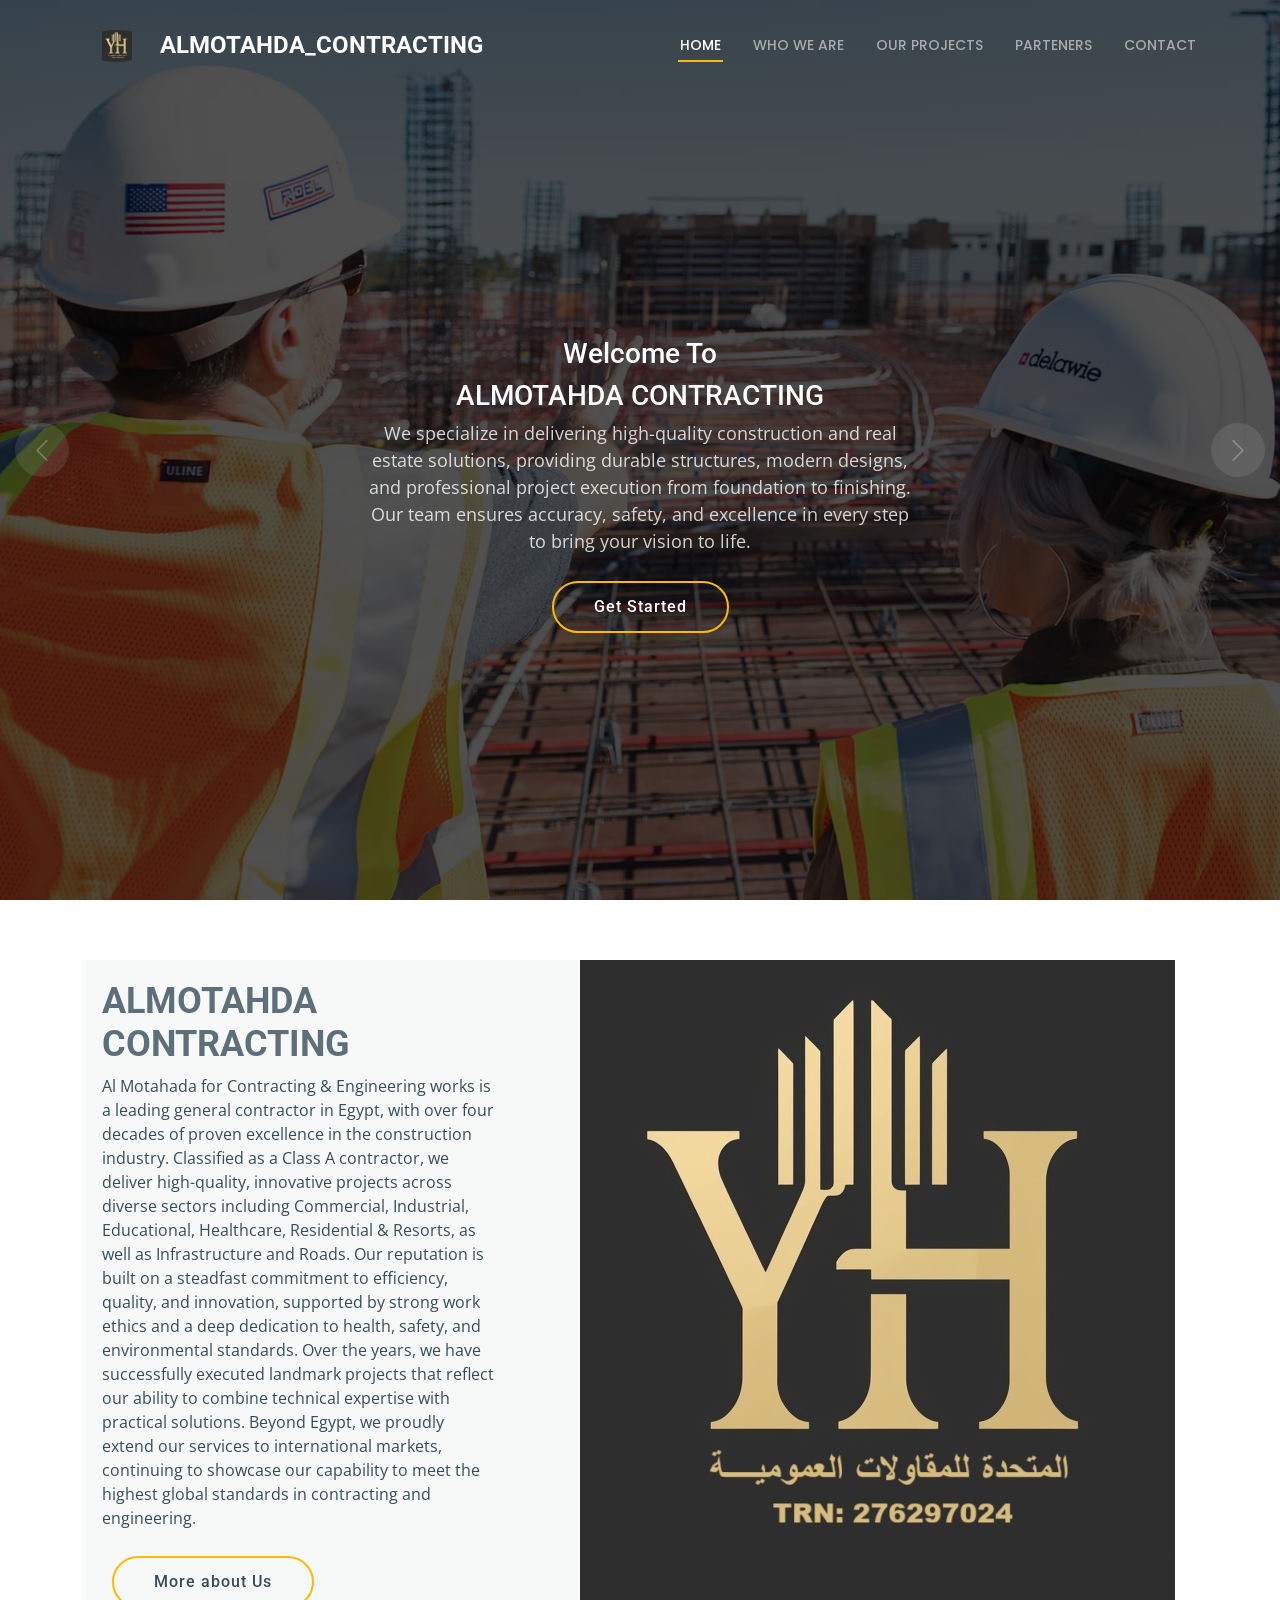
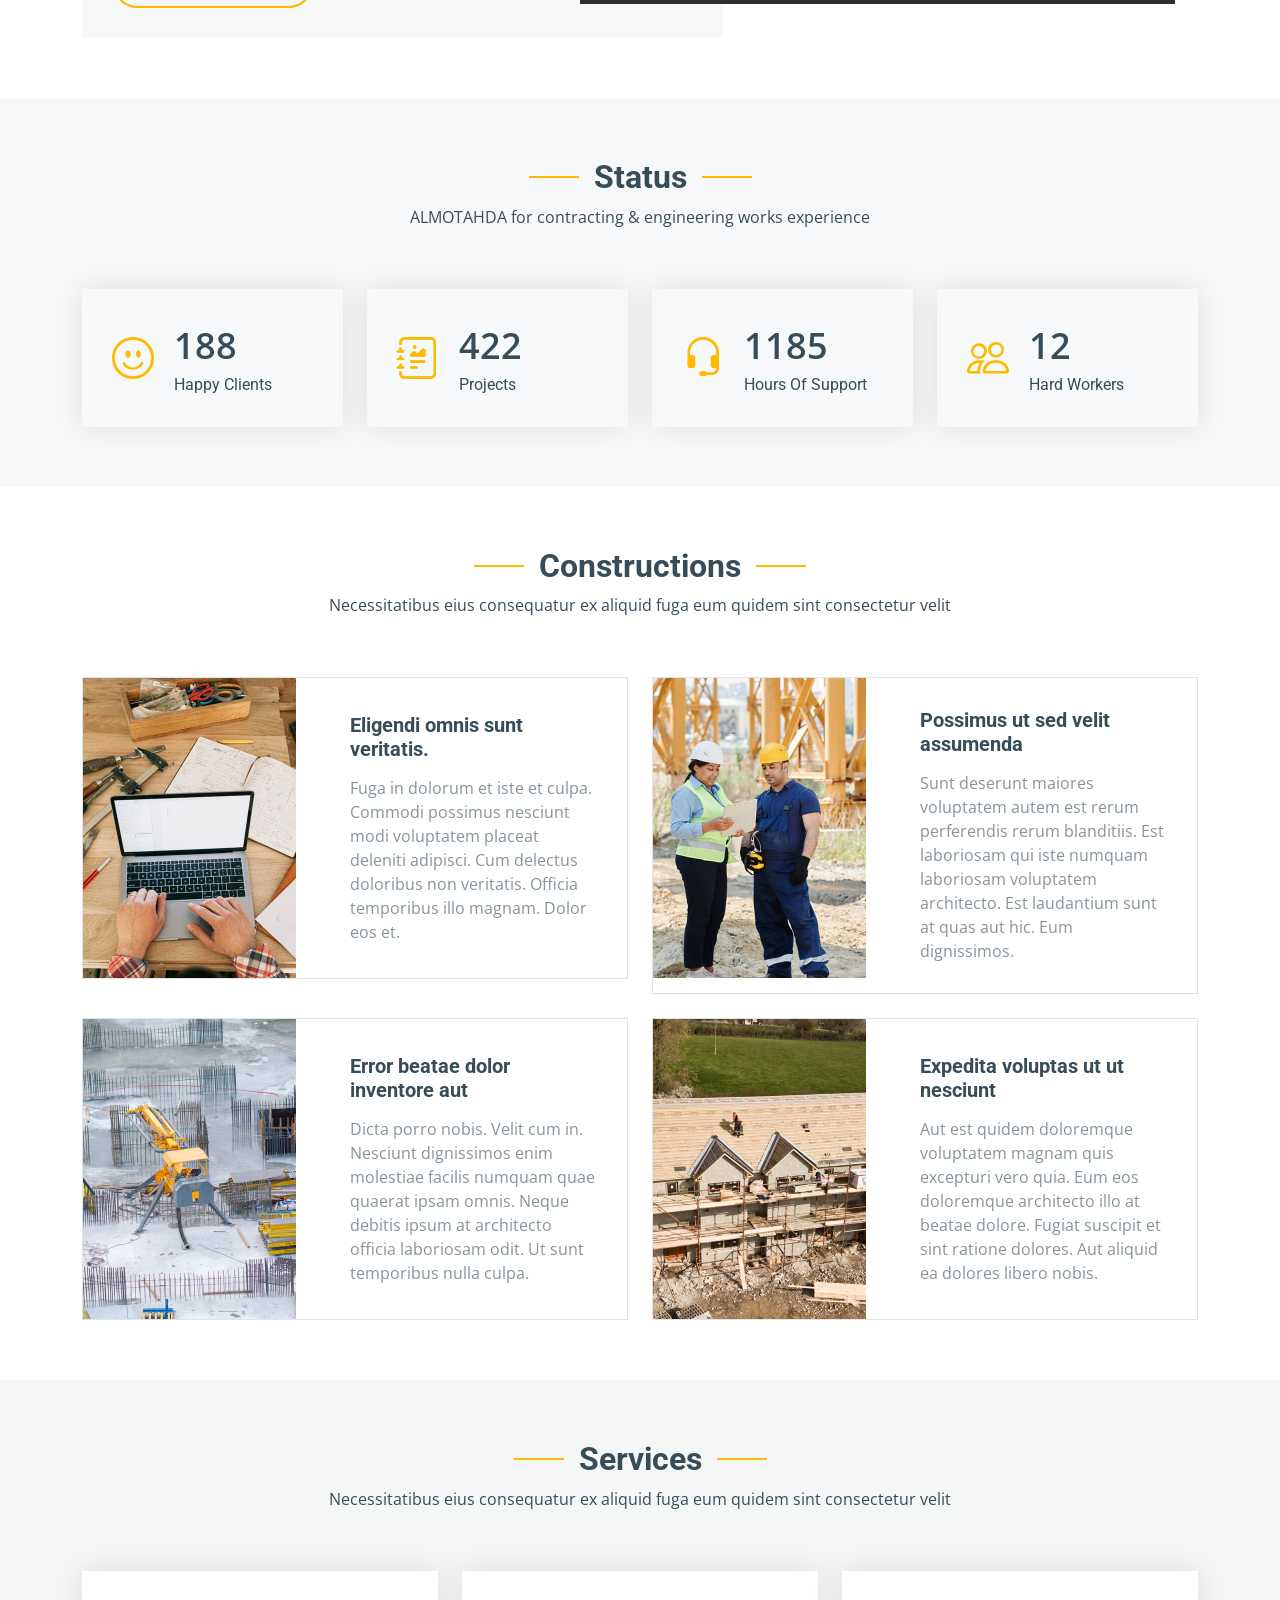
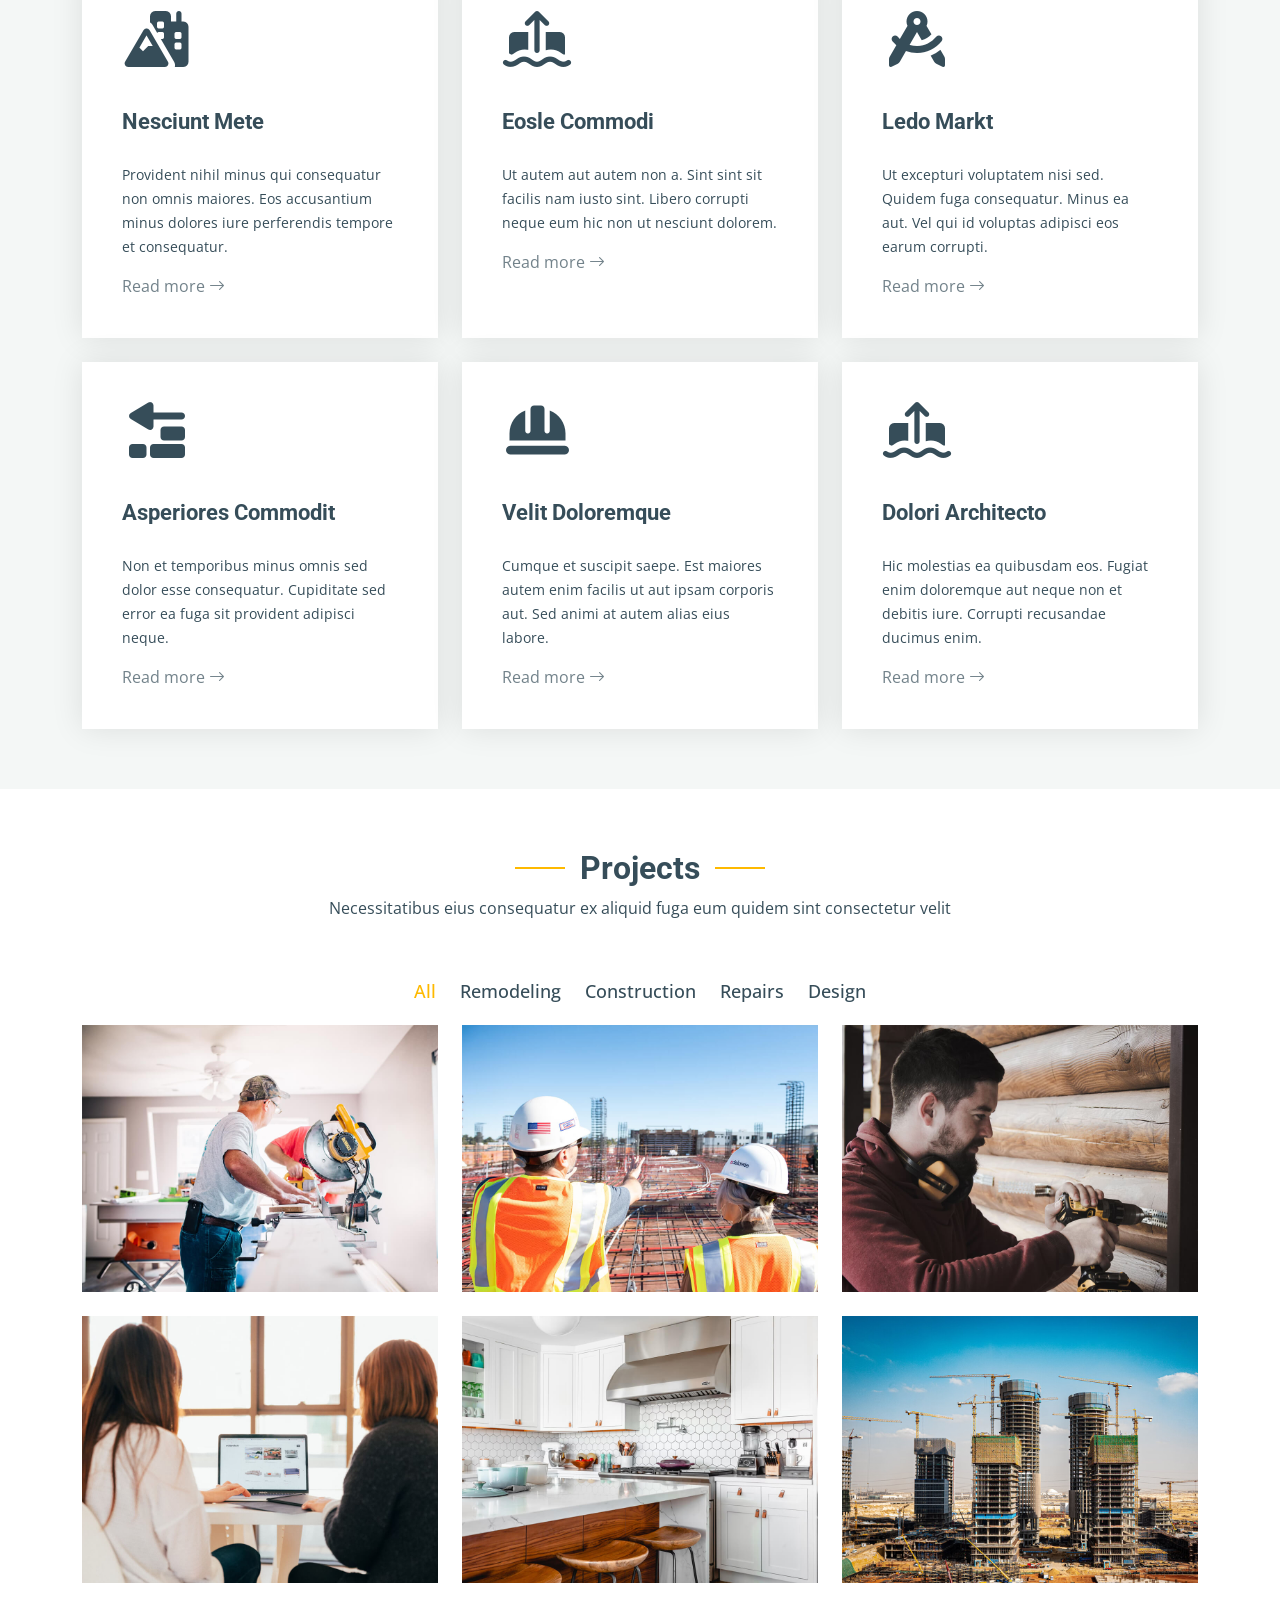
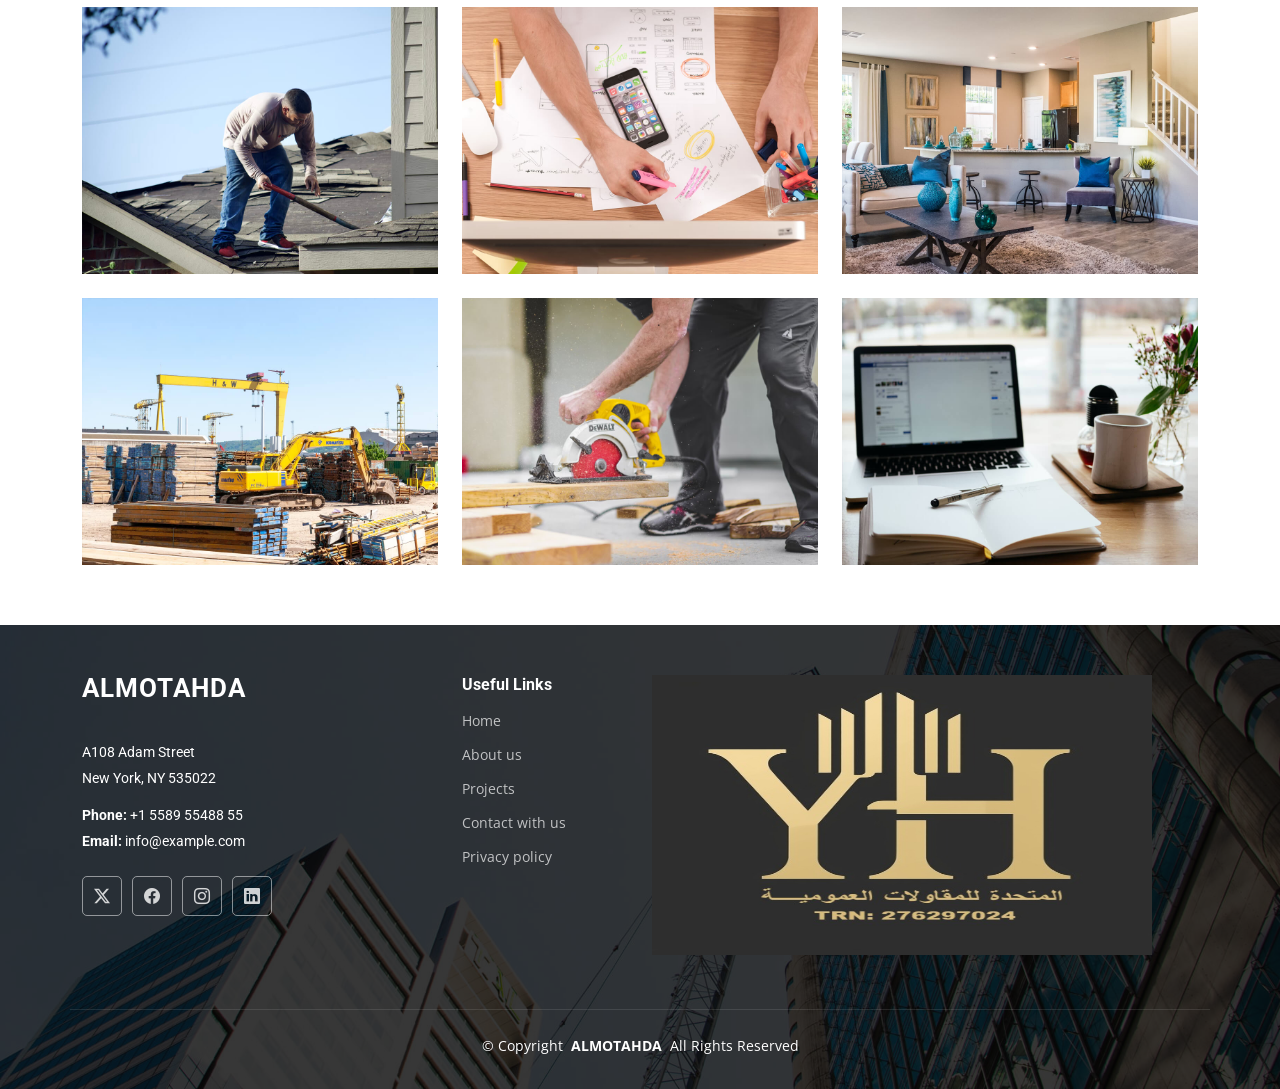
<file: index.html>
<!DOCTYPE html>
<html lang="en">

<head>
  <meta charset="utf-8">
  <meta content="width=device-width, initial-scale=1.0" name="viewport">
  <title>Index - ALMOTAHDA_CONTRACTING</title>
  <meta name="description" content="">
  <meta name="keywords" content="">

  <!-- Favicons -->
  <link href="assets/img/logo.jpg" rel="icon">
  <link href="assets/img/apple-touch-icon.png" rel="apple-touch-icon">

  <!-- Fonts -->
  <link href="https://fonts.googleapis.com" rel="preconnect">
  <link href="https://fonts.gstatic.com" rel="preconnect" crossorigin>
  <link
    href="https://fonts.googleapis.com/css2?family=Roboto:ital,wght@0,100;0,300;0,400;0,500;0,700;0,900;1,100;1,300;1,400;1,500;1,700;1,900&family=Open+Sans:ital,wght@0,300;0,400;0,500;0,600;0,700;0,800;1,300;1,400;1,500;1,600;1,700;1,800&family=Poppins:ital,wght@0,100;0,200;0,300;0,400;0,500;0,600;0,700;0,800;0,900;1,100;1,200;1,300;1,400;1,500;1,600;1,700;1,800;1,900&display=swap"
    rel="stylesheet">

  <!-- Vendor CSS Files -->
  <link href="assets/vendor/bootstrap/css/bootstrap.min.css" rel="stylesheet">
  <link href="assets/vendor/bootstrap-icons/bootstrap-icons.css" rel="stylesheet">
  <link href="assets/vendor/aos/aos.css" rel="stylesheet">
  <link href="assets/vendor/fontawesome-free/css/all.min.css" rel="stylesheet">
  <link href="assets/vendor/glightbox/css/glightbox.min.css" rel="stylesheet">
  <link href="assets/vendor/swiper/swiper-bundle.min.css" rel="stylesheet">

  <link href="assets/css/main.css" rel="stylesheet">

</head>

<body class="index-page">

  <header id="header" class="header d-flex align-items-center fixed-top">
    <div class="container-fluid container-xl position-relative d-flex align-items-center justify-content-between">

      <a href="index.html" class="logo d-flex align-items-center">
        <img src="assets/img/logo.jpg" class="logo-img" alt="Company Logo">
        <h1 class="sitename">ALMOTAHDA_CONTRACTING</h1>
      </a>

      <nav id="navmenu" class="navmenu">
        <ul>
          <li><a href="index.html" class="active">Home</a></li>
          <li><a href="about.html">who We Are</a></li>
          <!-- <li><a href="services.html">Services</a></li> -->
          <li><a href="projects.html">Our Projects</a></li>
          <li><a href="partener.html">Parteners</a></li>
          <li><a href="contact.html">Contact</a></li>
        </ul>
        <i class="mobile-nav-toggle d-xl-none bi bi-list"></i>
      </nav>

    </div>
  </header>

  <main class="main">

    <!-- Hero Section -->
    <section id="hero" class="hero section dark-background">

      <div class="info d-flex align-items-center">
        <div class="container">
          <div class="row justify-content-center" data-aos="fade-up" data-aos-delay="100">
            <div class="col-lg-6 text-center">
              <h3>Welcome To</h3>
              <h3>ALMOTAHDA CONTRACTING</h3>
              <!-- <p>Lorem ipsum dolor sit amet, consectetur adipiscing elit, sed do eiusmod tempor incididunt ut labore et dolore magna aliqua. Ut enim ad minim veniam, quis nostrud exercitation ullamco laboris nisi ut aliquip ex ea commodo consequat.</p> -->
              <p>
                We specialize in delivering high-quality construction and real estate solutions, providing durable
                structures, modern designs, and professional project execution from foundation to finishing. Our team
                ensures accuracy, safety, and excellence in every step to bring your vision to life.
              </p>
              <a href="#get-started" class="btn-get-started">Get Started</a>
            </div>
          </div>
        </div>
      </div>

      <div id="hero-carousel" class="carousel slide" data-bs-ride="carousel" data-bs-interval="5000">

        <div class="carousel-item">
          <img src="assets/img/hero-carousel/hero-carousel-1.jpg" alt="">
        </div>

        <div class="carousel-item active">
          <img src="assets/img/hero-carousel/hero-carousel-2.jpg" alt="">
        </div>

        <div class="carousel-item">
          <img src="assets/img/hero-carousel/hero-carousel-3.jpg" alt="">
        </div>

        <div class="carousel-item">
          <img src="assets/img/hero-carousel/hero-carousel-4.jpg" alt="">
        </div>

        <div class="carousel-item">
          <img src="assets/img/hero-carousel/hero-carousel-5.jpg" alt="">
        </div>

        <a class="carousel-control-prev" href="#hero-carousel" role="button" data-bs-slide="prev">
          <span class="carousel-control-prev-icon bi bi-chevron-left" aria-hidden="true"></span>
        </a>

        <a class="carousel-control-next" href="#hero-carousel" role="button" data-bs-slide="next">
          <span class="carousel-control-next-icon bi bi-chevron-right" aria-hidden="true"></span>
        </a>

      </div>

    </section><!-- /Hero Section -->

    <!-- Get Started Section -->


    <section id="about" class="about section">

      <div class="container">

        <div class="row position-relative">

          <div class="col-lg-7 about-img" data-aos-delay="200">
            <img src="assets/img/logo.jpg"
              style="width: auto; height: auto; max-width: 100%; object-fit: contain; display: block; margin: 0 auto;"
              alt="Company Logo" />
          </div>


          <div class="col-lg-7" data-aos="" data-aos-delay="100">
            <div class="our-story">
              <!-- <h4>Est 1988</h4> -->
              <h3>ALMOTAHDA CONTRACTING</h3>
              <p>
                Al Motahada for Contracting & Engineering works is a leading general contractor in Egypt, with over four
                decades of proven excellence in the construction industry. Classified as a Class A contractor, we
                deliver high-quality, innovative projects across diverse sectors including Commercial, Industrial,
                Educational, Healthcare, Residential & Resorts, as well as Infrastructure and Roads.

                Our reputation is built on a steadfast commitment to efficiency, quality, and innovation, supported by
                strong work ethics and a deep dedication to health, safety, and environmental standards. Over the years,
                we have successfully executed landmark projects that reflect our ability to combine technical expertise
                with practical solutions.

                Beyond Egypt, we proudly extend our services to international markets, continuing to showcase our
                capability to meet the highest global standards in contracting and engineering.
              </p>
              <a href="about.html" class="btn-get-about">More about Us</a>
              <!-- <ul>
                <li><i class="bi bi-check-circle"></i> <span>Ullamco laboris nisi ut aliquip ex ea commo</span></li>
                <li><i class="bi bi-check-circle"></i> <span>Duis aute irure dolor in reprehenderit in</span></li>
                <li><i class="bi bi-check-circle"></i> <span>Ullamco laboris nisi ut aliquip ex ea</span></li>
              </ul>
              <p>Vitae autem velit excepturi fugit. Animi ad non. Eligendi et non nesciunt suscipit repellendus porro in quo eveniet. Molestias in maxime doloremque.</p> -->

              <!-- <div class="watch-video d-flex align-items-center position-relative">
                <i class="bi bi-play-circle"></i>
                <a href="https://www.youtube.com/watch?v=Y7f98aduVJ8" class="glightbox stretched-link">Watch Video</a>
              </div> -->
            </div>
          </div>

        </div>

      </div>

    </section>

    <section id="stats-counter" class="stats-counter section" style="background-color:rgb(247, 248, 249);">

      <!-- Section Title -->
      <div class="container section-title" data-aos="fade-up">
        <h2>Status</h2>
        <p>ALMOTAHDA for contracting & engineering works experience</p>
      </div><!-- End Section Title -->

      <div class="container" data-aos="fade-up" data-aos-delay="100">

        <div class="row gy-4">

          <div class="col-lg-3 col-md-6">
            <div class="stats-item d-flex align-items-center w-100 h-100">
              <i class="bi bi-emoji-smile color-blue flex-shrink-0"></i>
              <div>
                <span data-purecounter-start="0" data-purecounter-end="232" data-purecounter-duration="1"
                  class="purecounter"></span>
                <p>Happy Clients</p>
              </div>
            </div>
          </div><!-- End Stats Item -->

          <div class="col-lg-3 col-md-6">
            <div class="stats-item d-flex align-items-center w-100 h-100">
              <i class="bi bi-journal-richtext color-orange flex-shrink-0"></i>
              <div>
                <span data-purecounter-start="0" data-purecounter-end="521" data-purecounter-duration="1"
                  class="purecounter"></span>
                <p>Projects</p>
              </div>
            </div>
          </div><!-- End Stats Item -->

          <div class="col-lg-3 col-md-6">
            <div class="stats-item d-flex align-items-center w-100 h-100">
              <i class="bi bi-headset color-green flex-shrink-0"></i>
              <div>
                <span data-purecounter-start="0" data-purecounter-end="1463" data-purecounter-duration="1"
                  class="purecounter"></span>
                <p>Hours Of Support</p>
              </div>
            </div>
          </div><!-- End Stats Item -->

          <div class="col-lg-3 col-md-6">
            <div class="stats-item d-flex align-items-center w-100 h-100">
              <i class="bi bi-people color-pink flex-shrink-0"></i>
              <div>
                <span data-purecounter-start="0" data-purecounter-end="15" data-purecounter-duration="1"
                  class="purecounter"></span>
                <p>Hard Workers</p>
              </div>
            </div>
          </div><!-- End Stats Item -->

        </div>

      </div>

    </section>
    <section id="constructions" class="constructions section">

      <!-- Section Title -->
      <div class="container section-title" data-aos="fade-up">
        <h2>Constructions</h2>
        <p>Necessitatibus eius consequatur ex aliquid fuga eum quidem sint consectetur velit</p>
      </div><!-- End Section Title -->

      <div class="container">

        <div class="row gy-4">

          <div class="col-lg-6" data-aos="fade-up" data-aos-delay="100">
            <div class="card-item">
              <div class="row">
                <div class="col-xl-5">
                  <div class="card-bg"><img src="assets/img/constructions-1.jpg" alt=""></div>
                </div>
                <div class="col-xl-7 d-flex align-items-center">
                  <div class="card-body">
                    <h4 class="card-title">Eligendi omnis sunt veritatis.</h4>
                    <p>Fuga in dolorum et iste et culpa. Commodi possimus nesciunt modi voluptatem placeat deleniti
                      adipisci. Cum delectus doloribus non veritatis. Officia temporibus illo magnam. Dolor eos et.</p>
                  </div>
                </div>
              </div>
            </div>
          </div><!-- End Card Item -->

          <div class="col-lg-6" data-aos="fade-up" data-aos-delay="200">
            <div class="card-item">
              <div class="row">
                <div class="col-xl-5">
                  <div class="card-bg"><img src="assets/img/constructions-2.jpg" alt=""></div>
                </div>
                <div class="col-xl-7 d-flex align-items-center">
                  <div class="card-body">
                    <h4 class="card-title">Possimus ut sed velit assumenda</h4>
                    <p>Sunt deserunt maiores voluptatem autem est rerum perferendis rerum blanditiis. Est laboriosam qui
                      iste numquam laboriosam voluptatem architecto. Est laudantium sunt at quas aut hic. Eum
                      dignissimos.</p>
                  </div>
                </div>
              </div>
            </div>
          </div><!-- End Card Item -->

          <div class="col-lg-6" data-aos="fade-up" data-aos-delay="300">
            <div class="card-item">
              <div class="row">
                <div class="col-xl-5">
                  <div class="card-bg"><img src="assets/img/constructions-3.jpg" alt=""></div>
                </div>
                <div class="col-xl-7 d-flex align-items-center">
                  <div class="card-body">
                    <h4 class="card-title">Error beatae dolor inventore aut</h4>
                    <p>Dicta porro nobis. Velit cum in. Nesciunt dignissimos enim molestiae facilis numquam quae quaerat
                      ipsam omnis. Neque debitis ipsum at architecto officia laboriosam odit. Ut sunt temporibus nulla
                      culpa.</p>
                  </div>
                </div>
              </div>
            </div>
          </div><!-- End Card Item -->

          <div class="col-lg-6" data-aos="fade-up" data-aos-delay="400">
            <div class="card-item">
              <div class="row">
                <div class="col-xl-5">
                  <div class="card-bg"><img src="assets/img/constructions-4.jpg" alt=""></div>
                </div>
                <div class="col-xl-7 d-flex align-items-center">
                  <div class="card-body">
                    <h4 class="card-title">Expedita voluptas ut ut nesciunt</h4>
                    <p>Aut est quidem doloremque voluptatem magnam quis excepturi vero quia. Eum eos doloremque
                      architecto illo at beatae dolore. Fugiat suscipit et sint ratione dolores. Aut aliquid ea dolores
                      libero nobis.</p>
                  </div>
                </div>
              </div>
            </div>
          </div><!-- End Card Item -->

        </div>

      </div>

    </section><!-- /Constructions Section -->

    <!-- Services Section -->
    <section id="services" class="services section light-background">

      <!-- Section Title -->
      <div class="container section-title" data-aos="fade-up">
        <h2>Services</h2>
        <p>Necessitatibus eius consequatur ex aliquid fuga eum quidem sint consectetur velit</p>
      </div><!-- End Section Title -->

      <div class="container">

        <div class="row gy-4">

          <div class="col-lg-4 col-md-6" data-aos="fade-up" data-aos-delay="100">
            <div class="service-item  position-relative">
              <div class="icon">
                <i class="fa-solid fa-mountain-city"></i>
              </div>
              <h3>Nesciunt Mete</h3>
              <p>Provident nihil minus qui consequatur non omnis maiores. Eos accusantium minus dolores iure perferendis
                tempore et consequatur.</p>
              <a href="#" class="readmore stretched-link">Read more <i class="bi bi-arrow-right"></i></a>
            </div>
          </div><!-- End Service Item -->

          <div class="col-lg-4 col-md-6" data-aos="fade-up" data-aos-delay="200">
            <div class="service-item position-relative">
              <div class="icon">
                <i class="fa-solid fa-arrow-up-from-ground-water"></i>
              </div>
              <h3>Eosle Commodi</h3>
              <p>Ut autem aut autem non a. Sint sint sit facilis nam iusto sint. Libero corrupti neque eum hic non ut
                nesciunt dolorem.</p>
              <a href="#" class="readmore stretched-link">Read more <i class="bi bi-arrow-right"></i></a>
            </div>
          </div><!-- End Service Item -->

          <div class="col-lg-4 col-md-6" data-aos="fade-up" data-aos-delay="300">
            <div class="service-item position-relative">
              <div class="icon">
                <i class="fa-solid fa-compass-drafting"></i>
              </div>
              <h3>Ledo Markt</h3>
              <p>Ut excepturi voluptatem nisi sed. Quidem fuga consequatur. Minus ea aut. Vel qui id voluptas adipisci
                eos earum corrupti.</p>
              <a href="#" class="readmore stretched-link">Read more <i class="bi bi-arrow-right"></i></a>
            </div>
          </div><!-- End Service Item -->

          <div class="col-lg-4 col-md-6" data-aos="fade-up" data-aos-delay="400">
            <div class="service-item position-relative">
              <div class="icon">
                <i class="fa-solid fa-trowel-bricks"></i>
              </div>
              <h3>Asperiores Commodit</h3>
              <p>Non et temporibus minus omnis sed dolor esse consequatur. Cupiditate sed error ea fuga sit provident
                adipisci neque.</p>
              <a href="#" class="readmore stretched-link">Read more <i class="bi bi-arrow-right"></i></a>
            </div>
          </div><!-- End Service Item -->

          <div class="col-lg-4 col-md-6" data-aos="fade-up" data-aos-delay="500">
            <div class="service-item position-relative">
              <div class="icon">
                <i class="fa-solid fa-helmet-safety"></i>
              </div>
              <h3>Velit Doloremque</h3>
              <p>Cumque et suscipit saepe. Est maiores autem enim facilis ut aut ipsam corporis aut. Sed animi at autem
                alias eius labore.</p>
              <a href="#" class="readmore stretched-link">Read more <i class="bi bi-arrow-right"></i></a>
            </div>
          </div><!-- End Service Item -->

          <div class="col-lg-4 col-md-6" data-aos="fade-up" data-aos-delay="600">
            <div class="service-item position-relative">
              <div class="icon">
                <i class="fa-solid fa-arrow-up-from-ground-water"></i>
              </div>
              <h3>Dolori Architecto</h3>
              <p>Hic molestias ea quibusdam eos. Fugiat enim doloremque aut neque non et debitis iure. Corrupti
                recusandae ducimus enim.</p>
              <a href="#" class="readmore stretched-link">Read more <i class="bi bi-arrow-right"></i></a>
            </div>
          </div><!-- End Service Item -->

        </div>

      </div>

    </section><!-- /Services Section -->
    <!-- Projects Section -->
    <section id="projects" class="projects section">

      <!-- Section Title -->
      <div class="container section-title" data-aos="fade-up">
        <h2>Projects</h2>
        <p>Necessitatibus eius consequatur ex aliquid fuga eum quidem sint consectetur velit</p>
      </div><!-- End Section Title -->

      <div class="container">

        <div class="isotope-layout" data-default-filter="*" data-layout="masonry" data-sort="original-order">

          <ul class="portfolio-filters isotope-filters" data-aos="fade-up" data-aos-delay="100">
            <li data-filter="*" class="filter-active">All</li>
            <li data-filter=".filter-remodeling">Remodeling</li>
            <li data-filter=".filter-construction">Construction</li>
            <li data-filter=".filter-repairs">Repairs</li>
            <li data-filter=".filter-design">Design</li>
          </ul><!-- End Portfolio Filters -->

          <div class="row gy-4 isotope-container" data-aos="fade-up" data-aos-delay="200">

            <div class="col-lg-4 col-md-6 portfolio-item isotope-item filter-remodeling">
              <div class="portfolio-content h-100">
                <img src="assets/img/projects/remodeling-1.jpg" class="img-fluid" alt="">
                <div class="portfolio-info">
                  <h4>App 1</h4>
                  <p>Lorem ipsum, dolor sit amet consectetur</p>
                  <a href="assets/img/projects/remodeling-1.jpg" title="App 1" data-gallery="portfolio-gallery-app"
                    class="glightbox preview-link"><i class="bi bi-zoom-in"></i></a>
                  <a href="project-details.html" title="More Details" class="details-link"><i
                      class="bi bi-link-45deg"></i></a>
                </div>
              </div>
            </div><!-- End Portfolio Item -->

            <div class="col-lg-4 col-md-6 portfolio-item isotope-item filter-construction">
              <div class="portfolio-content h-100">
                <img src="assets/img/projects/construction-1.jpg" class="img-fluid" alt="">
                <div class="portfolio-info">
                  <h4>Product 1</h4>
                  <p>Lorem ipsum, dolor sit amet consectetur</p>
                  <a href="assets/img/projects/construction-1.jpg" title="Product 1"
                    data-gallery="portfolio-gallery-product" class="glightbox preview-link"><i
                      class="bi bi-zoom-in"></i></a>
                  <a href="project-details.html" title="More Details" class="details-link"><i
                      class="bi bi-link-45deg"></i></a>
                </div>
              </div>
            </div><!-- End Portfolio Item -->

            <div class="col-lg-4 col-md-6 portfolio-item isotope-item filter-repairs">
              <div class="portfolio-content h-100">
                <img src="assets/img/projects/repairs-1.jpg" class="img-fluid" alt="">
                <div class="portfolio-info">
                  <h4>Branding 1</h4>
                  <p>Lorem ipsum, dolor sit amet consectetur</p>
                  <a href="assets/img/projects/repairs-1.jpg" title="Branding 1"
                    data-gallery="portfolio-gallery-branding" class="glightbox preview-link"><i
                      class="bi bi-zoom-in"></i></a>
                  <a href="project-details.html" title="More Details" class="details-link"><i
                      class="bi bi-link-45deg"></i></a>
                </div>
              </div>
            </div><!-- End Portfolio Item -->

            <div class="col-lg-4 col-md-6 portfolio-item isotope-item filter-design">
              <div class="portfolio-content h-100">
                <img src="assets/img/projects/design-1.jpg" class="img-fluid" alt="">
                <div class="portfolio-info">
                  <h4>Books 1</h4>
                  <p>Lorem ipsum, dolor sit amet consectetur</p>
                  <a href="assets/img/projects/design-1.jpg" title="Branding 1" data-gallery="portfolio-gallery-book"
                    class="glightbox preview-link"><i class="bi bi-zoom-in"></i></a>
                  <a href="project-details.html" title="More Details" class="details-link"><i
                      class="bi bi-link-45deg"></i></a>
                </div>
              </div>
            </div><!-- End Portfolio Item -->

            <div class="col-lg-4 col-md-6 portfolio-item isotope-item filter-remodeling">
              <div class="portfolio-content h-100">
                <img src="assets/img/projects/remodeling-2.jpg" class="img-fluid" alt="">
                <div class="portfolio-info">
                  <h4>App 2</h4>
                  <p>Lorem ipsum, dolor sit amet consectetur</p>
                  <a href="assets/img/projects/remodeling-2.jpg" title="App 2" data-gallery="portfolio-gallery-app"
                    class="glightbox preview-link"><i class="bi bi-zoom-in"></i></a>
                  <a href="project-details.html" title="More Details" class="details-link"><i
                      class="bi bi-link-45deg"></i></a>
                </div>
              </div>
            </div><!-- End Portfolio Item -->

            <div class="col-lg-4 col-md-6 portfolio-item isotope-item filter-construction">
              <div class="portfolio-content h-100">
                <img src="assets/img/projects/construction-2.jpg" class="img-fluid" alt="">
                <div class="portfolio-info">
                  <h4>Product 2</h4>
                  <p>Lorem ipsum, dolor sit amet consectetur</p>
                  <a href="assets/img/projects/construction-2.jpg" title="Product 2"
                    data-gallery="portfolio-gallery-product" class="glightbox preview-link"><i
                      class="bi bi-zoom-in"></i></a>
                  <a href="project-details.html" title="More Details" class="details-link"><i
                      class="bi bi-link-45deg"></i></a>
                </div>
              </div>
            </div><!-- End Portfolio Item -->

            <div class="col-lg-4 col-md-6 portfolio-item isotope-item filter-repairs">
              <div class="portfolio-content h-100">
                <img src="assets/img/projects/repairs-2.jpg" class="img-fluid" alt="">
                <div class="portfolio-info">
                  <h4>Branding 2</h4>
                  <p>Lorem ipsum, dolor sit amet consectetur</p>
                  <a href="assets/img/projects/repairs-2.jpg" title="Branding 2"
                    data-gallery="portfolio-gallery-branding" class="glightbox preview-link"><i
                      class="bi bi-zoom-in"></i></a>
                  <a href="project-details.html" title="More Details" class="details-link"><i
                      class="bi bi-link-45deg"></i></a>
                </div>
              </div>
            </div><!-- End Portfolio Item -->

            <div class="col-lg-4 col-md-6 portfolio-item isotope-item filter-design">
              <div class="portfolio-content h-100">
                <img src="assets/img/projects/design-2.jpg" class="img-fluid" alt="">
                <div class="portfolio-info">
                  <h4>Books 2</h4>
                  <p>Lorem ipsum, dolor sit amet consectetur</p>
                  <a href="assets/img/projects/design-2.jpg" title="Branding 2" data-gallery="portfolio-gallery-book"
                    class="glightbox preview-link"><i class="bi bi-zoom-in"></i></a>
                  <a href="project-details.html" title="More Details" class="details-link"><i
                      class="bi bi-link-45deg"></i></a>
                </div>
              </div>
            </div><!-- End Portfolio Item -->

            <div class="col-lg-4 col-md-6 portfolio-item isotope-item filter-remodeling">
              <div class="portfolio-content h-100">
                <img src="assets/img/projects/remodeling-3.jpg" class="img-fluid" alt="">
                <div class="portfolio-info">
                  <h4>App 3</h4>
                  <p>Lorem ipsum, dolor sit amet consectetur</p>
                  <a href="assets/img/projects/remodeling-3.jpg" title="App 3" data-gallery="portfolio-gallery-app"
                    class="glightbox preview-link"><i class="bi bi-zoom-in"></i></a>
                  <a href="project-details.html" title="More Details" class="details-link"><i
                      class="bi bi-link-45deg"></i></a>
                </div>
              </div>
            </div><!-- End Portfolio Item -->

            <div class="col-lg-4 col-md-6 portfolio-item isotope-item filter-construction">
              <div class="portfolio-content h-100">
                <img src="assets/img/projects/construction-3.jpg" class="img-fluid" alt="">
                <div class="portfolio-info">
                  <h4>Product 3</h4>
                  <p>Lorem ipsum, dolor sit amet consectetur</p>
                  <a href="assets/img/projects/construction-3.jpg" title="Product 3"
                    data-gallery="portfolio-gallery-product" class="glightbox preview-link"><i
                      class="bi bi-zoom-in"></i></a>
                  <a href="project-details.html" title="More Details" class="details-link"><i
                      class="bi bi-link-45deg"></i></a>
                </div>
              </div>
            </div><!-- End Portfolio Item -->

            <div class="col-lg-4 col-md-6 portfolio-item isotope-item filter-repairs">
              <div class="portfolio-content h-100">
                <img src="assets/img/projects/repairs-3.jpg" class="img-fluid" alt="">
                <div class="portfolio-info">
                  <h4>Branding 3</h4>
                  <p>Lorem ipsum, dolor sit amet consectetur</p>
                  <a href="assets/img/projects/repairs-3.jpg" title="Branding 2"
                    data-gallery="portfolio-gallery-branding" class="glightbox preview-link"><i
                      class="bi bi-zoom-in"></i></a>
                  <a href="project-details.html" title="More Details" class="details-link"><i
                      class="bi bi-link-45deg"></i></a>
                </div>
              </div>
            </div><!-- End Portfolio Item -->

            <div class="col-lg-4 col-md-6 portfolio-item isotope-item filter-design">
              <div class="portfolio-content h-100">
                <img src="assets/img/projects/design-3.jpg" class="img-fluid" alt="">
                <div class="portfolio-info">
                  <h4>Books 3</h4>
                  <p>Lorem ipsum, dolor sit amet consectetur</p>
                  <a href="assets/img/projects/design-3.jpg" title="Branding 3" data-gallery="portfolio-gallery-book"
                    class="glightbox preview-link"><i class="bi bi-zoom-in"></i></a>
                  <a href="project-details.html" title="More Details" class="details-link"><i
                      class="bi bi-link-45deg"></i></a>
                </div>
              </div>
            </div><!-- End Portfolio Item -->

          </div><!-- End Portfolio Container -->

        </div>

      </div>

    </section><!-- /Projects Section -->

  </main>

  <footer id="footer" class="footer dark-background">

    <div class="container footer-top">
      <div class="row gy-4">
        <div class="col-lg-4 col-md-6 footer-about">
          <a href="index.html" class="logo d-flex align-items-center">
            <span class="sitename">ALMOTAHDA</span>
          </a>
          <div class="footer-contact pt-3">
            <p>A108 Adam Street</p>
            <p>New York, NY 535022</p>
            <p class="mt-3"><strong>Phone:</strong> <span>+1 5589 55488 55</span></p>
            <p><strong>Email:</strong> <span>info@example.com</span></p>
          </div>
          <div class="social-links d-flex mt-4">
            <a href=""><i class="bi bi-twitter-x"></i></a>
            <a href=""><i class="bi bi-facebook"></i></a>
            <a href=""><i class="bi bi-instagram"></i></a>
            <a href=""><i class="bi bi-linkedin"></i></a>
          </div>
        </div>

        <div class="col-lg-2 col-md-3 footer-links">
          <h4>Useful Links</h4>
          <ul>
            <li><a href="#">Home</a></li>
            <li><a href="#">About us</a></li>
            <li><a href="#">Projects</a></li>
            <li><a href="#">Contact with us </a></li>
            <li><a href="#">Privacy policy</a></li>
          </ul>
        </div>

        <div class="col-lg-2 col-md-3 footer-links">
          <img src="assets/img/logo.jpg" class="img_fotter" alt="">
        </div>

        <!-- <div class="col-lg-2 col-md-3 footer-links">
          <h4>Hic solutasetp</h4>
          <ul>
            <li><a href="#">Molestiae accusamus iure</a></li>
            <li><a href="#">Excepturi dignissimos</a></li>
            <li><a href="#">Suscipit distinctio</a></li>
            <li><a href="#">Dilecta</a></li>
            <li><a href="#">Sit quas consectetur</a></li>
          </ul>
        </div>

        <div class="col-lg-2 col-md-3 footer-links">
          <h4>Nobis illum</h4>
          <ul>
            <li><a href="#">Ipsam</a></li>
            <li><a href="#">Laudantium dolorum</a></li>
            <li><a href="#">Dinera</a></li>
            <li><a href="#">Trodelas</a></li>
            <li><a href="#">Flexo</a></li>
          </ul>
        </div> -->

      </div>
    </div>

    <div class="container copyright text-center mt-4">
      <p>© <span>Copyright</span> <strong class="px-1 sitename">ALMOTAHDA</strong> <span>All Rights Reserved</span></p>
      <div class="credits">
      </div>
    </div>

  </footer>

  <!-- Scroll Top -->
  <a href="#" id="scroll-top" class="scroll-top d-flex align-items-center justify-content-center"><i
      class="bi bi-arrow-up-short"></i></a>

  <!-- Preloader -->
  <div id="preloader"></div>

  <!-- Vendor JS Files -->
  <script src="assets/vendor/bootstrap/js/bootstrap.bundle.min.js"></script>
  <script src="assets/vendor/php-email-form/validate.js"></script>
  <script src="assets/vendor/aos/aos.js"></script>
  <script src="assets/vendor/glightbox/js/glightbox.min.js"></script>
  <script src="assets/vendor/imagesloaded/imagesloaded.pkgd.min.js"></script>
  <script src="assets/vendor/isotope-layout/isotope.pkgd.min.js"></script>
  <script src="assets/vendor/swiper/swiper-bundle.min.js"></script>
  <script src="assets/vendor/purecounter/purecounter_vanilla.js"></script>

  <!-- Main JS File -->
  <script src="assets/js/main.js"></script>

</body>

</html>
</file>
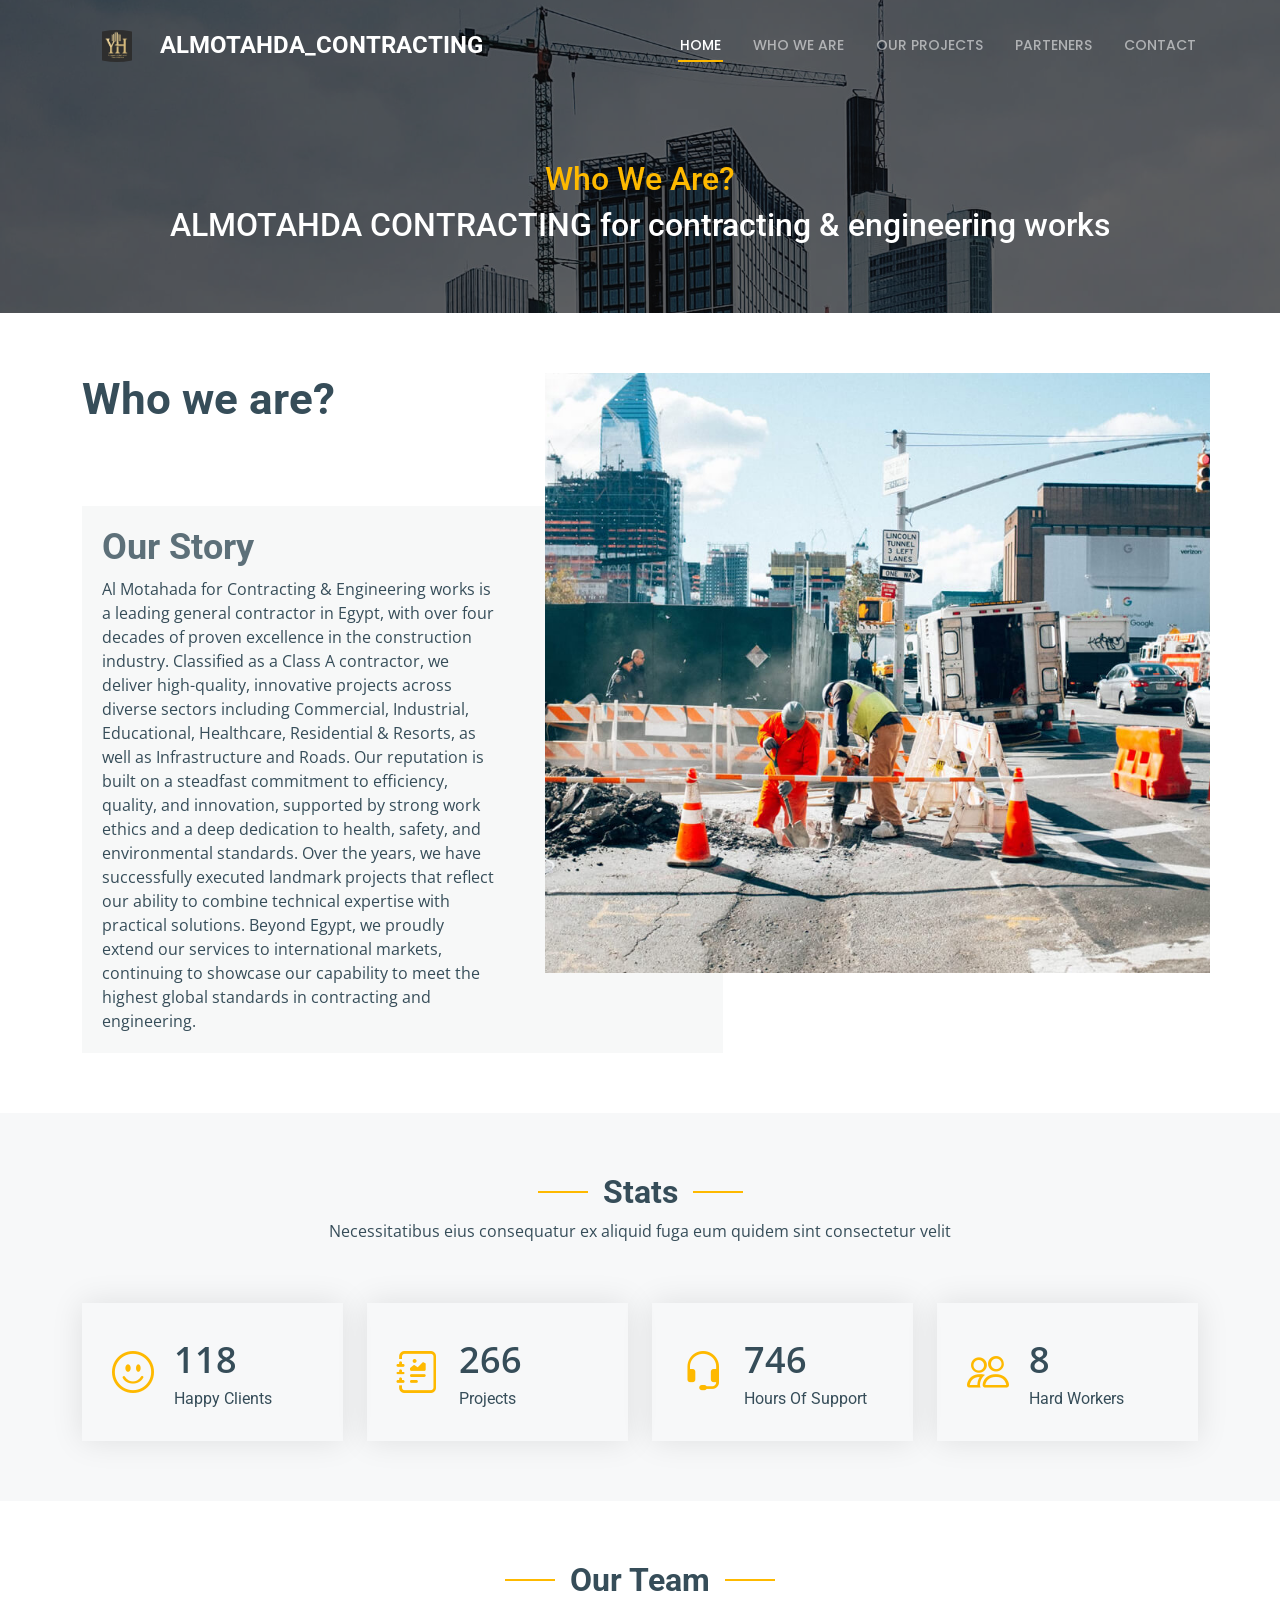
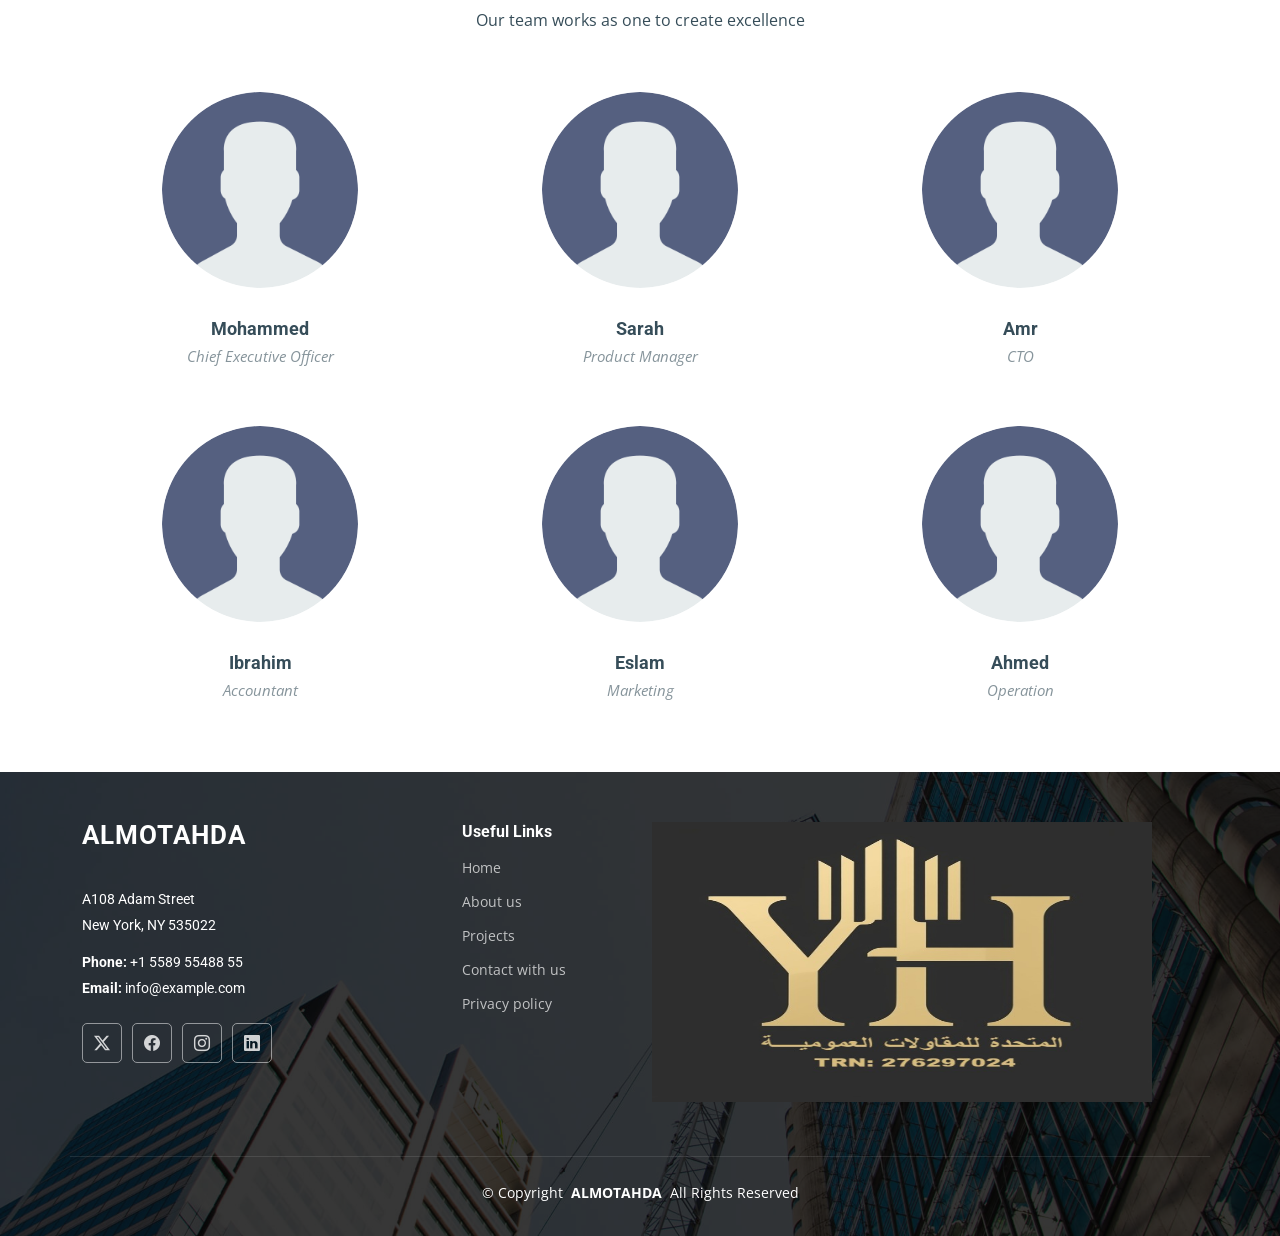
<file: about.html>
<!DOCTYPE html>
<html lang="en">

<head>
  <meta charset="utf-8">
  <meta content="width=device-width, initial-scale=1.0" name="viewport">
  <title>About - UpConstruction Bootstrap Template</title>
  <meta name="description" content="">
  <meta name="keywords" content="">


  <link href="assets/img/logo.jpg" rel="icon">
  <link href="assets/img/apple-touch-icon.png" rel="apple-touch-icon">


  <link href="https://fonts.googleapis.com" rel="preconnect">
  <link href="https://fonts.gstatic.com" rel="preconnect" crossorigin>
  <link
    href="https://fonts.googleapis.com/css2?family=Roboto:ital,wght@0,100;0,300;0,400;0,500;0,700;0,900;1,100;1,300;1,400;1,500;1,700;1,900&family=Open+Sans:ital,wght@0,300;0,400;0,500;0,600;0,700;0,800;1,300;1,400;1,500;1,600;1,700;1,800&family=Poppins:ital,wght@0,100;0,200;0,300;0,400;0,500;0,600;0,700;0,800;0,900;1,100;1,200;1,300;1,400;1,500;1,600;1,700;1,800;1,900&display=swap"
    rel="stylesheet">


  <link href="assets/vendor/bootstrap/css/bootstrap.min.css" rel="stylesheet">
  <link href="assets/vendor/bootstrap-icons/bootstrap-icons.css" rel="stylesheet">
  <link href="assets/vendor/aos/aos.css" rel="stylesheet">
  <link href="assets/vendor/fontawesome-free/css/all.min.css" rel="stylesheet">
  <link href="assets/vendor/glightbox/css/glightbox.min.css" rel="stylesheet">
  <link href="assets/vendor/swiper/swiper-bundle.min.css" rel="stylesheet">


  <link href="assets/css/main.css" rel="stylesheet">


</head>

<body class="about-page">

  <header id="header" class="header d-flex align-items-center fixed-top">
    <div class="container-fluid container-xl position-relative d-flex align-items-center justify-content-between">

      <a href="index.html" class="logo d-flex align-items-center">

        <img src="assets/img/logo.jpg" class="logo-img" alt="Company Logo">
        <h1 class="sitename">ALMOTAHDA_CONTRACTING</h1>
      </a>

      <nav id="navmenu" class="navmenu">
        <ul>
          <li><a href="index.html" class="active">Home</a></li>
          <li><a href="about.html">who We Are</a></li>
          <li><a href="projects.html">Our Projects</a></li>
          <li><a href="blog.html">Parteners</a></li>
          <li><a href="contact.html">Contact</a></li>
        </ul>
        <i class="mobile-nav-toggle d-xl-none bi bi-list"></i>
      </nav>

    </div>
  </header>

  <main class="main">

    <!-- Page Title -->
    <div class="page-title dark-background" style="background-image: url(assets/img/page-title-bg.jpg);">
      <div class="container position-relative">
        <h2 class="who">Who We Are?</h1>
          <nav class="breadcrumbs">
            <ol>

              <li class="current">
                <h2>ALMOTAHDA CONTRACTING for contracting & engineering works</h2>
              </li>
            </ol>
          </nav>
      </div>
    </div><!-- End Page Title -->

    <!-- About Section -->
    <section id="about" class="about section">

      <div class="container">

        <div class="row position-relative">

          <div class="col-lg-7 about-img" data-aos-delay="200"><img src="assets/img/about.jpg" /></div>

          <div class="col-lg-7" data-aos="" data-aos-delay="100">
            <h2 class="inner-title">Who we are?</h2>
            <div class="our-story">
              <!-- <h4>Est 1988</h4> -->
              <h3>Our Story</h3>
              <p>
                Al Motahada for Contracting & Engineering works is a leading general contractor in Egypt, with over four
                decades of proven excellence in the construction industry. Classified as a Class A contractor, we
                deliver high-quality, innovative projects across diverse sectors including Commercial, Industrial,
                Educational, Healthcare, Residential & Resorts, as well as Infrastructure and Roads.

                Our reputation is built on a steadfast commitment to efficiency, quality, and innovation, supported by
                strong work ethics and a deep dedication to health, safety, and environmental standards. Over the years,
                we have successfully executed landmark projects that reflect our ability to combine technical expertise
                with practical solutions.

                Beyond Egypt, we proudly extend our services to international markets, continuing to showcase our
                capability to meet the highest global standards in contracting and engineering.
              </p>
              <!-- <ul>
                <li><i class="bi bi-check-circle"></i> <span>Ullamco laboris nisi ut aliquip ex ea commo</span></li>
                <li><i class="bi bi-check-circle"></i> <span>Duis aute irure dolor in reprehenderit in</span></li>
                <li><i class="bi bi-check-circle"></i> <span>Ullamco laboris nisi ut aliquip ex ea</span></li>
              </ul>
              <p>Vitae autem velit excepturi fugit. Animi ad non. Eligendi et non nesciunt suscipit repellendus porro in quo eveniet. Molestias in maxime doloremque.</p> -->

              <!-- <div class="watch-video d-flex align-items-center position-relative">
                <i class="bi bi-play-circle"></i>
                <a href="https://www.youtube.com/watch?v=Y7f98aduVJ8" class="glightbox stretched-link">Watch Video</a>
              </div> -->
            </div>
          </div>

        </div>

      </div>

    </section><!-- /About Section -->

    <!-- Stats Counter Section -->
    <section id="stats-counter" class="stats-counter section" style="background-color:rgb(247, 248, 249);">

      <!-- Section Title -->
      <div class="container section-title" data-aos="fade-up">
        <h2>Stats</h2>
        <p>Necessitatibus eius consequatur ex aliquid fuga eum quidem sint consectetur velit</p>
      </div><!-- End Section Title -->

      <div class="container" data-aos="fade-up" data-aos-delay="100">

        <div class="row gy-4">

          <div class="col-lg-3 col-md-6">
            <div class="stats-item d-flex align-items-center w-100 h-100">
              <i class="bi bi-emoji-smile color-blue flex-shrink-0"></i>
              <div>
                <span data-purecounter-start="0" data-purecounter-end="232" data-purecounter-duration="1"
                  class="purecounter"></span>
                <p>Happy Clients</p>
              </div>
            </div>
          </div><!-- End Stats Item -->

          <div class="col-lg-3 col-md-6">
            <div class="stats-item d-flex align-items-center w-100 h-100">
              <i class="bi bi-journal-richtext color-orange flex-shrink-0"></i>
              <div>
                <span data-purecounter-start="0" data-purecounter-end="521" data-purecounter-duration="1"
                  class="purecounter"></span>
                <p>Projects</p>
              </div>
            </div>
          </div><!-- End Stats Item -->

          <div class="col-lg-3 col-md-6">
            <div class="stats-item d-flex align-items-center w-100 h-100">
              <i class="bi bi-headset color-green flex-shrink-0"></i>
              <div>
                <span data-purecounter-start="0" data-purecounter-end="1463" data-purecounter-duration="1"
                  class="purecounter"></span>
                <p>Hours Of Support</p>
              </div>
            </div>
          </div><!-- End Stats Item -->

          <div class="col-lg-3 col-md-6">
            <div class="stats-item d-flex align-items-center w-100 h-100">
              <i class="bi bi-people color-pink flex-shrink-0"></i>
              <div>
                <span data-purecounter-start="0" data-purecounter-end="15" data-purecounter-duration="1"
                  class="purecounter"></span>
                <p>Hard Workers</p>
              </div>
            </div>
          </div><!-- End Stats Item -->

        </div>

      </div>

    </section><!-- /Stats Counter Section -->

    <!-- Team Section -->
    <section id="team" class="team section">

      <!-- Section Title -->
      <div class="container section-title" data-aos="fade-up">
        <h2>Our Team</h2>
        <p>Our team works as one to create excellence</p>
      </div><!-- End Section Title -->

      <div class="container">

        <div class="row gy-5">

          <div class="col-lg-4 col-md-6 member" data-aos="fade-up" data-aos-delay="100">
            <div class="member-img">
              <img src="assets/img/team/user.png" class="img-fluid" alt="">
              <div class="social">
                <a href="#"><i class="bi bi-twitter-x"></i></a>
                <a href="#"><i class="bi bi-facebook"></i></a>
                <a href="#"><i class="bi bi-instagram"></i></a>
                <a href="#"><i class="bi bi-linkedin"></i></a>
              </div>
            </div>
            <div class="member-info text-center">
              <h4>Mohammed</h4>
              <span>Chief Executive Officer</span>
              <!-- <p>Aliquam iure quaerat voluptatem praesentium possimus unde laudantium vel dolorum distinctio dire flow
              </p> -->
            </div>
          </div><!-- End Team Member -->

          <div class="col-lg-4 col-md-6 member" data-aos="fade-up" data-aos-delay="200">
            <div class="member-img">
              <img src="assets/img/team/user.png" class="img-fluid" alt="">
              <div class="social">
                <a href="#"><i class="bi bi-twitter-x"></i></a>
                <a href="#"><i class="bi bi-facebook"></i></a>
                <a href="#"><i class="bi bi-instagram"></i></a>
                <a href="#"><i class="bi bi-linkedin"></i></a>
              </div>
            </div>
            <div class="member-info text-center">
              <h4>Sarah</h4>
              <span>Product Manager</span>
              <!-- <p>Labore ipsam sit consequatur exercitationem rerum laboriosam laudantium aut quod dolores exercitationem
                ut</p> -->
            </div>
          </div><!-- End Team Member -->

          <div class="col-lg-4 col-md-6 member" data-aos="fade-up" data-aos-delay="300">
            <div class="member-img">
              <img src="assets/img/team/user.png" class="img-fluid" alt="">
              <div class="social">
                <a href="#"><i class="bi bi-twitter-x"></i></a>
                <a href="#"><i class="bi bi-facebook"></i></a>
                <a href="#"><i class="bi bi-instagram"></i></a>
                <a href="#"><i class="bi bi-linkedin"></i></a>
              </div>
            </div>
            <div class="member-info text-center">
              <h4>Amr</h4>
              <span>CTO</span>
              <!-- <p>Illum minima ea autem doloremque ipsum quidem quas aspernatur modi ut praesentium vel tque sed facilis
                at qui</p> -->
            </div>
          </div><!-- End Team Member -->

          <div class="col-lg-4 col-md-6 member" data-aos="fade-up" data-aos-delay="400">
            <div class="member-img">
              <img src="assets/img/team/user.png" class="img-fluid" alt="">
              <div class="social">
                <a href="#"><i class="bi bi-twitter-x"></i></a>
                <a href="#"><i class="bi bi-facebook"></i></a>
                <a href="#"><i class="bi bi-instagram"></i></a>
                <a href="#"><i class="bi bi-linkedin"></i></a>
              </div>
            </div>
            <div class="member-info text-center">
              <h4>Ibrahim</h4>
              <span>Accountant</span>
              <!-- <p>Magni voluptatem accusamus assumenda cum nisi aut qui dolorem voluptate sed et veniam quasi quam
                consectetur</p> -->
            </div>
          </div><!-- End Team Member -->

          <div class="col-lg-4 col-md-6 member" data-aos="fade-up" data-aos-delay="500">
            <div class="member-img">
              <img src="assets/img/team/user.png" class="img-fluid" alt="">
              <div class="social">
                <a href="#"><i class="bi bi-twitter-x"></i></a>
                <a href="#"><i class="bi bi-facebook"></i></a>
                <a href="#"><i class="bi bi-instagram"></i></a>
                <a href="#"><i class="bi bi-linkedin"></i></a>
              </div>
            </div>
            <div class="member-info text-center">
              <h4>Eslam</h4>
              <span>Marketing</span>
              <!-- <p>Qui consequuntur quos accusamus magnam quo est molestiae eius laboriosam sunt doloribus quia impedit
                laborum velit</p> -->
            </div>
          </div><!-- End Team Member -->

          <div class="col-lg-4 col-md-6 member" data-aos="fade-up" data-aos-delay="600">
            <div class="member-img">
              <img src="assets/img/team/user.png" class="img-fluid" alt="">
              <div class="social">
                <a href="#"><i class="bi bi-twitter-x"></i></a>
                <a href="#"><i class="bi bi-facebook"></i></a>
                <a href="#"><i class="bi bi-instagram"></i></a>
                <a href="#"><i class="bi bi-linkedin"></i></a>
              </div>
            </div>
            <div class="member-info text-center">
              <h4>Ahmed</h4>
              <span>Operation</span>
              <!-- <p>Sint sint eveniet explicabo amet consequatur nesciunt error enim rerum earum et omnis fugit eligendi
                cupiditate vel</p> -->
            </div>
          </div><!-- End Team Member -->

        </div>

      </div>

    </section><!-- /Team Section -->

  </main>

  <footer id="footer" class="footer dark-background">

    <div class="container footer-top">
      <div class="row gy-4">
        <div class="col-lg-4 col-md-6 footer-about">
          <a href="index.html" class="logo d-flex align-items-center">
            <span class="sitename">ALMOTAHDA</span>
          </a>
          <div class="footer-contact pt-3">
            <p>A108 Adam Street</p>
            <p>New York, NY 535022</p>
            <p class="mt-3"><strong>Phone:</strong> <span>+1 5589 55488 55</span></p>
            <p><strong>Email:</strong> <span>info@example.com</span></p>
          </div>
          <div class="social-links d-flex mt-4">
            <a href=""><i class="bi bi-twitter-x"></i></a>
            <a href=""><i class="bi bi-facebook"></i></a>
            <a href=""><i class="bi bi-instagram"></i></a>
            <a href=""><i class="bi bi-linkedin"></i></a>
          </div>
        </div>

        <div class="col-lg-2 col-md-3 footer-links">
          <h4>Useful Links</h4>
          <ul>
            <li><a href="#">Home</a></li>
            <li><a href="#">About us</a></li>
            <li><a href="#">Projects</a></li>
            <li><a href="#">Contact with us </a></li>
            <li><a href="#">Privacy policy</a></li>
          </ul>
        </div>

        <div class="col-lg-2 col-md-3 footer-links">
          <img src="assets/img/logo.jpg" class="img_fotter" alt="">
        </div>

        <!-- <div class="col-lg-2 col-md-3 footer-links">
          <h4>Hic solutasetp</h4>
          <ul>
            <li><a href="#">Molestiae accusamus iure</a></li>
            <li><a href="#">Excepturi dignissimos</a></li>
            <li><a href="#">Suscipit distinctio</a></li>
            <li><a href="#">Dilecta</a></li>
            <li><a href="#">Sit quas consectetur</a></li>
          </ul>
        </div>

        <div class="col-lg-2 col-md-3 footer-links">
          <h4>Nobis illum</h4>
          <ul>
            <li><a href="#">Ipsam</a></li>
            <li><a href="#">Laudantium dolorum</a></li>
            <li><a href="#">Dinera</a></li>
            <li><a href="#">Trodelas</a></li>
            <li><a href="#">Flexo</a></li>
          </ul>
        </div> -->

      </div>
    </div>

    <div class="container copyright text-center mt-4">
      <p>© <span>Copyright</span> <strong class="px-1 sitename">ALMOTAHDA</strong> <span>All Rights Reserved</span></p>
      <div class="credits">
      </div>
    </div>

  </footer>


  <!-- Scroll Top -->
  <a href="#" id="scroll-top" class="scroll-top d-flex align-items-center justify-content-center"><i
      class="bi bi-arrow-up-short"></i></a>

  <!-- Preloader -->
  <div id="preloader"></div>

  <!-- Vendor JS Files -->
  <script src="assets/vendor/bootstrap/js/bootstrap.bundle.min.js"></script>
  <script src="assets/vendor/php-email-form/validate.js"></script>
  <script src="assets/vendor/aos/aos.js"></script>
  <script src="assets/vendor/glightbox/js/glightbox.min.js"></script>
  <script src="assets/vendor/imagesloaded/imagesloaded.pkgd.min.js"></script>
  <script src="assets/vendor/isotope-layout/isotope.pkgd.min.js"></script>
  <script src="assets/vendor/swiper/swiper-bundle.min.js"></script>
  <script src="assets/vendor/purecounter/purecounter_vanilla.js"></script>

  <!-- Main JS File -->
  <script src="assets/js/main.js"></script>

</body>

</html>
</file>
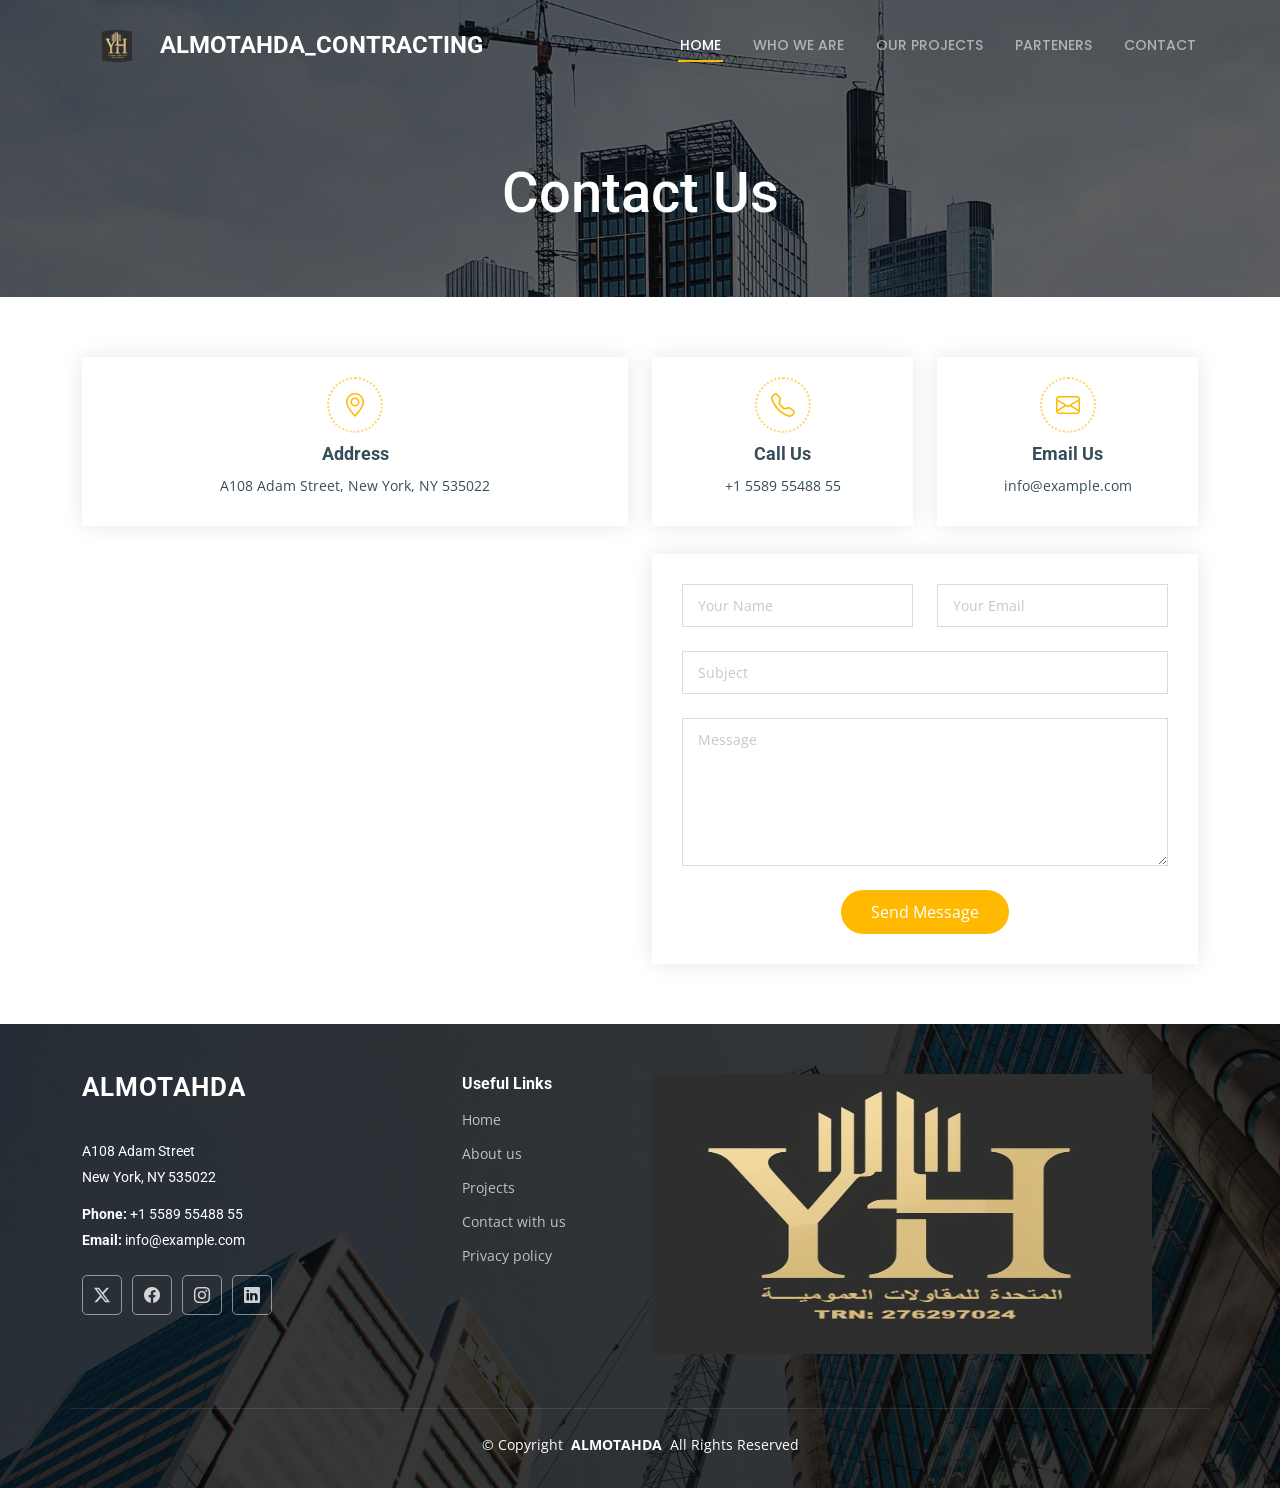
<file: contact.html>
<!DOCTYPE html>
<html lang="en">

<head>
  <meta charset="utf-8">
  <meta content="width=device-width, initial-scale=1.0" name="viewport">
  <title>Contact</title>
  <meta name="description" content="">
  <meta name="keywords" content="">

  <!-- Favicons -->
  <link href="assets/img/logo.jpg" rel="icon">
  <link href="assets/img/apple-touch-icon.png" rel="apple-touch-icon">

  <!-- Fonts -->
  <link href="https://fonts.googleapis.com" rel="preconnect">
  <link href="https://fonts.gstatic.com" rel="preconnect" crossorigin>
  <link
    href="https://fonts.googleapis.com/css2?family=Roboto:ital,wght@0,100;0,300;0,400;0,500;0,700;0,900;1,100;1,300;1,400;1,500;1,700;1,900&family=Open+Sans:ital,wght@0,300;0,400;0,500;0,600;0,700;0,800;1,300;1,400;1,500;1,600;1,700;1,800&family=Poppins:ital,wght@0,100;0,200;0,300;0,400;0,500;0,600;0,700;0,800;0,900;1,100;1,200;1,300;1,400;1,500;1,600;1,700;1,800;1,900&display=swap"
    rel="stylesheet">

  <!-- Vendor CSS Files -->
  <link href="assets/vendor/bootstrap/css/bootstrap.min.css" rel="stylesheet">
  <link href="assets/vendor/bootstrap-icons/bootstrap-icons.css" rel="stylesheet">
  <link href="assets/vendor/aos/aos.css" rel="stylesheet">
  <link href="assets/vendor/fontawesome-free/css/all.min.css" rel="stylesheet">
  <link href="assets/vendor/glightbox/css/glightbox.min.css" rel="stylesheet">
  <link href="assets/vendor/swiper/swiper-bundle.min.css" rel="stylesheet">

  <!-- Main CSS File -->
  <link href="assets/css/main.css" rel="stylesheet">


</head>

<body class="contact-page">

  <header id="header" class="header d-flex align-items-center fixed-top">
    <div class="container-fluid container-xl position-relative d-flex align-items-center justify-content-between">

      <a href="index.html" class="logo d-flex align-items-center">
        <img src="assets/img/logo.jpg" class="logo-img" alt="Company Logo">
        <h1 class="sitename">ALMOTAHDA_CONTRACTING</h1>
      </a>

      <nav id="navmenu" class="navmenu">
        <ul>

          <li><a href="index.html" class="active">Home</a></li>
          <li><a href="about.html">who We Are</a></li>
          <!-- <li><a href="services.html">Services</a></li> -->
          <li><a href="projects.html">Our Projects</a></li>
          <li><a href="blog.html">Parteners</a></li>
          <li><a href="contact.html">Contact</a></li>
        </ul>
        <i class="mobile-nav-toggle d-xl-none bi bi-list"></i>
      </nav>

    </div>
  </header>

  <main class="main">

    <!-- Page Title -->
    <div class="page-title dark-background" style="background-image: url(assets/img/page-title-bg.jpg);">
      <div class="container position-relative">
        <h1>Contact Us</h1>
        <!-- <nav class="breadcrumbs">
          <ol>
            <li><a href="index.html">Home</a></li>
            <li class="current">Contact</li>
          </ol>
        </nav> -->
      </div>
    </div><!-- End Page Title -->

    <!-- Contact Section -->
    <section id="contact" class="contact section">

      <div class="container" data-aos="fade-up" data-aos-delay="100">

        <div class="row gy-4">

          <div class="col-lg-6">
            <div class="info-item d-flex flex-column justify-content-center align-items-center" data-aos="fade-up"
              data-aos-delay="200">
              <i class="bi bi-geo-alt"></i>
              <h3>Address</h3>
              <p>A108 Adam Street, New York, NY 535022</p>
            </div>
          </div><!-- End Info Item -->

          <div class="col-lg-3 col-md-6">
            <div class="info-item d-flex flex-column justify-content-center align-items-center" data-aos="fade-up"
              data-aos-delay="300">
              <i class="bi bi-telephone"></i>
              <h3>Call Us</h3>
              <p>+1 5589 55488 55</p>
            </div>
          </div><!-- End Info Item -->

          <div class="col-lg-3 col-md-6">
            <div class="info-item d-flex flex-column justify-content-center align-items-center" data-aos="fade-up"
              data-aos-delay="400">
              <i class="bi bi-envelope"></i>
              <h3>Email Us</h3>
              <p>info@example.com</p>
            </div>
          </div><!-- End Info Item -->

        </div>

        <div class="row gy-4 mt-1">
          <div class="col-lg-6" data-aos="fade-up" data-aos-delay="300">
            <iframe
              src="https://www.google.com/maps/embed?pb=!1m14!1m8!1m3!1d48389.78314118045!2d-74.006138!3d40.710059!3m2!1i1024!2i768!4f13.1!3m3!1m2!1s0x89c25a22a3bda30d%3A0xb89d1fe6bc499443!2sDowntown%20Conference%20Center!5e0!3m2!1sen!2sus!4v1676961268712!5m2!1sen!2sus"
              frameborder="0" style="border:0; width: 100%; height: 400px;" allowfullscreen="" loading="lazy"
              referrerpolicy="no-referrer-when-downgrade"></iframe>
          </div><!-- End Google Maps -->

          <div class="col-lg-6">
            <form action="forms/contact.php" method="post" class="php-email-form" data-aos="fade-up"
              data-aos-delay="400">
              <div class="row gy-4">

                <div class="col-md-6">
                  <input type="text" name="name" class="form-control" placeholder="Your Name" required="">
                </div>

                <div class="col-md-6 ">
                  <input type="email" class="form-control" name="email" placeholder="Your Email" required="">
                </div>

                <div class="col-md-12">
                  <input type="text" class="form-control" name="subject" placeholder="Subject" required="">
                </div>

                <div class="col-md-12">
                  <textarea class="form-control" name="message" rows="6" placeholder="Message" required=""></textarea>
                </div>

                <div class="col-md-12 text-center">
                  <div class="loading">Loading</div>
                  <div class="error-message"></div>
                  <div class="sent-message">Your message has been sent. Thank you!</div>

                  <button type="submit">Send Message</button>
                </div>

              </div>
            </form>
          </div><!-- End Contact Form -->

        </div>

      </div>

    </section><!-- /Contact Section -->

  </main>

  <footer id="footer" class="footer dark-background">

    <div class="container footer-top">
      <div class="row gy-4">
        <div class="col-lg-4 col-md-6 footer-about">
          <a href="index.html" class="logo d-flex align-items-center">
            <span class="sitename">ALMOTAHDA</span>
          </a>
          <div class="footer-contact pt-3">
            <p>A108 Adam Street</p>
            <p>New York, NY 535022</p>
            <p class="mt-3"><strong>Phone:</strong> <span>+1 5589 55488 55</span></p>
            <p><strong>Email:</strong> <span>info@example.com</span></p>
          </div>
          <div class="social-links d-flex mt-4">
            <a href=""><i class="bi bi-twitter-x"></i></a>
            <a href=""><i class="bi bi-facebook"></i></a>
            <a href=""><i class="bi bi-instagram"></i></a>
            <a href=""><i class="bi bi-linkedin"></i></a>
          </div>
        </div>

        <div class="col-lg-2 col-md-3 footer-links">
          <h4>Useful Links</h4>
          <ul>
            <li><a href="#">Home</a></li>
            <li><a href="#">About us</a></li>
            <li><a href="#">Projects</a></li>
            <li><a href="#">Contact with us </a></li>
            <li><a href="#">Privacy policy</a></li>
          </ul>
        </div>

        <div class="col-lg-2 col-md-3 footer-links">
          <img src="assets/img/logo.jpg" class="img_fotter" alt="">
        </div>

        <!-- <div class="col-lg-2 col-md-3 footer-links">
          <h4>Hic solutasetp</h4>
          <ul>
            <li><a href="#">Molestiae accusamus iure</a></li>
            <li><a href="#">Excepturi dignissimos</a></li>
            <li><a href="#">Suscipit distinctio</a></li>
            <li><a href="#">Dilecta</a></li>
            <li><a href="#">Sit quas consectetur</a></li>
          </ul>
        </div>

        <div class="col-lg-2 col-md-3 footer-links">
          <h4>Nobis illum</h4>
          <ul>
            <li><a href="#">Ipsam</a></li>
            <li><a href="#">Laudantium dolorum</a></li>
            <li><a href="#">Dinera</a></li>
            <li><a href="#">Trodelas</a></li>
            <li><a href="#">Flexo</a></li>
          </ul>
        </div> -->

      </div>
    </div>

    <div class="container copyright text-center mt-4">
      <p>© <span>Copyright</span> <strong class="px-1 sitename">ALMOTAHDA</strong> <span>All Rights Reserved</span></p>
      <div class="credits">
      </div>
    </div>

  </footer>


  <!-- Scroll Top -->
  <a href="#" id="scroll-top" class="scroll-top d-flex align-items-center justify-content-center"><i
      class="bi bi-arrow-up-short"></i></a>

  <!-- Preloader -->
  <div id="preloader"></div>

  <!-- Vendor JS Files -->
  <script src="assets/vendor/bootstrap/js/bootstrap.bundle.min.js"></script>
  <script src="assets/vendor/php-email-form/validate.js"></script>
  <script src="assets/vendor/aos/aos.js"></script>
  <script src="assets/vendor/glightbox/js/glightbox.min.js"></script>
  <script src="assets/vendor/imagesloaded/imagesloaded.pkgd.min.js"></script>
  <script src="assets/vendor/isotope-layout/isotope.pkgd.min.js"></script>
  <script src="assets/vendor/swiper/swiper-bundle.min.js"></script>
  <script src="assets/vendor/purecounter/purecounter_vanilla.js"></script>

  <!-- Main JS File -->
  <script src="assets/js/main.js"></script>

</body>

</html>
</file>
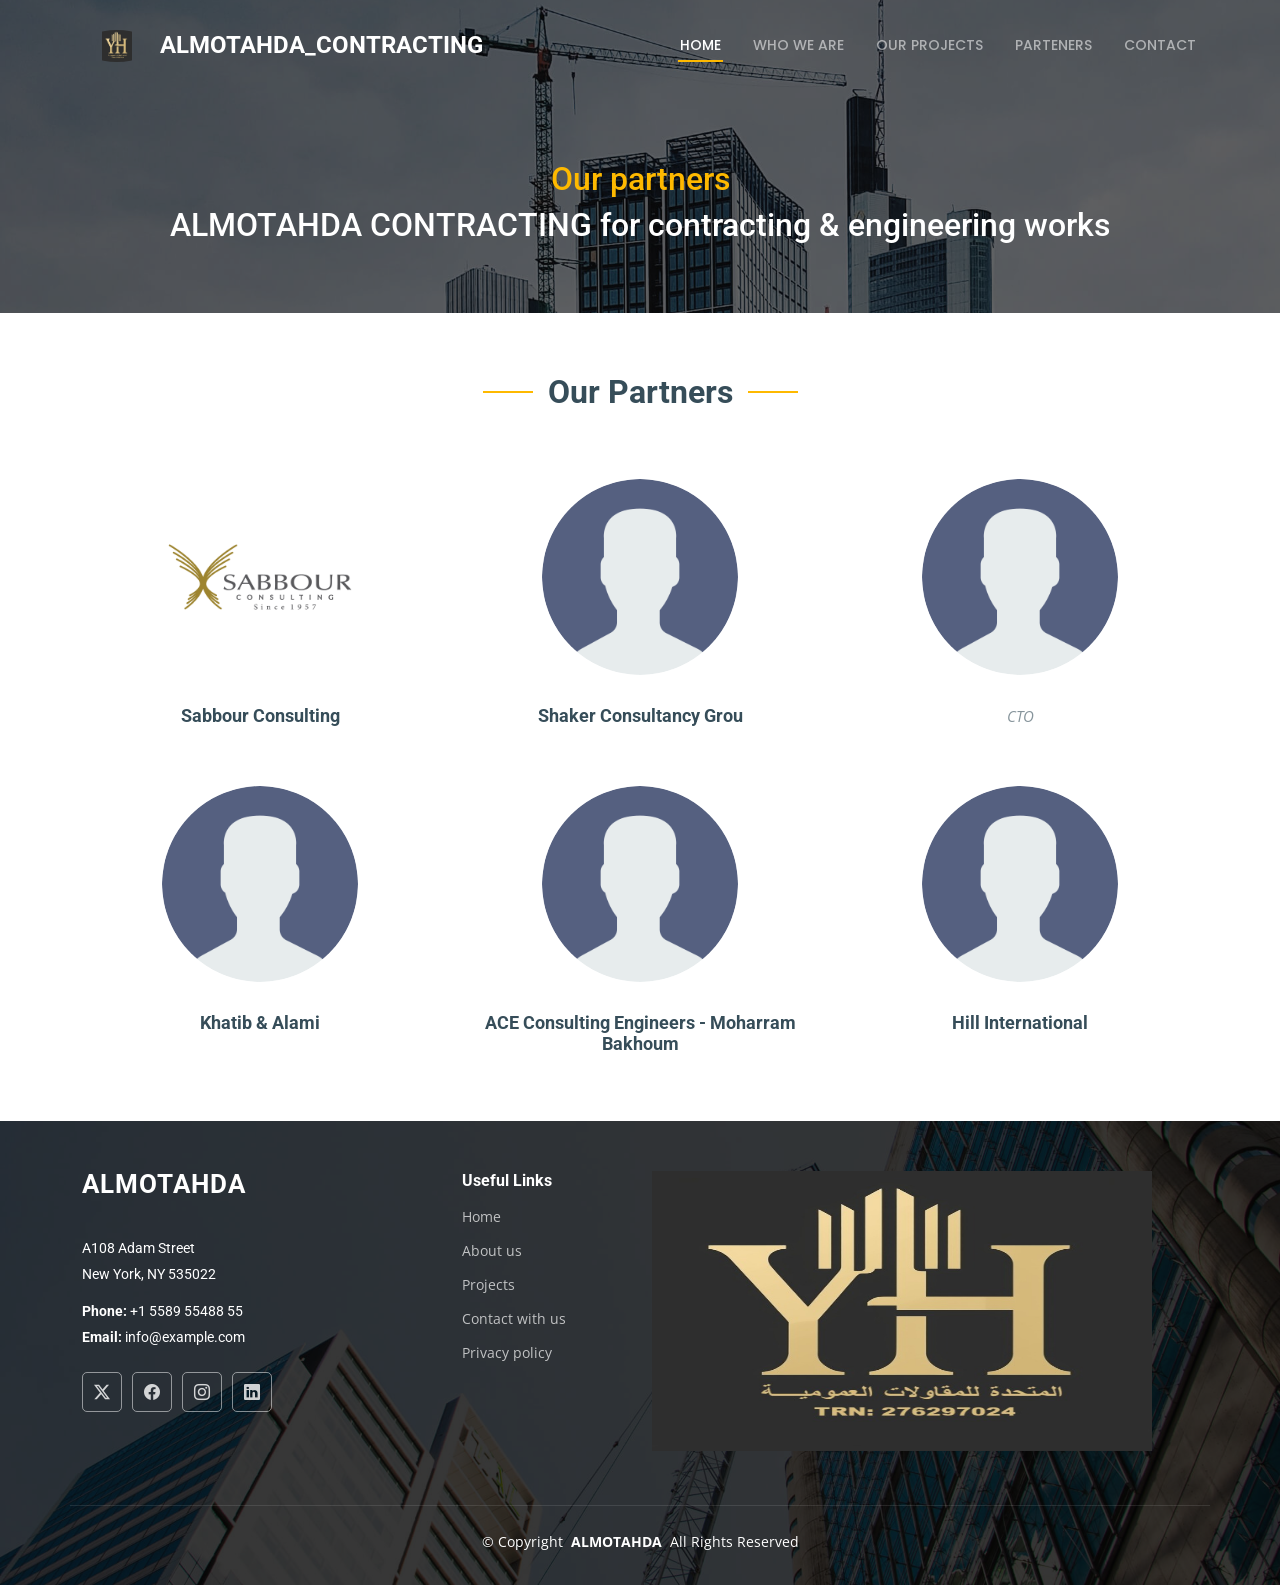
<file: partener.html>
<!DOCTYPE html>
<html lang="en">

<head>
  <meta charset="utf-8">
  <meta content="width=device-width, initial-scale=1.0" name="viewport">
  <title>About - UpConstruction Bootstrap Template</title>
  <meta name="description" content="">
  <meta name="keywords" content="">


  <link href="assets/img/logo.jpg" rel="icon">
  <link href="assets/img/apple-touch-icon.png" rel="apple-touch-icon">


  <link href="https://fonts.googleapis.com" rel="preconnect">
  <link href="https://fonts.gstatic.com" rel="preconnect" crossorigin>
  <link
    href="https://fonts.googleapis.com/css2?family=Roboto:ital,wght@0,100;0,300;0,400;0,500;0,700;0,900;1,100;1,300;1,400;1,500;1,700;1,900&family=Open+Sans:ital,wght@0,300;0,400;0,500;0,600;0,700;0,800;1,300;1,400;1,500;1,600;1,700;1,800&family=Poppins:ital,wght@0,100;0,200;0,300;0,400;0,500;0,600;0,700;0,800;0,900;1,100;1,200;1,300;1,400;1,500;1,600;1,700;1,800;1,900&display=swap"
    rel="stylesheet">


  <link href="assets/vendor/bootstrap/css/bootstrap.min.css" rel="stylesheet">
  <link href="assets/vendor/bootstrap-icons/bootstrap-icons.css" rel="stylesheet">
  <link href="assets/vendor/aos/aos.css" rel="stylesheet">
  <link href="assets/vendor/fontawesome-free/css/all.min.css" rel="stylesheet">
  <link href="assets/vendor/glightbox/css/glightbox.min.css" rel="stylesheet">
  <link href="assets/vendor/swiper/swiper-bundle.min.css" rel="stylesheet">


  <link href="assets/css/main.css" rel="stylesheet">


</head>

<body class="about-page">

  <header id="header" class="header d-flex align-items-center fixed-top">
    <div class="container-fluid container-xl position-relative d-flex align-items-center justify-content-between">

      <a href="index.html" class="logo d-flex align-items-center">

        <img src="assets/img/logo.jpg" class="logo-img" alt="Company Logo">
        <h1 class="sitename">ALMOTAHDA_CONTRACTING</h1>
      </a>

      <nav id="navmenu" class="navmenu">
        <ul>
          <li><a href="index.html" class="active">Home</a></li>
          <li><a href="about.html">who We Are</a></li>
          <li><a href="projects.html">Our Projects</a></li>
          <li><a href="partener.html">Parteners</a></li>
          <li><a href="contact.html">Contact</a></li>
        </ul>
        <i class="mobile-nav-toggle d-xl-none bi bi-list"></i>
      </nav>

    </div>
  </header>

  <main class="main">

    <!-- Page Title -->
    <div class="page-title dark-background" style="background-image: url(assets/img/page-title-bg.jpg);">
      <div class="container position-relative">
        <h2 class="who">Our partners</h1>
          <nav class="breadcrumbs">
            <ol>

              <li class="current">
                <h2>ALMOTAHDA CONTRACTING for contracting & engineering works</h2>
              </li>
            </ol>
          </nav>
      </div>
    </div><!-- End Page Title -->
    <!-- Team Section -->
    <section id="team" class="team section">

      <!-- Section Title -->
      <div class="container section-title" data-aos="fade-up">
        <h2>Our Partners</h2>
        <!-- <p>Our team works as one to create excellence</p> -->
      </div><!-- End Section Title -->

      <div class="container">

        <div class="row gy-5">

          <div class="col-lg-4 col-md-6 member" data-aos="fade-up" data-aos-delay="100">
            <div class="member-img">
              <img src="assets/img/blog/1.png" class="img-fluid" alt="">
              <div class="social">
                <a href="#"><i class="bi bi-twitter-x"></i></a>
                <a href="#"><i class="bi bi-facebook"></i></a>
                <a href="#"><i class="bi bi-instagram"></i></a>
                <a href="#"><i class="bi bi-linkedin"></i></a>
              </div>
            </div>
            <div class="member-info text-center">
              <h4>Sabbour Consulting</h4>
              <!-- <span>Chief Executive Officer</span> -->
              <!-- <p>Aliquam iure quaerat voluptatem praesentium possimus unde laudantium vel dolorum distinctio dire flow
              </p> -->
            </div>
          </div><!-- End Team Member -->

          <div class="col-lg-4 col-md-6 member" data-aos="fade-up" data-aos-delay="200">
            <div class="member-img">
              <img src="assets/img/team/user.png" class="img-fluid" alt="">
              <div class="social">
                <a href="#"><i class="bi bi-twitter-x"></i></a>
                <a href="#"><i class="bi bi-facebook"></i></a>
                <a href="#"><i class="bi bi-instagram"></i></a>
                <a href="#"><i class="bi bi-linkedin"></i></a>
              </div>
            </div>
            <div class="member-info text-center">
              <h4>Shaker Consultancy Grou</h4>
              <!-- <span>Product Manager</span> -->
              <!-- <p>Labore ipsam sit consequatur exercitationem rerum laboriosam laudantium aut quod dolores exercitationem
                ut</p> -->
            </div>
          </div><!-- End Team Member -->

          <div class="col-lg-4 col-md-6 member" data-aos="fade-up" data-aos-delay="300">
            <div class="member-img">
              <img src="assets/img/team/user.png" class="img-fluid" alt="">
              <div class="social">
                <a href="#"><i class="bi bi-twitter-x"></i></a>
                <a href="#"><i class="bi bi-facebook"></i></a>
                <a href="#"><i class="bi bi-instagram"></i></a>
                <a href="#"><i class="bi bi-linkedin"></i></a>
              </div>
            </div>
            <div class="member-info text-center">
              <!-- <h4>ECG Engineering Consultants Group</h4> -->
              <span>CTO</span>
              <!-- <p>Illum minima ea autem doloremque ipsum quidem quas aspernatur modi ut praesentium vel tque sed facilis
                at qui</p> -->
            </div>
          </div><!-- End Team Member -->

          <div class="col-lg-4 col-md-6 member" data-aos="fade-up" data-aos-delay="400">
            <div class="member-img">
              <img src="assets/img/team/user.png" class="img-fluid" alt="">
              <div class="social">
                <a href="#"><i class="bi bi-twitter-x"></i></a>
                <a href="#"><i class="bi bi-facebook"></i></a>
                <a href="#"><i class="bi bi-instagram"></i></a>
                <a href="#"><i class="bi bi-linkedin"></i></a>
              </div>
            </div>
            <div class="member-info text-center">
              <h4>Khatib & Alami</h4>
              <!-- <span>Accountant</span> -->
              <!-- <p>Magni voluptatem accusamus assumenda cum nisi aut qui dolorem voluptate sed et veniam quasi quam
                consectetur</p> -->
            </div>
          </div><!-- End Team Member -->

          <div class="col-lg-4 col-md-6 member" data-aos="fade-up" data-aos-delay="500">
            <div class="member-img">
              <img src="assets/img/team/user.png" class="img-fluid" alt="">
              <div class="social">
                <a href="#"><i class="bi bi-twitter-x"></i></a>
                <a href="#"><i class="bi bi-facebook"></i></a>
                <a href="#"><i class="bi bi-instagram"></i></a>
                <a href="#"><i class="bi bi-linkedin"></i></a>
              </div>
            </div>
            <div class="member-info text-center">
              <h4>ACE Consulting Engineers - Moharram Bakhoum</h4>
              <!-- <span>Marketing</span> -->
              <!-- <p>Qui consequuntur quos accusamus magnam quo est molestiae eius laboriosam sunt doloribus quia impedit
                laborum velit</p> -->
            </div>
          </div><!-- End Team Member -->

          <div class="col-lg-4 col-md-6 member" data-aos="fade-up" data-aos-delay="600">
            <div class="member-img">
              <img src="assets/img/team/user.png" class="img-fluid" alt="">
              <div class="social">
                <a href="#"><i class="bi bi-twitter-x"></i></a>
                <a href="#"><i class="bi bi-facebook"></i></a>
                <a href="#"><i class="bi bi-instagram"></i></a>
                <a href="#"><i class="bi bi-linkedin"></i></a>
              </div>
            </div>
            <div class="member-info text-center">
              <h4>Hill International</h4>
              <!-- <span>Operation</span> -->
              <!-- <p>Sint sint eveniet explicabo amet consequatur nesciunt error enim rerum earum et omnis fugit eligendi
                cupiditate vel</p> -->
            </div>
          </div><!-- End Team Member -->

        </div>

      </div>

    </section><!-- /Team Section -->

  </main>

  <footer id="footer" class="footer dark-background">

    <div class="container footer-top">
      <div class="row gy-4">
        <div class="col-lg-4 col-md-6 footer-about">
          <a href="index.html" class="logo d-flex align-items-center">
            <span class="sitename">ALMOTAHDA</span>
          </a>
          <div class="footer-contact pt-3">
            <p>A108 Adam Street</p>
            <p>New York, NY 535022</p>
            <p class="mt-3"><strong>Phone:</strong> <span>+1 5589 55488 55</span></p>
            <p><strong>Email:</strong> <span>info@example.com</span></p>
          </div>
          <div class="social-links d-flex mt-4">
            <a href=""><i class="bi bi-twitter-x"></i></a>
            <a href=""><i class="bi bi-facebook"></i></a>
            <a href=""><i class="bi bi-instagram"></i></a>
            <a href=""><i class="bi bi-linkedin"></i></a>
          </div>
        </div>

        <div class="col-lg-2 col-md-3 footer-links">
          <h4>Useful Links</h4>
          <ul>
            <li><a href="#">Home</a></li>
            <li><a href="#">About us</a></li>
            <li><a href="#">Projects</a></li>
            <li><a href="#">Contact with us </a></li>
            <li><a href="#">Privacy policy</a></li>
          </ul>
        </div>

        <div class="col-lg-2 col-md-3 footer-links">
          <img src="assets/img/logo.jpg" class="img_fotter" alt="">
        </div>

        <!-- <div class="col-lg-2 col-md-3 footer-links">
          <h4>Hic solutasetp</h4>
          <ul>
            <li><a href="#">Molestiae accusamus iure</a></li>
            <li><a href="#">Excepturi dignissimos</a></li>
            <li><a href="#">Suscipit distinctio</a></li>
            <li><a href="#">Dilecta</a></li>
            <li><a href="#">Sit quas consectetur</a></li>
          </ul>
        </div>

        <div class="col-lg-2 col-md-3 footer-links">
          <h4>Nobis illum</h4>
          <ul>
            <li><a href="#">Ipsam</a></li>
            <li><a href="#">Laudantium dolorum</a></li>
            <li><a href="#">Dinera</a></li>
            <li><a href="#">Trodelas</a></li>
            <li><a href="#">Flexo</a></li>
          </ul>
        </div> -->

      </div>
    </div>

    <div class="container copyright text-center mt-4">
      <p>© <span>Copyright</span> <strong class="px-1 sitename">ALMOTAHDA</strong> <span>All Rights Reserved</span></p>
      <div class="credits">
      </div>
    </div>

  </footer>


  <!-- Scroll Top -->
  <a href="#" id="scroll-top" class="scroll-top d-flex align-items-center justify-content-center"><i
      class="bi bi-arrow-up-short"></i></a>

  <!-- Preloader -->
  <div id="preloader"></div>

  <!-- Vendor JS Files -->
  <script src="assets/vendor/bootstrap/js/bootstrap.bundle.min.js"></script>
  <script src="assets/vendor/php-email-form/validate.js"></script>
  <script src="assets/vendor/aos/aos.js"></script>
  <script src="assets/vendor/glightbox/js/glightbox.min.js"></script>
  <script src="assets/vendor/imagesloaded/imagesloaded.pkgd.min.js"></script>
  <script src="assets/vendor/isotope-layout/isotope.pkgd.min.js"></script>
  <script src="assets/vendor/swiper/swiper-bundle.min.js"></script>
  <script src="assets/vendor/purecounter/purecounter_vanilla.js"></script>

  <!-- Main JS File -->
  <script src="assets/js/main.js"></script>

</body>

</html>
</file>
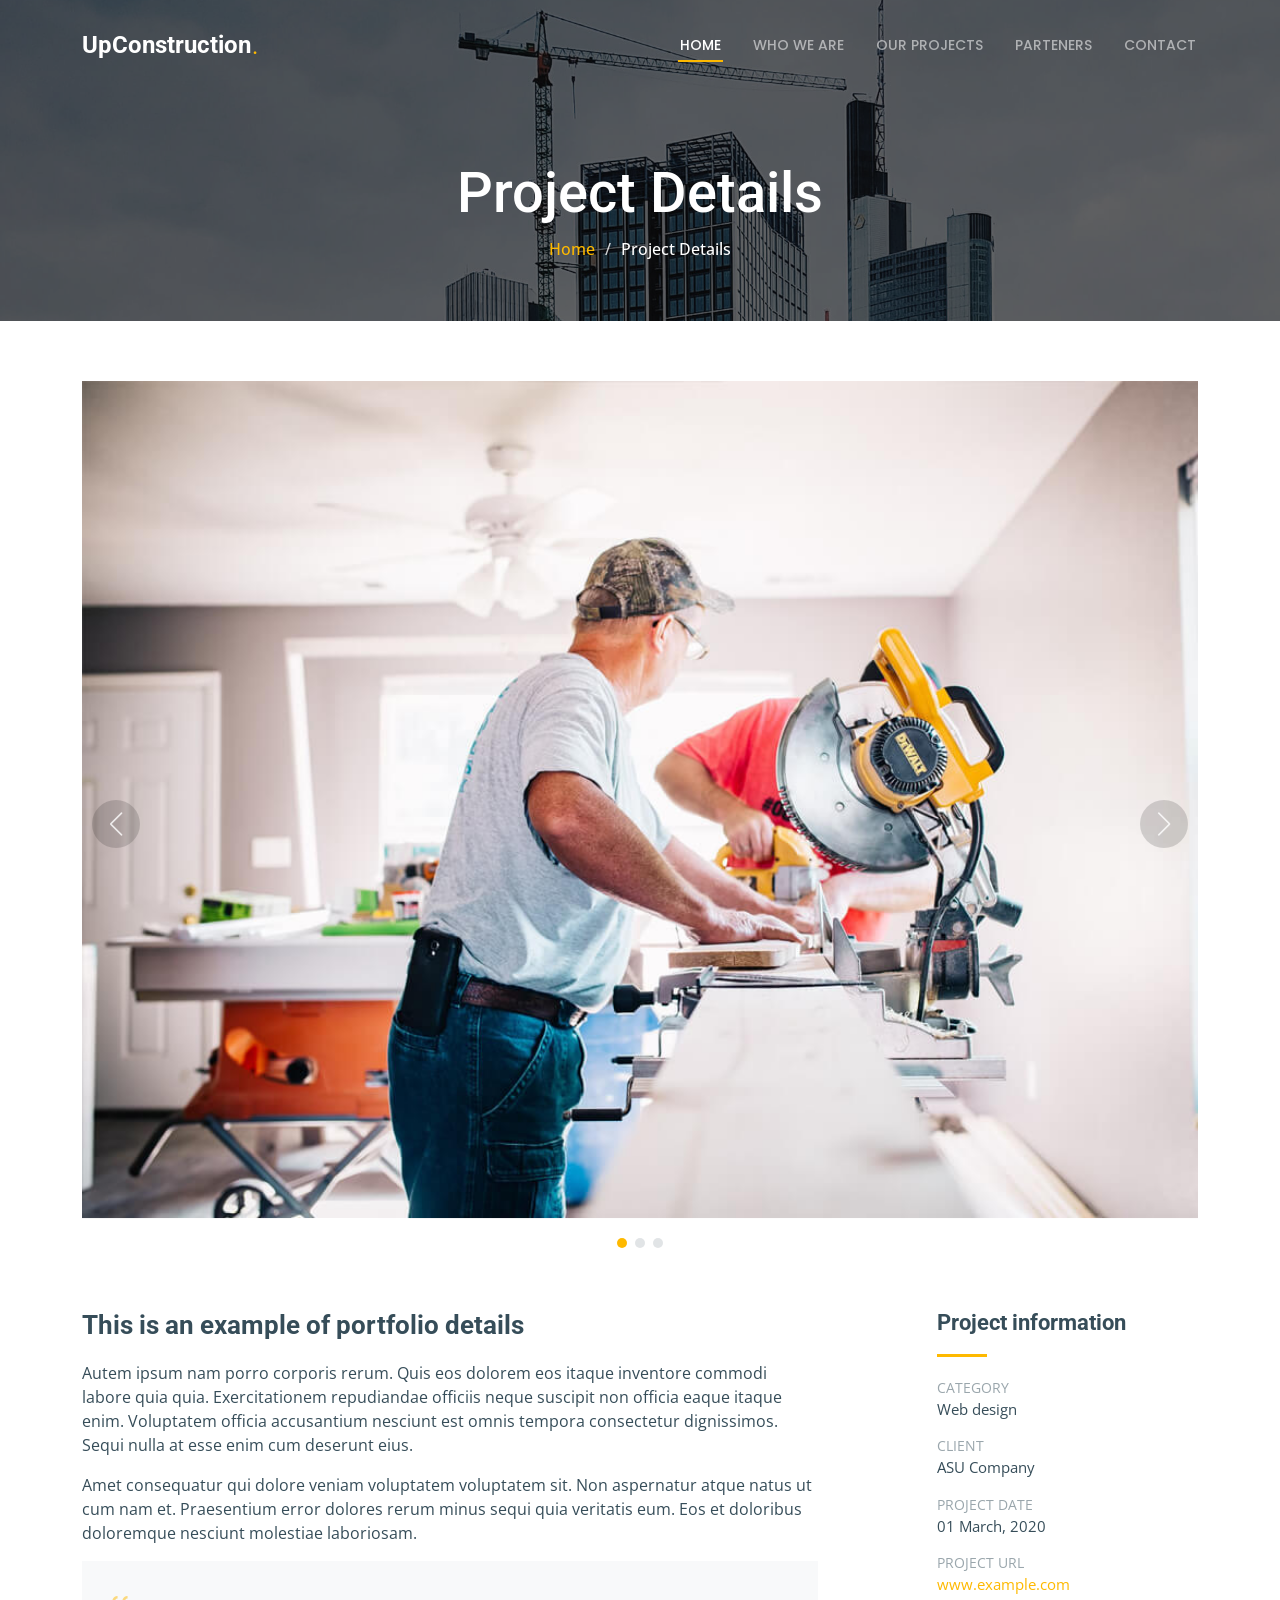
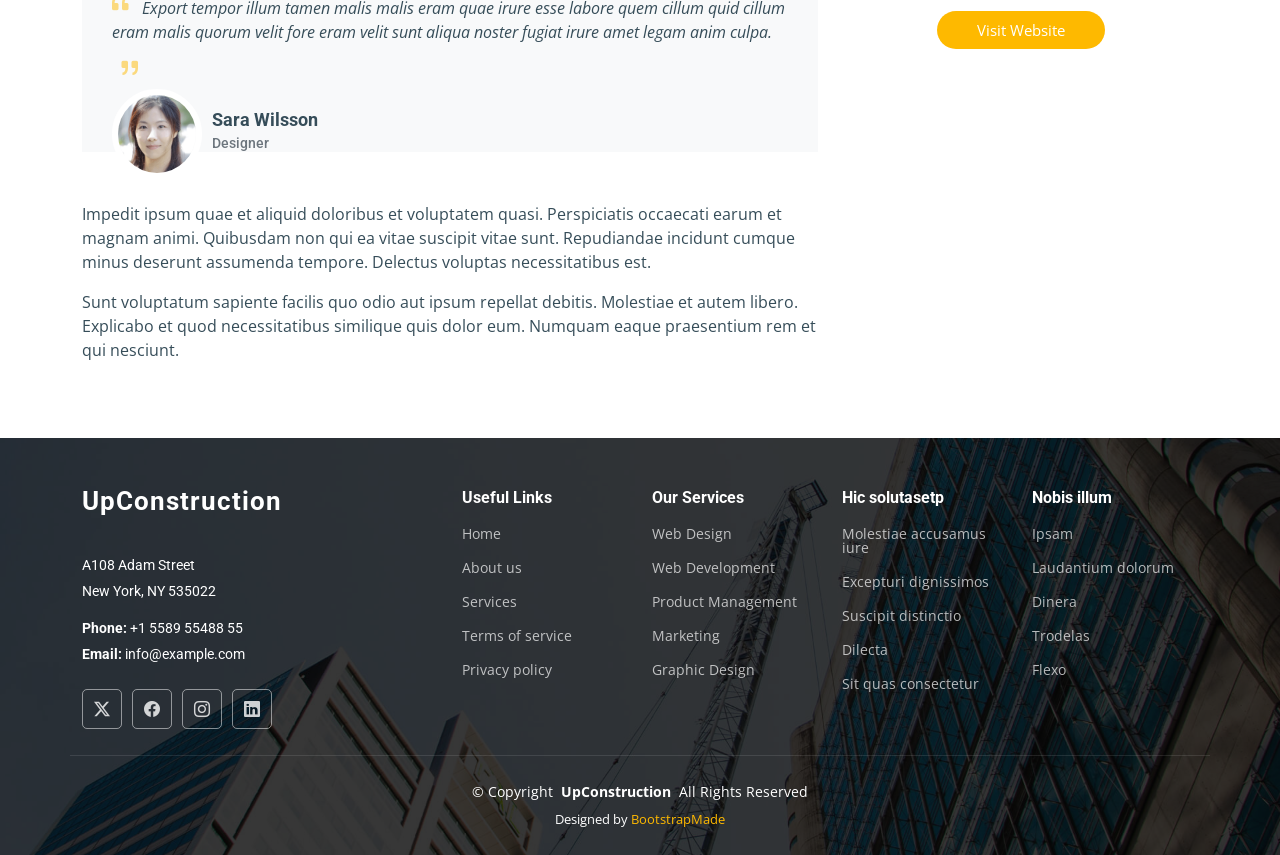
<file: project-details.html>
<!DOCTYPE html>
<html lang="en">

<head>
  <meta charset="utf-8">
  <meta content="width=device-width, initial-scale=1.0" name="viewport">
  <title>Project Details - UpConstruction Bootstrap Template</title>
  <meta name="description" content="">
  <meta name="keywords" content="">

  <!-- Favicons -->
  <link href="assets/img/favicon.png" rel="icon">
  <link href="assets/img/apple-touch-icon.png" rel="apple-touch-icon">

  <!-- Fonts -->
  <link href="https://fonts.googleapis.com" rel="preconnect">
  <link href="https://fonts.gstatic.com" rel="preconnect" crossorigin>
  <link href="https://fonts.googleapis.com/css2?family=Roboto:ital,wght@0,100;0,300;0,400;0,500;0,700;0,900;1,100;1,300;1,400;1,500;1,700;1,900&family=Open+Sans:ital,wght@0,300;0,400;0,500;0,600;0,700;0,800;1,300;1,400;1,500;1,600;1,700;1,800&family=Poppins:ital,wght@0,100;0,200;0,300;0,400;0,500;0,600;0,700;0,800;0,900;1,100;1,200;1,300;1,400;1,500;1,600;1,700;1,800;1,900&display=swap" rel="stylesheet">

  <!-- Vendor CSS Files -->
  <link href="assets/vendor/bootstrap/css/bootstrap.min.css" rel="stylesheet">
  <link href="assets/vendor/bootstrap-icons/bootstrap-icons.css" rel="stylesheet">
  <link href="assets/vendor/aos/aos.css" rel="stylesheet">
  <link href="assets/vendor/fontawesome-free/css/all.min.css" rel="stylesheet">
  <link href="assets/vendor/glightbox/css/glightbox.min.css" rel="stylesheet">
  <link href="assets/vendor/swiper/swiper-bundle.min.css" rel="stylesheet">

  <!-- Main CSS File -->
  <link href="assets/css/main.css" rel="stylesheet">

  <!-- =======================================================
  * Template Name: UpConstruction
  * Template URL: https://bootstrapmade.com/upconstruction-bootstrap-construction-website-template/
  * Updated: Aug 07 2024 with Bootstrap v5.3.3
  * Author: BootstrapMade.com
  * License: https://bootstrapmade.com/license/
  ======================================================== -->
</head>

<body class="project-details-page">

  <header id="header" class="header d-flex align-items-center fixed-top">
    <div class="container-fluid container-xl position-relative d-flex align-items-center justify-content-between">

      <a href="index.html" class="logo d-flex align-items-center">
        <!-- Uncomment the line below if you also wish to use an image logo -->
        <!-- <img src="assets/img/logo.png" alt=""> -->
        <h1 class="sitename">UpConstruction</h1> <span>.</span>
      </a>

      <nav id="navmenu" class="navmenu">
        <ul>
          <li><a href="index.html" class="active">Home</a></li>
          <li><a href="about.html">who We Are</a></li>
          <!-- <li><a href="services.html">Services</a></li> -->
          <li><a href="projects.html">Our Projects</a></li>
          <li><a href="blog.html">Parteners</a></li>
          <li><a href="contact.html">Contact</a></li>
        </ul>
        <i class="mobile-nav-toggle d-xl-none bi bi-list"></i>
      </nav>

    </div>
  </header>

  <main class="main">

    <!-- Page Title -->
    <div class="page-title dark-background" style="background-image: url(assets/img/page-title-bg.jpg);">
      <div class="container position-relative">
        <h1>Project Details</h1>
        <nav class="breadcrumbs">
          <ol>
            <li><a href="index.html">Home</a></li>
            <li class="current">Project Details</li>
          </ol>
        </nav>
      </div>
    </div><!-- End Page Title -->

    <!-- Project Details Section -->
    <section id="project-details" class="project-details section">

      <div class="container" data-aos="fade-up">

        <div class="portfolio-details-slider swiper init-swiper">
          <script type="application/json" class="swiper-config">
            {
              "loop": true,
              "speed": 600,
              "autoplay": {
                "delay": 5000
              },
              "slidesPerView": "auto",
              "navigation": {
                "nextEl": ".swiper-button-next",
                "prevEl": ".swiper-button-prev"
              },
              "pagination": {
                "el": ".swiper-pagination",
                "type": "bullets",
                "clickable": true
              }
            }
          </script>
          <div class="swiper-wrapper align-items-center">

            <div class="swiper-slide">
              <img src="assets/img/projects/remodeling-1.jpg" alt="">
            </div>

            <div class="swiper-slide">
              <img src="assets/img/projects/remodeling-2.jpg" alt="">
            </div>

            <div class="swiper-slide">
              <img src="assets/img/projects/remodeling-3.jpg" alt="">
            </div>

          </div>
          <div class="swiper-button-prev"></div>
          <div class="swiper-button-next"></div>
          <div class="swiper-pagination"></div>
        </div>

        <div class="row justify-content-between gy-4 mt-4">

          <div class="col-lg-8" data-aos="fade-up">
            <div class="portfolio-description">
              <h2>This is an example of portfolio details</h2>
              <p>
                Autem ipsum nam porro corporis rerum. Quis eos dolorem eos itaque inventore commodi labore quia quia. Exercitationem repudiandae officiis neque suscipit non officia eaque itaque enim. Voluptatem officia accusantium nesciunt est omnis tempora consectetur dignissimos. Sequi nulla at esse enim cum deserunt eius.
              </p>
              <p>
                Amet consequatur qui dolore veniam voluptatem voluptatem sit. Non aspernatur atque natus ut cum nam et. Praesentium error dolores rerum minus sequi quia veritatis eum. Eos et doloribus doloremque nesciunt molestiae laboriosam.
              </p>

              <div class="testimonial-item">
                <p>
                  <i class="bi bi-quote quote-icon-left"></i>
                  <span>Export tempor illum tamen malis malis eram quae irure esse labore quem cillum quid cillum eram malis quorum velit fore eram velit sunt aliqua noster fugiat irure amet legam anim culpa.</span>
                  <i class="bi bi-quote quote-icon-right"></i>
                </p>
                <div>
                  <img src="assets/img/testimonials/testimonials-2.jpg" class="testimonial-img" alt="">
                  <h3>Sara Wilsson</h3>
                  <h4>Designer</h4>
                </div>
              </div>

              <p>
                Impedit ipsum quae et aliquid doloribus et voluptatem quasi. Perspiciatis occaecati earum et magnam animi. Quibusdam non qui ea vitae suscipit vitae sunt. Repudiandae incidunt cumque minus deserunt assumenda tempore. Delectus voluptas necessitatibus est.
              </p>

              <p>
                Sunt voluptatum sapiente facilis quo odio aut ipsum repellat debitis. Molestiae et autem libero. Explicabo et quod necessitatibus similique quis dolor eum. Numquam eaque praesentium rem et qui nesciunt.
              </p>

            </div>
          </div>

          <div class="col-lg-3" data-aos="fade-up" data-aos-delay="100">
            <div class="portfolio-info">
              <h3>Project information</h3>
              <ul>
                <li><strong>Category</strong> Web design</li>
                <li><strong>Client</strong> ASU Company</li>
                <li><strong>Project date</strong> 01 March, 2020</li>
                <li><strong>Project URL</strong> <a href="#">www.example.com</a></li>
                <li><a href="#" class="btn-visit align-self-start">Visit Website</a></li>
              </ul>
            </div>
          </div>

        </div>

      </div>

    </section><!-- /Project Details Section -->

  </main>

  <footer id="footer" class="footer dark-background">

    <div class="container footer-top">
      <div class="row gy-4">
        <div class="col-lg-4 col-md-6 footer-about">
          <a href="index.html" class="logo d-flex align-items-center">
            <span class="sitename">UpConstruction</span>
          </a>
          <div class="footer-contact pt-3">
            <p>A108 Adam Street</p>
            <p>New York, NY 535022</p>
            <p class="mt-3"><strong>Phone:</strong> <span>+1 5589 55488 55</span></p>
            <p><strong>Email:</strong> <span>info@example.com</span></p>
          </div>
          <div class="social-links d-flex mt-4">
            <a href=""><i class="bi bi-twitter-x"></i></a>
            <a href=""><i class="bi bi-facebook"></i></a>
            <a href=""><i class="bi bi-instagram"></i></a>
            <a href=""><i class="bi bi-linkedin"></i></a>
          </div>
        </div>

        <div class="col-lg-2 col-md-3 footer-links">
          <h4>Useful Links</h4>
          <ul>
            <li><a href="#">Home</a></li>
            <li><a href="#">About us</a></li>
            <li><a href="#">Services</a></li>
            <li><a href="#">Terms of service</a></li>
            <li><a href="#">Privacy policy</a></li>
          </ul>
        </div>

        <div class="col-lg-2 col-md-3 footer-links">
          <h4>Our Services</h4>
          <ul>
            <li><a href="#">Web Design</a></li>
            <li><a href="#">Web Development</a></li>
            <li><a href="#">Product Management</a></li>
            <li><a href="#">Marketing</a></li>
            <li><a href="#">Graphic Design</a></li>
          </ul>
        </div>

        <div class="col-lg-2 col-md-3 footer-links">
          <h4>Hic solutasetp</h4>
          <ul>
            <li><a href="#">Molestiae accusamus iure</a></li>
            <li><a href="#">Excepturi dignissimos</a></li>
            <li><a href="#">Suscipit distinctio</a></li>
            <li><a href="#">Dilecta</a></li>
            <li><a href="#">Sit quas consectetur</a></li>
          </ul>
        </div>

        <div class="col-lg-2 col-md-3 footer-links">
          <h4>Nobis illum</h4>
          <ul>
            <li><a href="#">Ipsam</a></li>
            <li><a href="#">Laudantium dolorum</a></li>
            <li><a href="#">Dinera</a></li>
            <li><a href="#">Trodelas</a></li>
            <li><a href="#">Flexo</a></li>
          </ul>
        </div>

      </div>
    </div>

    <div class="container copyright text-center mt-4">
      <p>© <span>Copyright</span> <strong class="px-1 sitename">UpConstruction</strong> <span>All Rights Reserved</span></p>
      <div class="credits">
        <!-- All the links in the footer should remain intact. -->
        <!-- You can delete the links only if you've purchased the pro version. -->
        <!-- Licensing information: https://bootstrapmade.com/license/ -->
        <!-- Purchase the pro version with working PHP/AJAX contact form: [buy-url] -->
        Designed by <a href="https://bootstrapmade.com/">BootstrapMade</a>
      </div>
    </div>

  </footer>

  <!-- Scroll Top -->
  <a href="#" id="scroll-top" class="scroll-top d-flex align-items-center justify-content-center"><i class="bi bi-arrow-up-short"></i></a>

  <!-- Preloader -->
  <div id="preloader"></div>

  <!-- Vendor JS Files -->
  <script src="assets/vendor/bootstrap/js/bootstrap.bundle.min.js"></script>
  <script src="assets/vendor/php-email-form/validate.js"></script>
  <script src="assets/vendor/aos/aos.js"></script>
  <script src="assets/vendor/glightbox/js/glightbox.min.js"></script>
  <script src="assets/vendor/imagesloaded/imagesloaded.pkgd.min.js"></script>
  <script src="assets/vendor/isotope-layout/isotope.pkgd.min.js"></script>
  <script src="assets/vendor/swiper/swiper-bundle.min.js"></script>
  <script src="assets/vendor/purecounter/purecounter_vanilla.js"></script>

  <!-- Main JS File -->
  <script src="assets/js/main.js"></script>

</body>

</html>
</file>
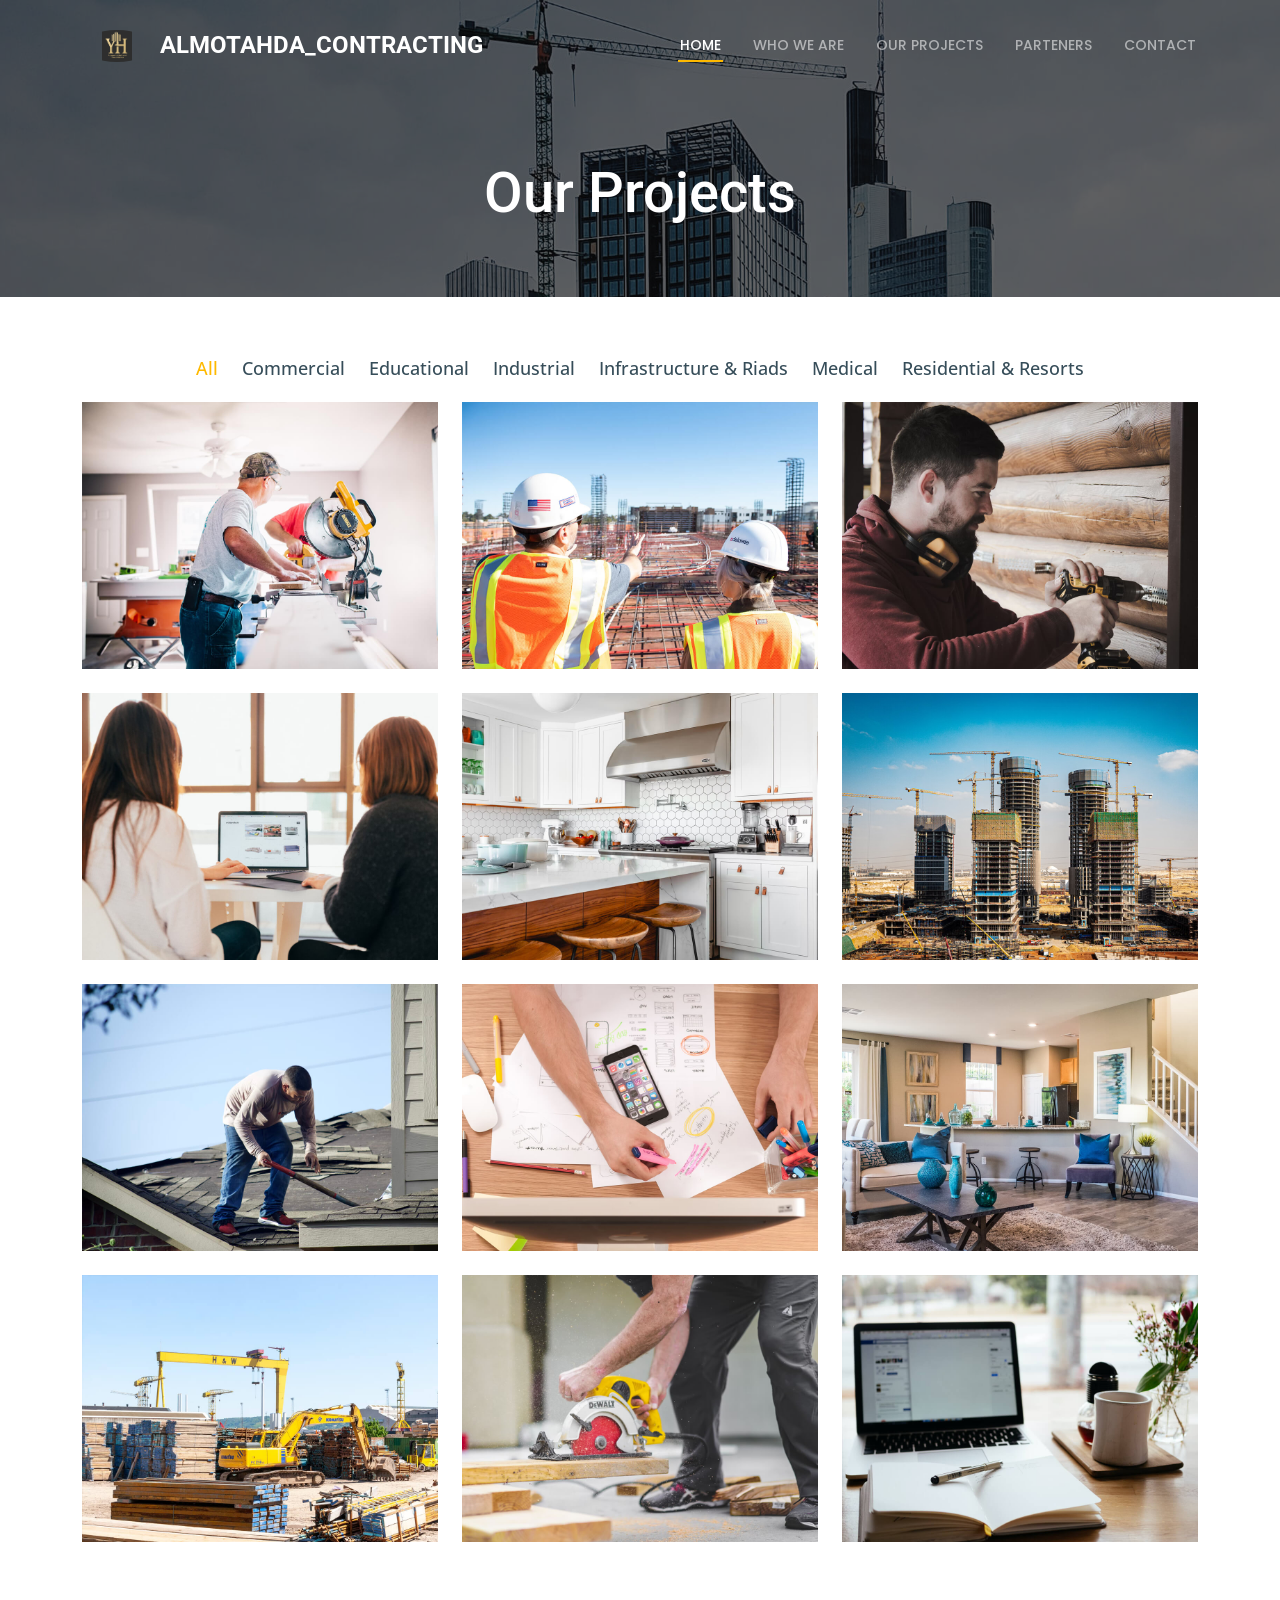
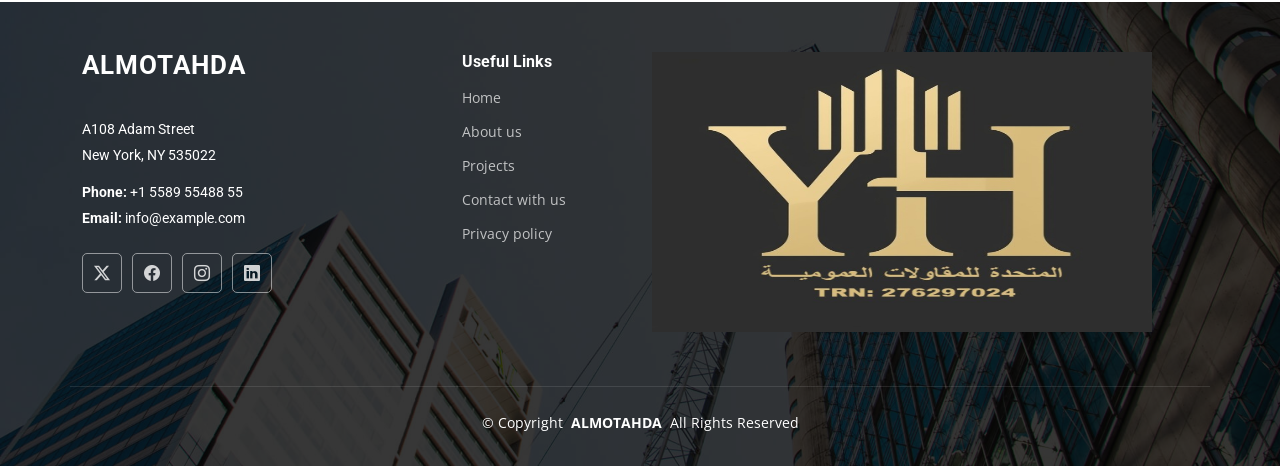
<file: projects.html>
<!DOCTYPE html>
<html lang="en">

<head>
  <meta charset="utf-8">
  <meta content="width=device-width, initial-scale=1.0" name="viewport">
  <title>Projects</title>
  <meta name="description" content="">
  <meta name="keywords" content="">

  <!-- Favicons -->
  <link href="assets/img/logo.jpg" rel="icon">
  <link href="assets/img/apple-touch-icon.png" rel="apple-touch-icon">

  <!-- Fonts -->
  <link href="https://fonts.googleapis.com" rel="preconnect">
  <link href="https://fonts.gstatic.com" rel="preconnect" crossorigin>
  <link href="https://fonts.googleapis.com/css2?family=Roboto:ital,wght@0,100;0,300;0,400;0,500;0,700;0,900;1,100;1,300;1,400;1,500;1,700;1,900&family=Open+Sans:ital,wght@0,300;0,400;0,500;0,600;0,700;0,800;1,300;1,400;1,500;1,600;1,700;1,800&family=Poppins:ital,wght@0,100;0,200;0,300;0,400;0,500;0,600;0,700;0,800;0,900;1,100;1,200;1,300;1,400;1,500;1,600;1,700;1,800;1,900&display=swap" rel="stylesheet">

  <!-- Vendor CSS Files -->
  <link href="assets/vendor/bootstrap/css/bootstrap.min.css" rel="stylesheet">
  <link href="assets/vendor/bootstrap-icons/bootstrap-icons.css" rel="stylesheet">
  <link href="assets/vendor/aos/aos.css" rel="stylesheet">
  <link href="assets/vendor/fontawesome-free/css/all.min.css" rel="stylesheet">
  <link href="assets/vendor/glightbox/css/glightbox.min.css" rel="stylesheet">
  <link href="assets/vendor/swiper/swiper-bundle.min.css" rel="stylesheet">

  <!-- Main CSS File -->
  <link href="assets/css/main.css" rel="stylesheet">

  <!-- =======================================================
  * Template Name: UpConstruction
  * Template URL: https://bootstrapmade.com/upconstruction-bootstrap-construction-website-template/
  * Updated: Aug 07 2024 with Bootstrap v5.3.3
  * Author: BootstrapMade.com
  * License: https://bootstrapmade.com/license/
  ======================================================== -->
</head>

<body class="projects-page">

  <header id="header" class="header d-flex align-items-center fixed-top">
    <div class="container-fluid container-xl position-relative d-flex align-items-center justify-content-between">

    <a href="index.html" class="logo d-flex align-items-center">
        <img src="assets/img/logo.jpg" class="logo-img" alt="Company Logo">
        <h1 class="sitename">ALMOTAHDA_CONTRACTING</h1>
      </a>

      <nav id="navmenu" class="navmenu">
        <ul>
          <li><a href="index.html" class="active">Home</a></li>
          <li><a href="about.html">who We Are</a></li>
          <!-- <li><a href="services.html">Services</a></li> -->
          <li><a href="projects.html">Our Projects</a></li>
          <li><a href="partener.html">Parteners</a></li>
          <li><a href="contact.html">Contact</a></li>
        </ul>
        <i class="mobile-nav-toggle d-xl-none bi bi-list"></i>
      </nav>

    </div>
  </header>

  <main class="main">

    <!-- Page Title -->
    <div class="page-title dark-background" style="background-image: url(assets/img/page-title-bg.jpg);">
      <div class="container position-relative">
        <h1>Our Projects</h1>
        <!-- <nav class="breadcrumbs">
          <ol>
            <li><a href="index.html">Home</a></li>
            <li class="current">Projects</li>
          </ol>
        </nav> -->
      </div>
    </div><!-- End Page Title -->

    <!-- Projects Section -->
    <section id="projects" class="projects section">

      <div class="container">

        <div class="isotope-layout" data-default-filter="*" data-layout="masonry" data-sort="original-order">

          <ul class="portfolio-filters isotope-filters" data-aos="fade-up" data-aos-delay="100">
            <li data-filter="*" class="filter-active">All</li>
            <li data-filter=".filter-remodeling">Commercial</li>
            <li data-filter=".filter-construction">Educational</li>
            <li data-filter=".filter-repairs">Industrial</li>
            <li data-filter=".filter-design">Infrastructure & Riads</li>
            <li data-filter=".filter-design">Medical</li>
            <li data-filter=".filter-design">Residential & Resorts</li>
           
          </ul><!-- End Portfolio Filters -->

          <div class="row gy-4 isotope-container" data-aos="fade-up" data-aos-delay="200">

            <div class="col-lg-4 col-md-6 portfolio-item isotope-item filter-remodeling">
              <div class="portfolio-content h-100">
                <img src="assets/img/projects/remodeling-1.jpg" class="img-fluid" alt="">
                <div class="portfolio-info">
                  <h4>App 1</h4>
                  <p>Lorem ipsum, dolor sit amet consectetur</p>
                  <a href="assets/img/projects/remodeling-1.jpg" title="App 1" data-gallery="portfolio-gallery-app" class="glightbox preview-link"><i class="bi bi-zoom-in"></i></a>
                  <a href="project-details.html" title="More Details" class="details-link"><i class="bi bi-link-45deg"></i></a>
                </div>
              </div>
            </div><!-- End Portfolio Item -->

            <div class="col-lg-4 col-md-6 portfolio-item isotope-item filter-construction">
              <div class="portfolio-content h-100">
                <img src="assets/img/projects/construction-1.jpg" class="img-fluid" alt="">
                <div class="portfolio-info">
                  <h4>Product 1</h4>
                  <p>Lorem ipsum, dolor sit amet consectetur</p>
                  <a href="assets/img/projects/construction-1.jpg" title="Product 1" data-gallery="portfolio-gallery-product" class="glightbox preview-link"><i class="bi bi-zoom-in"></i></a>
                  <a href="project-details.html" title="More Details" class="details-link"><i class="bi bi-link-45deg"></i></a>
                </div>
              </div>
            </div><!-- End Portfolio Item -->

            <div class="col-lg-4 col-md-6 portfolio-item isotope-item filter-repairs">
              <div class="portfolio-content h-100">
                <img src="assets/img/projects/repairs-1.jpg" class="img-fluid" alt="">
                <div class="portfolio-info">
                  <h4>Branding 1</h4>
                  <p>Lorem ipsum, dolor sit amet consectetur</p>
                  <a href="assets/img/projects/repairs-1.jpg" title="Branding 1" data-gallery="portfolio-gallery-branding" class="glightbox preview-link"><i class="bi bi-zoom-in"></i></a>
                  <a href="project-details.html" title="More Details" class="details-link"><i class="bi bi-link-45deg"></i></a>
                </div>
              </div>
            </div><!-- End Portfolio Item -->

            <div class="col-lg-4 col-md-6 portfolio-item isotope-item filter-design">
              <div class="portfolio-content h-100">
                <img src="assets/img/projects/design-1.jpg" class="img-fluid" alt="">
                <div class="portfolio-info">
                  <h4>Books 1</h4>
                  <p>Lorem ipsum, dolor sit amet consectetur</p>
                  <a href="assets/img/projects/design-1.jpg" title="Branding 1" data-gallery="portfolio-gallery-book" class="glightbox preview-link"><i class="bi bi-zoom-in"></i></a>
                  <a href="project-details.html" title="More Details" class="details-link"><i class="bi bi-link-45deg"></i></a>
                </div>
              </div>
            </div><!-- End Portfolio Item -->

            <div class="col-lg-4 col-md-6 portfolio-item isotope-item filter-remodeling">
              <div class="portfolio-content h-100">
                <img src="assets/img/projects/remodeling-2.jpg" class="img-fluid" alt="">
                <div class="portfolio-info">
                  <h4>App 2</h4>
                  <p>Lorem ipsum, dolor sit amet consectetur</p>
                  <a href="assets/img/projects/remodeling-2.jpg" title="App 2" data-gallery="portfolio-gallery-app" class="glightbox preview-link"><i class="bi bi-zoom-in"></i></a>
                  <a href="project-details.html" title="More Details" class="details-link"><i class="bi bi-link-45deg"></i></a>
                </div>
              </div>
            </div><!-- End Portfolio Item -->

            <div class="col-lg-4 col-md-6 portfolio-item isotope-item filter-construction">
              <div class="portfolio-content h-100">
                <img src="assets/img/projects/construction-2.jpg" class="img-fluid" alt="">
                <div class="portfolio-info">
                  <h4>Product 2</h4>
                  <p>Lorem ipsum, dolor sit amet consectetur</p>
                  <a href="assets/img/projects/construction-2.jpg" title="Product 2" data-gallery="portfolio-gallery-product" class="glightbox preview-link"><i class="bi bi-zoom-in"></i></a>
                  <a href="project-details.html" title="More Details" class="details-link"><i class="bi bi-link-45deg"></i></a>
                </div>
              </div>
            </div><!-- End Portfolio Item -->

            <div class="col-lg-4 col-md-6 portfolio-item isotope-item filter-repairs">
              <div class="portfolio-content h-100">
                <img src="assets/img/projects/repairs-2.jpg" class="img-fluid" alt="">
                <div class="portfolio-info">
                  <h4>Branding 2</h4>
                  <p>Lorem ipsum, dolor sit amet consectetur</p>
                  <a href="assets/img/projects/repairs-2.jpg" title="Branding 2" data-gallery="portfolio-gallery-branding" class="glightbox preview-link"><i class="bi bi-zoom-in"></i></a>
                  <a href="project-details.html" title="More Details" class="details-link"><i class="bi bi-link-45deg"></i></a>
                </div>
              </div>
            </div><!-- End Portfolio Item -->

            <div class="col-lg-4 col-md-6 portfolio-item isotope-item filter-design">
              <div class="portfolio-content h-100">
                <img src="assets/img/projects/design-2.jpg" class="img-fluid" alt="">
                <div class="portfolio-info">
                  <h4>Books 2</h4>
                  <p>Lorem ipsum, dolor sit amet consectetur</p>
                  <a href="assets/img/projects/design-2.jpg" title="Branding 2" data-gallery="portfolio-gallery-book" class="glightbox preview-link"><i class="bi bi-zoom-in"></i></a>
                  <a href="project-details.html" title="More Details" class="details-link"><i class="bi bi-link-45deg"></i></a>
                </div>
              </div>
            </div><!-- End Portfolio Item -->

            <div class="col-lg-4 col-md-6 portfolio-item isotope-item filter-remodeling">
              <div class="portfolio-content h-100">
                <img src="assets/img/projects/remodeling-3.jpg" class="img-fluid" alt="">
                <div class="portfolio-info">
                  <h4>App 3</h4>
                  <p>Lorem ipsum, dolor sit amet consectetur</p>
                  <a href="assets/img/projects/remodeling-3.jpg" title="App 3" data-gallery="portfolio-gallery-app" class="glightbox preview-link"><i class="bi bi-zoom-in"></i></a>
                  <a href="project-details.html" title="More Details" class="details-link"><i class="bi bi-link-45deg"></i></a>
                </div>
              </div>
            </div><!-- End Portfolio Item -->

            <div class="col-lg-4 col-md-6 portfolio-item isotope-item filter-construction">
              <div class="portfolio-content h-100">
                <img src="assets/img/projects/construction-3.jpg" class="img-fluid" alt="">
                <div class="portfolio-info">
                  <h4>Product 3</h4>
                  <p>Lorem ipsum, dolor sit amet consectetur</p>
                  <a href="assets/img/projects/construction-3.jpg" title="Product 3" data-gallery="portfolio-gallery-product" class="glightbox preview-link"><i class="bi bi-zoom-in"></i></a>
                  <a href="project-details.html" title="More Details" class="details-link"><i class="bi bi-link-45deg"></i></a>
                </div>
              </div>
            </div><!-- End Portfolio Item -->

            <div class="col-lg-4 col-md-6 portfolio-item isotope-item filter-repairs">
              <div class="portfolio-content h-100">
                <img src="assets/img/projects/repairs-3.jpg" class="img-fluid" alt="">
                <div class="portfolio-info">
                  <h4>Branding 3</h4>
                  <p>Lorem ipsum, dolor sit amet consectetur</p>
                  <a href="assets/img/projects/repairs-3.jpg" title="Branding 2" data-gallery="portfolio-gallery-branding" class="glightbox preview-link"><i class="bi bi-zoom-in"></i></a>
                  <a href="project-details.html" title="More Details" class="details-link"><i class="bi bi-link-45deg"></i></a>
                </div>
              </div>
            </div><!-- End Portfolio Item -->

            <div class="col-lg-4 col-md-6 portfolio-item isotope-item filter-design">
              <div class="portfolio-content h-100">
                <img src="assets/img/projects/design-3.jpg" class="img-fluid" alt="">
                <div class="portfolio-info">
                  <h4>Books 3</h4>
                  <p>Lorem ipsum, dolor sit amet consectetur</p>
                  <a href="assets/img/projects/design-3.jpg" title="Branding 3" data-gallery="portfolio-gallery-book" class="glightbox preview-link"><i class="bi bi-zoom-in"></i></a>
                  <a href="project-details.html" title="More Details" class="details-link"><i class="bi bi-link-45deg"></i></a>
                </div>
              </div>
            </div><!-- End Portfolio Item -->

          </div><!-- End Portfolio Container -->

        </div>

      </div>

    </section><!-- /Projects Section -->

  </main>

  <footer id="footer" class="footer dark-background">

    <div class="container footer-top">
      <div class="row gy-4">
        <div class="col-lg-4 col-md-6 footer-about">
          <a href="index.html" class="logo d-flex align-items-center">
            <span class="sitename">ALMOTAHDA</span>
          </a>
          <div class="footer-contact pt-3">
            <p>A108 Adam Street</p>
            <p>New York, NY 535022</p>
            <p class="mt-3"><strong>Phone:</strong> <span>+1 5589 55488 55</span></p>
            <p><strong>Email:</strong> <span>info@example.com</span></p>
          </div>
          <div class="social-links d-flex mt-4">
            <a href=""><i class="bi bi-twitter-x"></i></a>
            <a href=""><i class="bi bi-facebook"></i></a>
            <a href=""><i class="bi bi-instagram"></i></a>
            <a href=""><i class="bi bi-linkedin"></i></a>
          </div>
        </div>

        <div class="col-lg-2 col-md-3 footer-links">
          <h4>Useful Links</h4>
          <ul>
            <li><a href="#">Home</a></li>
            <li><a href="#">About us</a></li>
            <li><a href="#">Projects</a></li>
            <li><a href="#">Contact with us </a></li>
            <li><a href="#">Privacy policy</a></li>
          </ul>
        </div>

        <div class="col-lg-2 col-md-3 footer-links">
          <img src="assets/img/logo.jpg" class="img_fotter" alt="">
        </div>

        <!-- <div class="col-lg-2 col-md-3 footer-links">
          <h4>Hic solutasetp</h4>
          <ul>
            <li><a href="#">Molestiae accusamus iure</a></li>
            <li><a href="#">Excepturi dignissimos</a></li>
            <li><a href="#">Suscipit distinctio</a></li>
            <li><a href="#">Dilecta</a></li>
            <li><a href="#">Sit quas consectetur</a></li>
          </ul>
        </div>

        <div class="col-lg-2 col-md-3 footer-links">
          <h4>Nobis illum</h4>
          <ul>
            <li><a href="#">Ipsam</a></li>
            <li><a href="#">Laudantium dolorum</a></li>
            <li><a href="#">Dinera</a></li>
            <li><a href="#">Trodelas</a></li>
            <li><a href="#">Flexo</a></li>
          </ul>
        </div> -->

      </div>
    </div>

    <div class="container copyright text-center mt-4">
      <p>© <span>Copyright</span> <strong class="px-1 sitename">ALMOTAHDA</strong> <span>All Rights Reserved</span></p>
      <div class="credits">
      </div>
    </div>

  </footer>

  <!-- Scroll Top -->
  <a href="#" id="scroll-top" class="scroll-top d-flex align-items-center justify-content-center"><i class="bi bi-arrow-up-short"></i></a>

  <!-- Preloader -->
  <div id="preloader"></div>

  <!-- Vendor JS Files -->
  <script src="assets/vendor/bootstrap/js/bootstrap.bundle.min.js"></script>
  <script src="assets/vendor/php-email-form/validate.js"></script>
  <script src="assets/vendor/aos/aos.js"></script>
  <script src="assets/vendor/glightbox/js/glightbox.min.js"></script>
  <script src="assets/vendor/imagesloaded/imagesloaded.pkgd.min.js"></script>
  <script src="assets/vendor/isotope-layout/isotope.pkgd.min.js"></script>
  <script src="assets/vendor/swiper/swiper-bundle.min.js"></script>
  <script src="assets/vendor/purecounter/purecounter_vanilla.js"></script>

  <!-- Main JS File -->
  <script src="assets/js/main.js"></script>

</body>

</html>
</file>
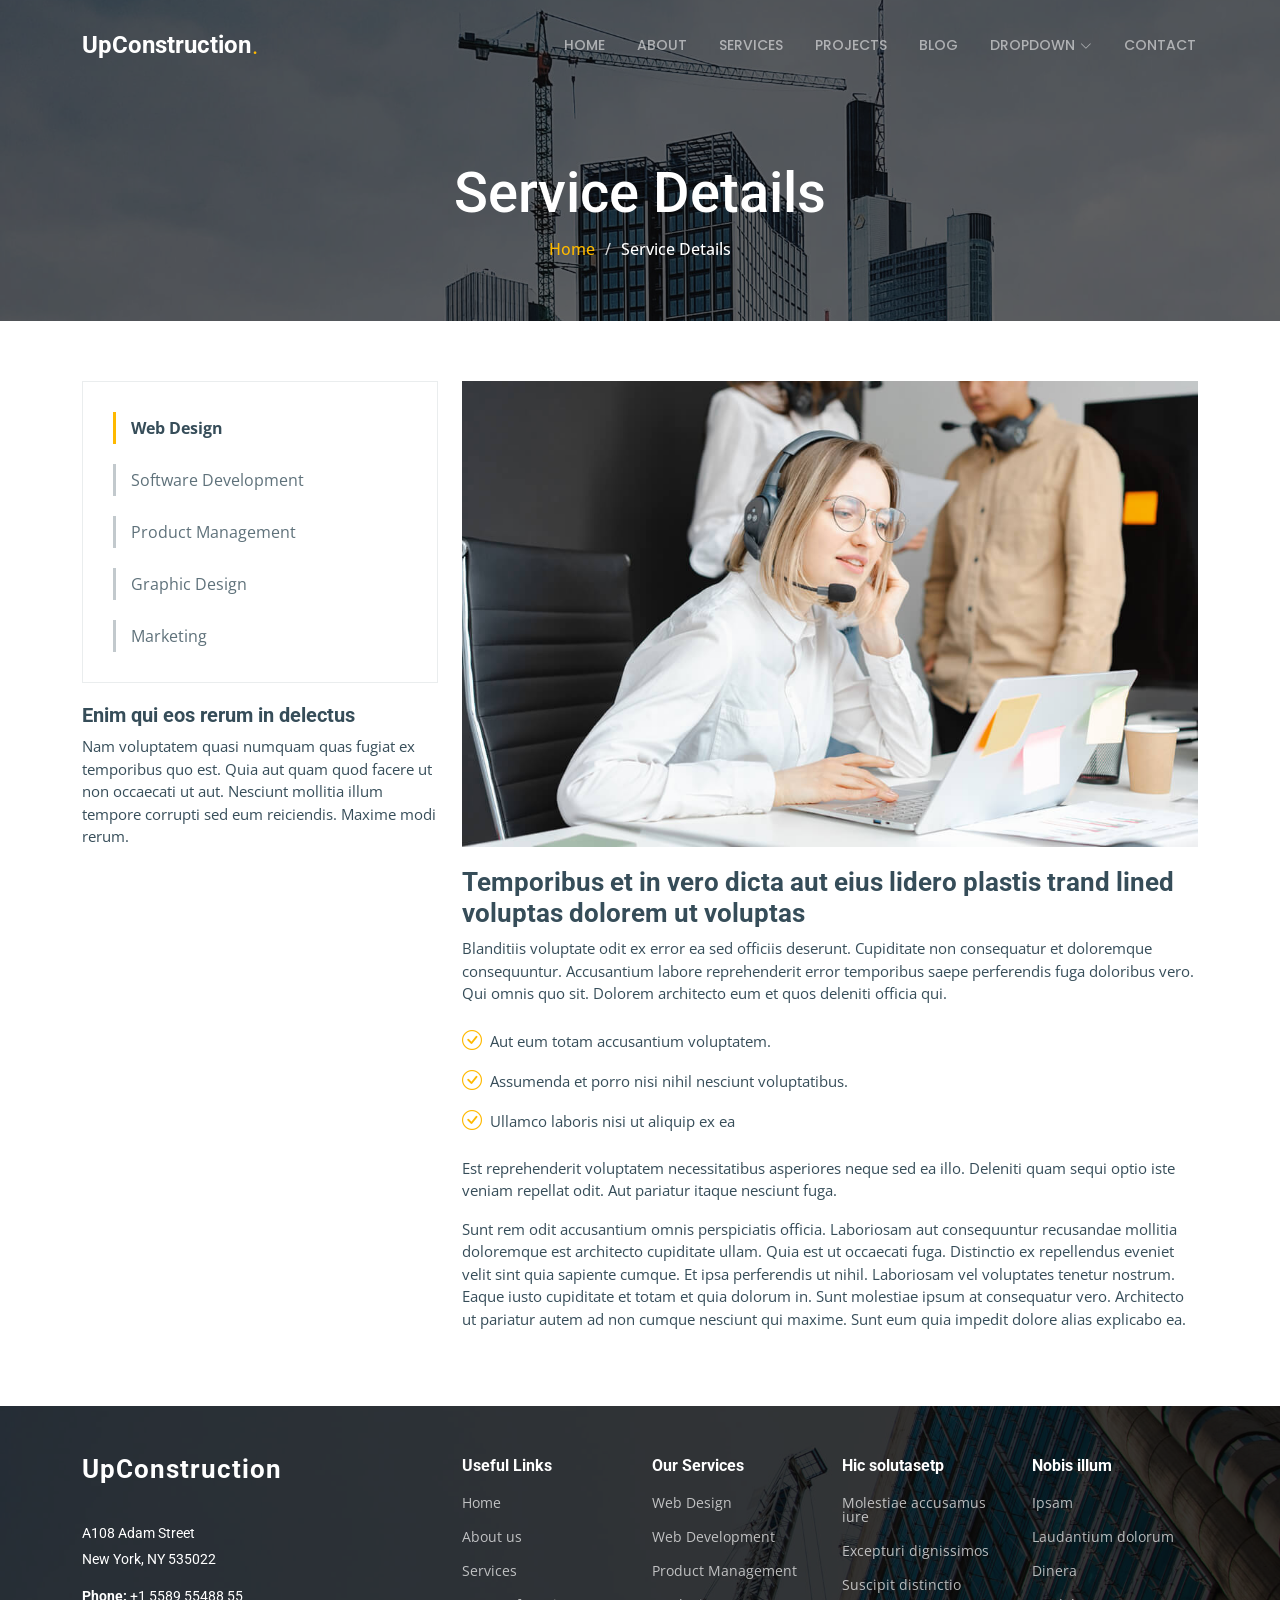
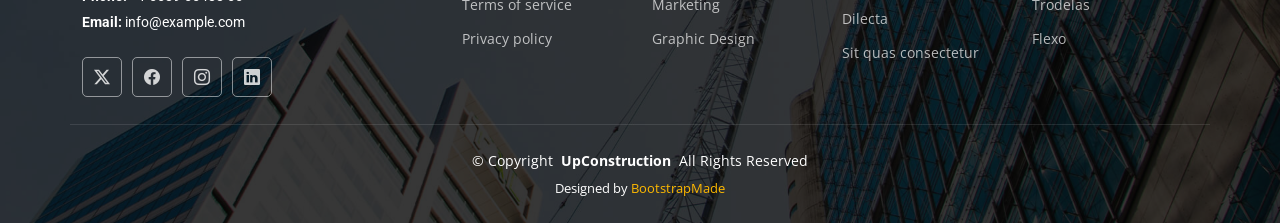
<file: service-details.html>
<!DOCTYPE html>
<html lang="en">

<head>
  <meta charset="utf-8">
  <meta content="width=device-width, initial-scale=1.0" name="viewport">
  <title>Service Details - UpConstruction Bootstrap Template</title>
  <meta name="description" content="">
  <meta name="keywords" content="">

  <!-- Favicons -->
  <link href="assets/img/favicon.png" rel="icon">
  <link href="assets/img/apple-touch-icon.png" rel="apple-touch-icon">

  <!-- Fonts -->
  <link href="https://fonts.googleapis.com" rel="preconnect">
  <link href="https://fonts.gstatic.com" rel="preconnect" crossorigin>
  <link href="https://fonts.googleapis.com/css2?family=Roboto:ital,wght@0,100;0,300;0,400;0,500;0,700;0,900;1,100;1,300;1,400;1,500;1,700;1,900&family=Open+Sans:ital,wght@0,300;0,400;0,500;0,600;0,700;0,800;1,300;1,400;1,500;1,600;1,700;1,800&family=Poppins:ital,wght@0,100;0,200;0,300;0,400;0,500;0,600;0,700;0,800;0,900;1,100;1,200;1,300;1,400;1,500;1,600;1,700;1,800;1,900&display=swap" rel="stylesheet">

  <!-- Vendor CSS Files -->
  <link href="assets/vendor/bootstrap/css/bootstrap.min.css" rel="stylesheet">
  <link href="assets/vendor/bootstrap-icons/bootstrap-icons.css" rel="stylesheet">
  <link href="assets/vendor/aos/aos.css" rel="stylesheet">
  <link href="assets/vendor/fontawesome-free/css/all.min.css" rel="stylesheet">
  <link href="assets/vendor/glightbox/css/glightbox.min.css" rel="stylesheet">
  <link href="assets/vendor/swiper/swiper-bundle.min.css" rel="stylesheet">

  <!-- Main CSS File -->
  <link href="assets/css/main.css" rel="stylesheet">

  <!-- =======================================================
  * Template Name: UpConstruction
  * Template URL: https://bootstrapmade.com/upconstruction-bootstrap-construction-website-template/
  * Updated: Aug 07 2024 with Bootstrap v5.3.3
  * Author: BootstrapMade.com
  * License: https://bootstrapmade.com/license/
  ======================================================== -->
</head>

<body class="service-details-page">

  <header id="header" class="header d-flex align-items-center fixed-top">
    <div class="container-fluid container-xl position-relative d-flex align-items-center justify-content-between">

      <a href="index.html" class="logo d-flex align-items-center">
        <!-- Uncomment the line below if you also wish to use an image logo -->
        <!-- <img src="assets/img/logo.png" alt=""> -->
        <h1 class="sitename">UpConstruction</h1> <span>.</span>
      </a>

      <nav id="navmenu" class="navmenu">
        <ul>
          <li><a href="index.html">Home</a></li>
          <li><a href="about.html">About</a></li>
          <li><a href="services.html">Services</a></li>
          <li><a href="projects.html">Projects</a></li>
          <li><a href="blog.html">Blog</a></li>
          <li class="dropdown"><a href="#"><span>Dropdown</span> <i class="bi bi-chevron-down toggle-dropdown"></i></a>
            <ul>
              <li><a href="#">Dropdown 1</a></li>
              <li class="dropdown"><a href="#"><span>Deep Dropdown</span> <i class="bi bi-chevron-down toggle-dropdown"></i></a>
                <ul>
                  <li><a href="#">Deep Dropdown 1</a></li>
                  <li><a href="#">Deep Dropdown 2</a></li>
                  <li><a href="#">Deep Dropdown 3</a></li>
                  <li><a href="#">Deep Dropdown 4</a></li>
                  <li><a href="#">Deep Dropdown 5</a></li>
                </ul>
              </li>
              <li><a href="#">Dropdown 2</a></li>
              <li><a href="#">Dropdown 3</a></li>
              <li><a href="#">Dropdown 4</a></li>
            </ul>
          </li>
          <li><a href="contact.html">Contact</a></li>
        </ul>
        <i class="mobile-nav-toggle d-xl-none bi bi-list"></i>
      </nav>

    </div>
  </header>

  <main class="main">

    <!-- Page Title -->
    <div class="page-title dark-background" style="background-image: url(assets/img/page-title-bg.jpg);">
      <div class="container position-relative">
        <h1>Service Details</h1>
        <nav class="breadcrumbs">
          <ol>
            <li><a href="index.html">Home</a></li>
            <li class="current">Service Details</li>
          </ol>
        </nav>
      </div>
    </div><!-- End Page Title -->

    <!-- Service Details Section -->
    <section id="service-details" class="service-details section">

      <div class="container">

        <div class="row gy-4">

          <div class="col-lg-4" data-aos="fade-up" data-aos-delay="100">
            <div class="services-list">
              <a href="#" class="active">Web Design</a>
              <a href="#">Software Development</a>
              <a href="#">Product Management</a>
              <a href="#">Graphic Design</a>
              <a href="#">Marketing</a>
            </div>

            <h4>Enim qui eos rerum in delectus</h4>
            <p>Nam voluptatem quasi numquam quas fugiat ex temporibus quo est. Quia aut quam quod facere ut non occaecati ut aut. Nesciunt mollitia illum tempore corrupti sed eum reiciendis. Maxime modi rerum.</p>
          </div>

          <div class="col-lg-8" data-aos="fade-up" data-aos-delay="200">
            <img src="assets/img/services.jpg" alt="" class="img-fluid services-img">
            <h3>Temporibus et in vero dicta aut eius lidero plastis trand lined voluptas dolorem ut voluptas</h3>
            <p>
              Blanditiis voluptate odit ex error ea sed officiis deserunt. Cupiditate non consequatur et doloremque consequuntur. Accusantium labore reprehenderit error temporibus saepe perferendis fuga doloribus vero. Qui omnis quo sit. Dolorem architecto eum et quos deleniti officia qui.
            </p>
            <ul>
              <li><i class="bi bi-check-circle"></i> <span>Aut eum totam accusantium voluptatem.</span></li>
              <li><i class="bi bi-check-circle"></i> <span>Assumenda et porro nisi nihil nesciunt voluptatibus.</span></li>
              <li><i class="bi bi-check-circle"></i> <span>Ullamco laboris nisi ut aliquip ex ea</span></li>
            </ul>
            <p>
              Est reprehenderit voluptatem necessitatibus asperiores neque sed ea illo. Deleniti quam sequi optio iste veniam repellat odit. Aut pariatur itaque nesciunt fuga.
            </p>
            <p>
              Sunt rem odit accusantium omnis perspiciatis officia. Laboriosam aut consequuntur recusandae mollitia doloremque est architecto cupiditate ullam. Quia est ut occaecati fuga. Distinctio ex repellendus eveniet velit sint quia sapiente cumque. Et ipsa perferendis ut nihil. Laboriosam vel voluptates tenetur nostrum. Eaque iusto cupiditate et totam et quia dolorum in. Sunt molestiae ipsum at consequatur vero. Architecto ut pariatur autem ad non cumque nesciunt qui maxime. Sunt eum quia impedit dolore alias explicabo ea.
            </p>
          </div>

        </div>

      </div>

    </section><!-- /Service Details Section -->

  </main>

  <footer id="footer" class="footer dark-background">

    <div class="container footer-top">
      <div class="row gy-4">
        <div class="col-lg-4 col-md-6 footer-about">
          <a href="index.html" class="logo d-flex align-items-center">
            <span class="sitename">UpConstruction</span>
          </a>
          <div class="footer-contact pt-3">
            <p>A108 Adam Street</p>
            <p>New York, NY 535022</p>
            <p class="mt-3"><strong>Phone:</strong> <span>+1 5589 55488 55</span></p>
            <p><strong>Email:</strong> <span>info@example.com</span></p>
          </div>
          <div class="social-links d-flex mt-4">
            <a href=""><i class="bi bi-twitter-x"></i></a>
            <a href=""><i class="bi bi-facebook"></i></a>
            <a href=""><i class="bi bi-instagram"></i></a>
            <a href=""><i class="bi bi-linkedin"></i></a>
          </div>
        </div>

        <div class="col-lg-2 col-md-3 footer-links">
          <h4>Useful Links</h4>
          <ul>
            <li><a href="#">Home</a></li>
            <li><a href="#">About us</a></li>
            <li><a href="#">Services</a></li>
            <li><a href="#">Terms of service</a></li>
            <li><a href="#">Privacy policy</a></li>
          </ul>
        </div>

        <div class="col-lg-2 col-md-3 footer-links">
          <h4>Our Services</h4>
          <ul>
            <li><a href="#">Web Design</a></li>
            <li><a href="#">Web Development</a></li>
            <li><a href="#">Product Management</a></li>
            <li><a href="#">Marketing</a></li>
            <li><a href="#">Graphic Design</a></li>
          </ul>
        </div>

        <div class="col-lg-2 col-md-3 footer-links">
          <h4>Hic solutasetp</h4>
          <ul>
            <li><a href="#">Molestiae accusamus iure</a></li>
            <li><a href="#">Excepturi dignissimos</a></li>
            <li><a href="#">Suscipit distinctio</a></li>
            <li><a href="#">Dilecta</a></li>
            <li><a href="#">Sit quas consectetur</a></li>
          </ul>
        </div>

        <div class="col-lg-2 col-md-3 footer-links">
          <h4>Nobis illum</h4>
          <ul>
            <li><a href="#">Ipsam</a></li>
            <li><a href="#">Laudantium dolorum</a></li>
            <li><a href="#">Dinera</a></li>
            <li><a href="#">Trodelas</a></li>
            <li><a href="#">Flexo</a></li>
          </ul>
        </div>

      </div>
    </div>

    <div class="container copyright text-center mt-4">
      <p>© <span>Copyright</span> <strong class="px-1 sitename">UpConstruction</strong> <span>All Rights Reserved</span></p>
      <div class="credits">
        <!-- All the links in the footer should remain intact. -->
        <!-- You can delete the links only if you've purchased the pro version. -->
        <!-- Licensing information: https://bootstrapmade.com/license/ -->
        <!-- Purchase the pro version with working PHP/AJAX contact form: [buy-url] -->
        Designed by <a href="https://bootstrapmade.com/">BootstrapMade</a>
      </div>
    </div>

  </footer>

  <!-- Scroll Top -->
  <a href="#" id="scroll-top" class="scroll-top d-flex align-items-center justify-content-center"><i class="bi bi-arrow-up-short"></i></a>

  <!-- Preloader -->
  <div id="preloader"></div>

  <!-- Vendor JS Files -->
  <script src="assets/vendor/bootstrap/js/bootstrap.bundle.min.js"></script>
  <script src="assets/vendor/php-email-form/validate.js"></script>
  <script src="assets/vendor/aos/aos.js"></script>
  <script src="assets/vendor/glightbox/js/glightbox.min.js"></script>
  <script src="assets/vendor/imagesloaded/imagesloaded.pkgd.min.js"></script>
  <script src="assets/vendor/isotope-layout/isotope.pkgd.min.js"></script>
  <script src="assets/vendor/swiper/swiper-bundle.min.js"></script>
  <script src="assets/vendor/purecounter/purecounter_vanilla.js"></script>

  <!-- Main JS File -->
  <script src="assets/js/main.js"></script>

</body>

</html>
</file>
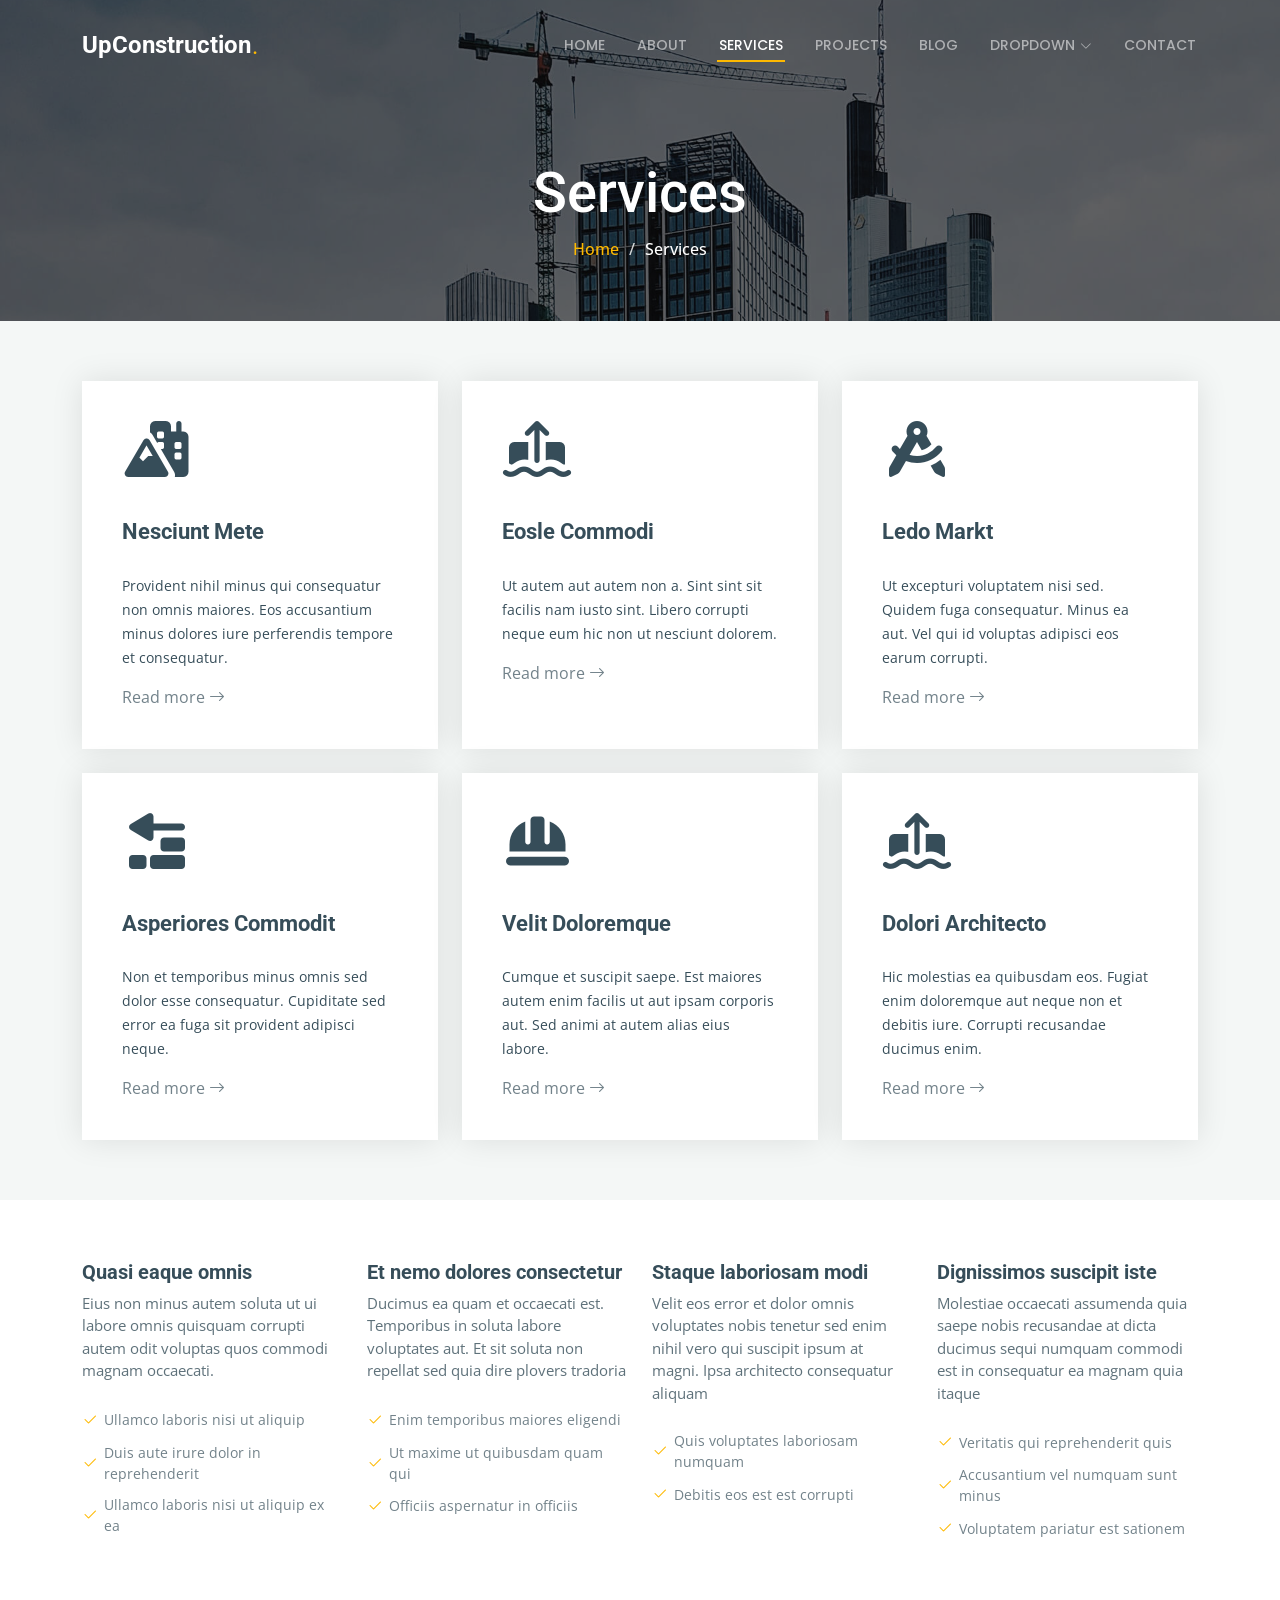
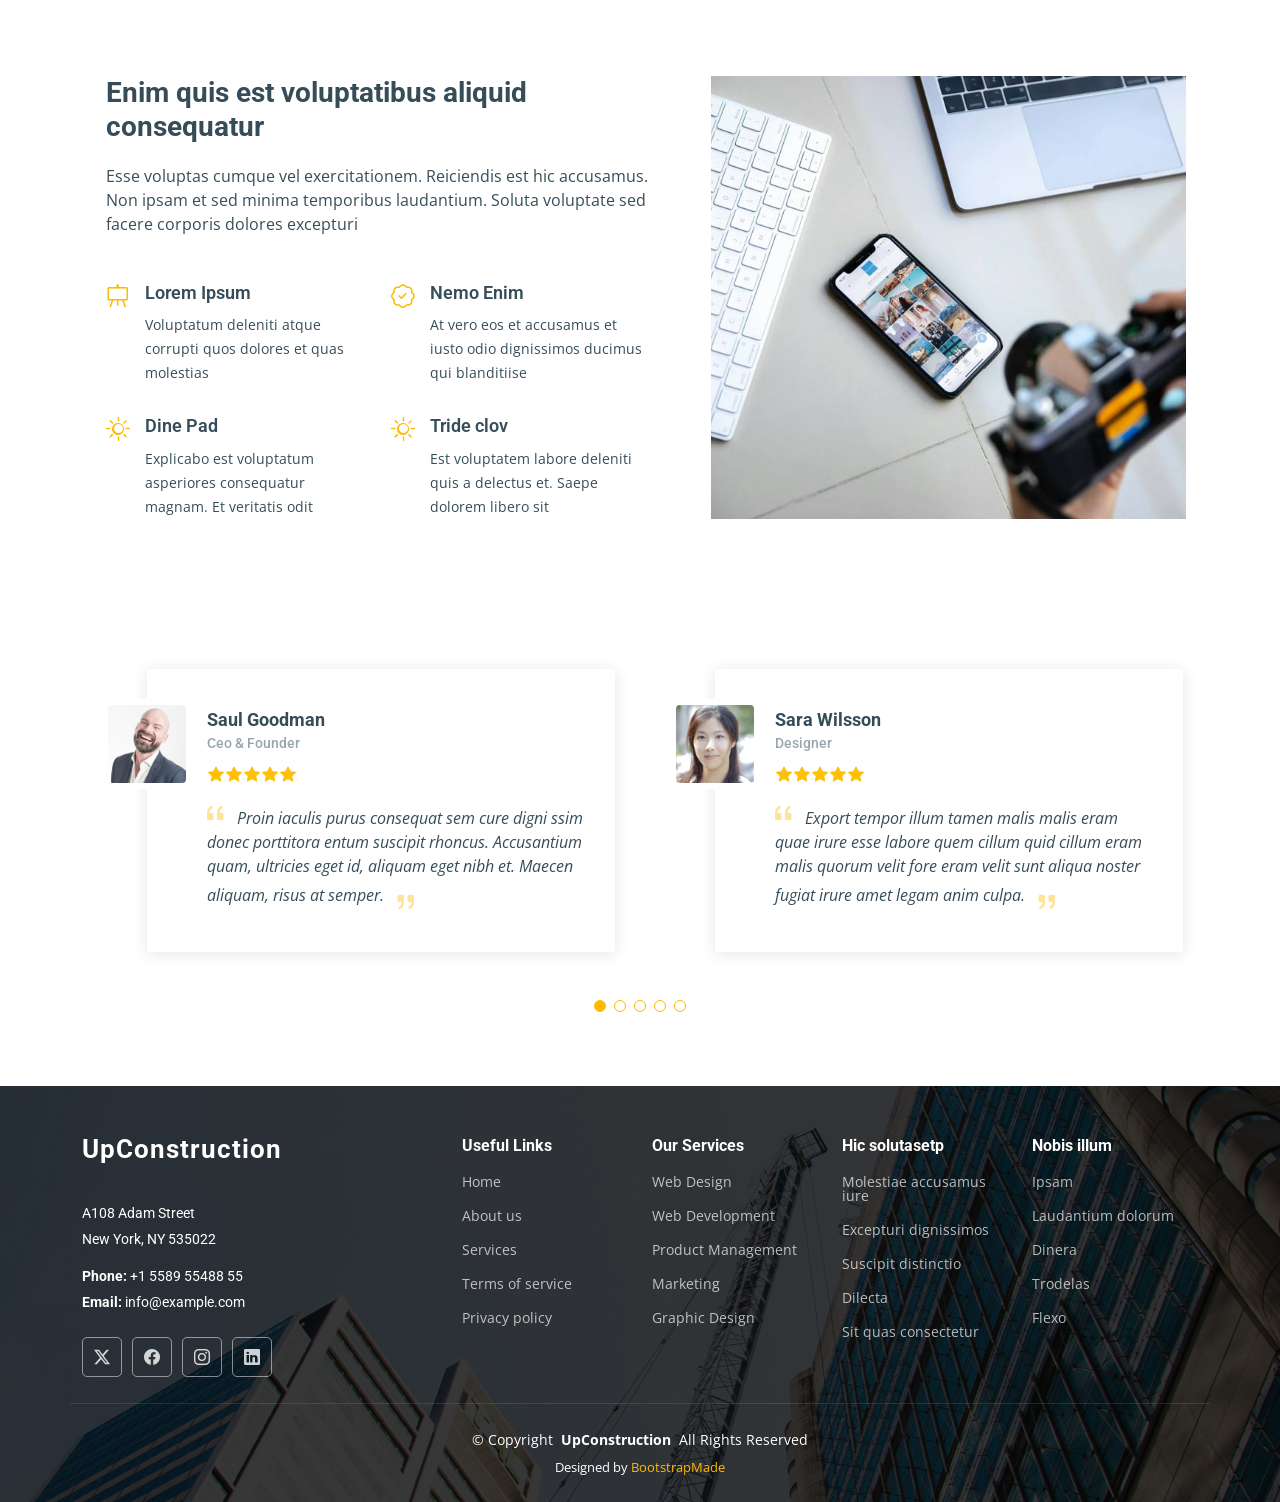
<file: services.html>
<!DOCTYPE html>
<html lang="en">

<head>
  <meta charset="utf-8">
  <meta content="width=device-width, initial-scale=1.0" name="viewport">
  <title>Services - UpConstruction Bootstrap Template</title>
  <meta name="description" content="">
  <meta name="keywords" content="">

  <!-- Favicons -->
  <link href="assets/img/favicon.png" rel="icon">
  <link href="assets/img/apple-touch-icon.png" rel="apple-touch-icon">

  <!-- Fonts -->
  <link href="https://fonts.googleapis.com" rel="preconnect">
  <link href="https://fonts.gstatic.com" rel="preconnect" crossorigin>
  <link href="https://fonts.googleapis.com/css2?family=Roboto:ital,wght@0,100;0,300;0,400;0,500;0,700;0,900;1,100;1,300;1,400;1,500;1,700;1,900&family=Open+Sans:ital,wght@0,300;0,400;0,500;0,600;0,700;0,800;1,300;1,400;1,500;1,600;1,700;1,800&family=Poppins:ital,wght@0,100;0,200;0,300;0,400;0,500;0,600;0,700;0,800;0,900;1,100;1,200;1,300;1,400;1,500;1,600;1,700;1,800;1,900&display=swap" rel="stylesheet">

  <!-- Vendor CSS Files -->
  <link href="assets/vendor/bootstrap/css/bootstrap.min.css" rel="stylesheet">
  <link href="assets/vendor/bootstrap-icons/bootstrap-icons.css" rel="stylesheet">
  <link href="assets/vendor/aos/aos.css" rel="stylesheet">
  <link href="assets/vendor/fontawesome-free/css/all.min.css" rel="stylesheet">
  <link href="assets/vendor/glightbox/css/glightbox.min.css" rel="stylesheet">
  <link href="assets/vendor/swiper/swiper-bundle.min.css" rel="stylesheet">

  <!-- Main CSS File -->
  <link href="assets/css/main.css" rel="stylesheet">

  <!-- =======================================================
  * Template Name: UpConstruction
  * Template URL: https://bootstrapmade.com/upconstruction-bootstrap-construction-website-template/
  * Updated: Aug 07 2024 with Bootstrap v5.3.3
  * Author: BootstrapMade.com
  * License: https://bootstrapmade.com/license/
  ======================================================== -->
</head>

<body class="services-page">

  <header id="header" class="header d-flex align-items-center fixed-top">
    <div class="container-fluid container-xl position-relative d-flex align-items-center justify-content-between">

      <a href="index.html" class="logo d-flex align-items-center">
        <!-- Uncomment the line below if you also wish to use an image logo -->
        <!-- <img src="assets/img/logo.png" alt=""> -->
        <h1 class="sitename">UpConstruction</h1> <span>.</span>
      </a>

      <nav id="navmenu" class="navmenu">
        <ul>
          <li><a href="index.html">Home</a></li>
          <li><a href="about.html">About</a></li>
          <li><a href="services.html" class="active">Services</a></li>
          <li><a href="projects.html">Projects</a></li>
          <li><a href="blog.html">Blog</a></li>
          <li class="dropdown"><a href="#"><span>Dropdown</span> <i class="bi bi-chevron-down toggle-dropdown"></i></a>
            <ul>
              <li><a href="#">Dropdown 1</a></li>
              <li class="dropdown"><a href="#"><span>Deep Dropdown</span> <i class="bi bi-chevron-down toggle-dropdown"></i></a>
                <ul>
                  <li><a href="#">Deep Dropdown 1</a></li>
                  <li><a href="#">Deep Dropdown 2</a></li>
                  <li><a href="#">Deep Dropdown 3</a></li>
                  <li><a href="#">Deep Dropdown 4</a></li>
                  <li><a href="#">Deep Dropdown 5</a></li>
                </ul>
              </li>
              <li><a href="#">Dropdown 2</a></li>
              <li><a href="#">Dropdown 3</a></li>
              <li><a href="#">Dropdown 4</a></li>
            </ul>
          </li>
          <li><a href="contact.html">Contact</a></li>
        </ul>
        <i class="mobile-nav-toggle d-xl-none bi bi-list"></i>
      </nav>

    </div>
  </header>

  <main class="main">

    <!-- Page Title -->
    <div class="page-title dark-background" style="background-image: url(assets/img/page-title-bg.jpg);">
      <div class="container position-relative">
        <h1>Services</h1>
        <nav class="breadcrumbs">
          <ol>
            <li><a href="index.html">Home</a></li>
            <li class="current">Services</li>
          </ol>
        </nav>
      </div>
    </div><!-- End Page Title -->

    <!-- Services Section -->
    <section id="services" class="services section light-background">

      <div class="container">

        <div class="row gy-4">

          <div class="col-lg-4 col-md-6" data-aos="fade-up" data-aos-delay="100">
            <div class="service-item  position-relative">
              <div class="icon">
                <i class="fa-solid fa-mountain-city"></i>
              </div>
              <h3>Nesciunt Mete</h3>
              <p>Provident nihil minus qui consequatur non omnis maiores. Eos accusantium minus dolores iure perferendis tempore et consequatur.</p>
              <a href="#" class="readmore stretched-link">Read more <i class="bi bi-arrow-right"></i></a>
            </div>
          </div><!-- End Service Item -->

          <div class="col-lg-4 col-md-6" data-aos="fade-up" data-aos-delay="200">
            <div class="service-item position-relative">
              <div class="icon">
                <i class="fa-solid fa-arrow-up-from-ground-water"></i>
              </div>
              <h3>Eosle Commodi</h3>
              <p>Ut autem aut autem non a. Sint sint sit facilis nam iusto sint. Libero corrupti neque eum hic non ut nesciunt dolorem.</p>
              <a href="#" class="readmore stretched-link">Read more <i class="bi bi-arrow-right"></i></a>
            </div>
          </div><!-- End Service Item -->

          <div class="col-lg-4 col-md-6" data-aos="fade-up" data-aos-delay="300">
            <div class="service-item position-relative">
              <div class="icon">
                <i class="fa-solid fa-compass-drafting"></i>
              </div>
              <h3>Ledo Markt</h3>
              <p>Ut excepturi voluptatem nisi sed. Quidem fuga consequatur. Minus ea aut. Vel qui id voluptas adipisci eos earum corrupti.</p>
              <a href="#" class="readmore stretched-link">Read more <i class="bi bi-arrow-right"></i></a>
            </div>
          </div><!-- End Service Item -->

          <div class="col-lg-4 col-md-6" data-aos="fade-up" data-aos-delay="400">
            <div class="service-item position-relative">
              <div class="icon">
                <i class="fa-solid fa-trowel-bricks"></i>
              </div>
              <h3>Asperiores Commodit</h3>
              <p>Non et temporibus minus omnis sed dolor esse consequatur. Cupiditate sed error ea fuga sit provident adipisci neque.</p>
              <a href="#" class="readmore stretched-link">Read more <i class="bi bi-arrow-right"></i></a>
            </div>
          </div><!-- End Service Item -->

          <div class="col-lg-4 col-md-6" data-aos="fade-up" data-aos-delay="500">
            <div class="service-item position-relative">
              <div class="icon">
                <i class="fa-solid fa-helmet-safety"></i>
              </div>
              <h3>Velit Doloremque</h3>
              <p>Cumque et suscipit saepe. Est maiores autem enim facilis ut aut ipsam corporis aut. Sed animi at autem alias eius labore.</p>
              <a href="#" class="readmore stretched-link">Read more <i class="bi bi-arrow-right"></i></a>
            </div>
          </div><!-- End Service Item -->

          <div class="col-lg-4 col-md-6" data-aos="fade-up" data-aos-delay="600">
            <div class="service-item position-relative">
              <div class="icon">
                <i class="fa-solid fa-arrow-up-from-ground-water"></i>
              </div>
              <h3>Dolori Architecto</h3>
              <p>Hic molestias ea quibusdam eos. Fugiat enim doloremque aut neque non et debitis iure. Corrupti recusandae ducimus enim.</p>
              <a href="#" class="readmore stretched-link">Read more <i class="bi bi-arrow-right"></i></a>
            </div>
          </div><!-- End Service Item -->

        </div>

      </div>

    </section><!-- /Services Section -->

    <!-- Features Cards Section -->
    <section id="features-cards" class="features-cards section">

      <div class="container">

        <div class="row gy-4">

          <div class="col-lg-3 col-md-6" data-aos="fade-up" data-aos-delay="100">
            <h3>Quasi eaque omnis</h3>
            <p>Eius non minus autem soluta ut ui labore omnis quisquam corrupti autem odit voluptas quos commodi magnam occaecati.</p>
            <ul class="list-unstyled">
              <li><i class="bi bi-check2"></i> <span>Ullamco laboris nisi ut aliquip</span></li>
              <li><i class="bi bi-check2"></i> <span>Duis aute irure dolor in reprehenderit</span></li>
              <li><i class="bi bi-check2"></i> <span>Ullamco laboris nisi ut aliquip ex ea</span></li>
            </ul>
          </div><!-- End feature item-->

          <div class="col-lg-3 col-md-6" data-aos="fade-up" data-aos-delay="200">
            <h3>Et nemo dolores consectetur</h3>
            <p>Ducimus ea quam et occaecati est. Temporibus in soluta labore voluptates aut. Et sit soluta non repellat sed quia dire plovers tradoria</p>

            <ul class="list-unstyled">
              <li><i class="bi bi-check2"></i> <span>Enim temporibus maiores eligendi</span></li>
              <li><i class="bi bi-check2"></i> <span>Ut maxime ut quibusdam quam qui</span></li>
              <li><i class="bi bi-check2"></i> <span>Officiis aspernatur in officiis</span></li>
            </ul>
          </div><!-- End feature item-->

          <div class="col-lg-3 col-md-6" data-aos="fade-up" data-aos-delay="300">
            <h3>Staque laboriosam modi</h3>
            <p>Velit eos error et dolor omnis voluptates nobis tenetur sed enim nihil vero qui suscipit ipsum at magni. Ipsa architecto consequatur aliquam</p>
            <ul class="list-unstyled">
              <li><i class="bi bi-check2"></i> <span>Quis voluptates laboriosam numquam</span></li>
              <li><i class="bi bi-check2"></i> <span>Debitis eos est est corrupti</span></li>
            </ul>
          </div><!-- End feature item-->

          <div class="col-lg-3 col-md-6" data-aos="fade-up" data-aos-delay="400">
            <h3>Dignissimos suscipit iste</h3>
            <p>Molestiae occaecati assumenda quia saepe nobis recusandae at dicta ducimus sequi numquam commodi est in consequatur ea magnam quia itaque</p>
            <ul class="list-unstyled">
              <li><i class="bi bi-check2"></i> <span>Veritatis qui reprehenderit quis</span></li>
              <li><i class="bi bi-check2"></i> <span>Accusantium vel numquam sunt minus</span></li>
              <li><i class="bi bi-check2"></i> <span>Voluptatem pariatur est sationem</span></li>
            </ul>
          </div><!-- End feature item-->

        </div>

      </div>

    </section><!-- /Features Cards Section -->

    <!-- Alt Services 2 Section -->
    <section id="alt-services-2" class="alt-services-2 section">

      <div class="container">

        <div class="row justify-content-around gy-4">

          <div class="col-lg-6 d-flex flex-column justify-content-center order-2 order-lg-1" data-aos="fade-up" data-aos-delay="100">
            <h3>Enim quis est voluptatibus aliquid consequatur</h3>
            <p>Esse voluptas cumque vel exercitationem. Reiciendis est hic accusamus. Non ipsam et sed minima temporibus laudantium. Soluta voluptate sed facere corporis dolores excepturi</p>

            <div class="row">

              <div class="col-lg-6 icon-box d-flex">
                <i class="bi bi-easel flex-shrink-0"></i>
                <div>
                  <h4>Lorem Ipsum</h4>
                  <p>Voluptatum deleniti atque corrupti quos dolores et quas molestias </p>
                </div>
              </div><!-- End Icon Box -->

              <div class="col-lg-6 icon-box d-flex">
                <i class="bi bi-patch-check flex-shrink-0"></i>
                <div>
                  <h4>Nemo Enim</h4>
                  <p>At vero eos et accusamus et iusto odio dignissimos ducimus qui blanditiise</p>
                </div>
              </div><!-- End Icon Box -->

              <div class="col-lg-6 icon-box d-flex">
                <i class="bi bi-brightness-high flex-shrink-0"></i>
                <div>
                  <h4>Dine Pad</h4>
                  <p>Explicabo est voluptatum asperiores consequatur magnam. Et veritatis odit</p>
                </div>
              </div><!-- End Icon Box -->

              <div class="col-lg-6 icon-box d-flex">
                <i class="bi bi-brightness-high flex-shrink-0"></i>
                <div>
                  <h4>Tride clov</h4>
                  <p>Est voluptatem labore deleniti quis a delectus et. Saepe dolorem libero sit</p>
                </div>
              </div><!-- End Icon Box -->

            </div>

          </div>

          <div class="features-image col-lg-5 order-1 order-lg-2" data-aos="fade-up" data-aos-delay="200">
            <img src="assets/img/features-3-2.jpg" alt="">
          </div>

        </div>

      </div>

    </section><!-- /Alt Services 2 Section -->

    <!-- Testimonials Section -->
    <section id="testimonials" class="testimonials section">

      <div class="container" data-aos="fade-up" data-aos-delay="100">

        <div class="swiper init-swiper">
          <script type="application/json" class="swiper-config">
            {
              "loop": true,
              "speed": 600,
              "autoplay": {
                "delay": 5000
              },
              "slidesPerView": "auto",
              "pagination": {
                "el": ".swiper-pagination",
                "type": "bullets",
                "clickable": true
              },
              "breakpoints": {
                "320": {
                  "slidesPerView": 1,
                  "spaceBetween": 40
                },
                "1200": {
                  "slidesPerView": 2,
                  "spaceBetween": 20
                }
              }
            }
          </script>
          <div class="swiper-wrapper">

            <div class="swiper-slide">
              <div class="testimonial-wrap">
                <div class="testimonial-item">
                  <img src="assets/img/testimonials/testimonials-1.jpg" class="testimonial-img" alt="">
                  <h3>Saul Goodman</h3>
                  <h4>Ceo &amp; Founder</h4>
                  <div class="stars">
                    <i class="bi bi-star-fill"></i><i class="bi bi-star-fill"></i><i class="bi bi-star-fill"></i><i class="bi bi-star-fill"></i><i class="bi bi-star-fill"></i>
                  </div>
                  <p>
                    <i class="bi bi-quote quote-icon-left"></i>
                    <span>Proin iaculis purus consequat sem cure digni ssim donec porttitora entum suscipit rhoncus. Accusantium quam, ultricies eget id, aliquam eget nibh et. Maecen aliquam, risus at semper.</span>
                    <i class="bi bi-quote quote-icon-right"></i>
                  </p>
                </div>
              </div>
            </div><!-- End testimonial item -->

            <div class="swiper-slide">
              <div class="testimonial-wrap">
                <div class="testimonial-item">
                  <img src="assets/img/testimonials/testimonials-2.jpg" class="testimonial-img" alt="">
                  <h3>Sara Wilsson</h3>
                  <h4>Designer</h4>
                  <div class="stars">
                    <i class="bi bi-star-fill"></i><i class="bi bi-star-fill"></i><i class="bi bi-star-fill"></i><i class="bi bi-star-fill"></i><i class="bi bi-star-fill"></i>
                  </div>
                  <p>
                    <i class="bi bi-quote quote-icon-left"></i>
                    <span>Export tempor illum tamen malis malis eram quae irure esse labore quem cillum quid cillum eram malis quorum velit fore eram velit sunt aliqua noster fugiat irure amet legam anim culpa.</span>
                    <i class="bi bi-quote quote-icon-right"></i>
                  </p>
                </div>
              </div>
            </div><!-- End testimonial item -->

            <div class="swiper-slide">
              <div class="testimonial-wrap">
                <div class="testimonial-item">
                  <img src="assets/img/testimonials/testimonials-3.jpg" class="testimonial-img" alt="">
                  <h3>Jena Karlis</h3>
                  <h4>Store Owner</h4>
                  <div class="stars">
                    <i class="bi bi-star-fill"></i><i class="bi bi-star-fill"></i><i class="bi bi-star-fill"></i><i class="bi bi-star-fill"></i><i class="bi bi-star-fill"></i>
                  </div>
                  <p>
                    <i class="bi bi-quote quote-icon-left"></i>
                    <span>Enim nisi quem export duis labore cillum quae magna enim sint quorum nulla quem veniam duis minim tempor labore quem eram duis noster aute amet eram fore quis sint minim.</span>
                    <i class="bi bi-quote quote-icon-right"></i>
                  </p>
                </div>
              </div>
            </div><!-- End testimonial item -->

            <div class="swiper-slide">
              <div class="testimonial-wrap">
                <div class="testimonial-item">
                  <img src="assets/img/testimonials/testimonials-4.jpg" class="testimonial-img" alt="">
                  <h3>Matt Brandon</h3>
                  <h4>Freelancer</h4>
                  <div class="stars">
                    <i class="bi bi-star-fill"></i><i class="bi bi-star-fill"></i><i class="bi bi-star-fill"></i><i class="bi bi-star-fill"></i><i class="bi bi-star-fill"></i>
                  </div>
                  <p>
                    <i class="bi bi-quote quote-icon-left"></i>
                    <span>Fugiat enim eram quae cillum dolore dolor amet nulla culpa multos export minim fugiat minim velit minim dolor enim duis veniam ipsum anim magna sunt elit fore quem dolore labore illum veniam.</span>
                    <i class="bi bi-quote quote-icon-right"></i>
                  </p>
                </div>
              </div>
            </div><!-- End testimonial item -->

            <div class="swiper-slide">
              <div class="testimonial-wrap">
                <div class="testimonial-item">
                  <img src="assets/img/testimonials/testimonials-5.jpg" class="testimonial-img" alt="">
                  <h3>John Larson</h3>
                  <h4>Entrepreneur</h4>
                  <div class="stars">
                    <i class="bi bi-star-fill"></i><i class="bi bi-star-fill"></i><i class="bi bi-star-fill"></i><i class="bi bi-star-fill"></i><i class="bi bi-star-fill"></i>
                  </div>
                  <p>
                    <i class="bi bi-quote quote-icon-left"></i>
                    <span>Quis quorum aliqua sint quem legam fore sunt eram irure aliqua veniam tempor noster veniam enim culpa labore duis sunt culpa nulla illum cillum fugiat legam esse veniam culpa fore nisi cillum quid.</span>
                    <i class="bi bi-quote quote-icon-right"></i>
                  </p>
                </div>
              </div>
            </div><!-- End testimonial item -->

          </div>
          <div class="swiper-pagination"></div>
        </div>

      </div>

    </section><!-- /Testimonials Section -->

  </main>

  <footer id="footer" class="footer dark-background">

    <div class="container footer-top">
      <div class="row gy-4">
        <div class="col-lg-4 col-md-6 footer-about">
          <a href="index.html" class="logo d-flex align-items-center">
            <span class="sitename">UpConstruction</span>
          </a>
          <div class="footer-contact pt-3">
            <p>A108 Adam Street</p>
            <p>New York, NY 535022</p>
            <p class="mt-3"><strong>Phone:</strong> <span>+1 5589 55488 55</span></p>
            <p><strong>Email:</strong> <span>info@example.com</span></p>
          </div>
          <div class="social-links d-flex mt-4">
            <a href=""><i class="bi bi-twitter-x"></i></a>
            <a href=""><i class="bi bi-facebook"></i></a>
            <a href=""><i class="bi bi-instagram"></i></a>
            <a href=""><i class="bi bi-linkedin"></i></a>
          </div>
        </div>

        <div class="col-lg-2 col-md-3 footer-links">
          <h4>Useful Links</h4>
          <ul>
            <li><a href="#">Home</a></li>
            <li><a href="#">About us</a></li>
            <li><a href="#">Services</a></li>
            <li><a href="#">Terms of service</a></li>
            <li><a href="#">Privacy policy</a></li>
          </ul>
        </div>

        <div class="col-lg-2 col-md-3 footer-links">
          <h4>Our Services</h4>
          <ul>
            <li><a href="#">Web Design</a></li>
            <li><a href="#">Web Development</a></li>
            <li><a href="#">Product Management</a></li>
            <li><a href="#">Marketing</a></li>
            <li><a href="#">Graphic Design</a></li>
          </ul>
        </div>

        <div class="col-lg-2 col-md-3 footer-links">
          <h4>Hic solutasetp</h4>
          <ul>
            <li><a href="#">Molestiae accusamus iure</a></li>
            <li><a href="#">Excepturi dignissimos</a></li>
            <li><a href="#">Suscipit distinctio</a></li>
            <li><a href="#">Dilecta</a></li>
            <li><a href="#">Sit quas consectetur</a></li>
          </ul>
        </div>

        <div class="col-lg-2 col-md-3 footer-links">
          <h4>Nobis illum</h4>
          <ul>
            <li><a href="#">Ipsam</a></li>
            <li><a href="#">Laudantium dolorum</a></li>
            <li><a href="#">Dinera</a></li>
            <li><a href="#">Trodelas</a></li>
            <li><a href="#">Flexo</a></li>
          </ul>
        </div>

      </div>
    </div>

    <div class="container copyright text-center mt-4">
      <p>© <span>Copyright</span> <strong class="px-1 sitename">UpConstruction</strong> <span>All Rights Reserved</span></p>
      <div class="credits">
        <!-- All the links in the footer should remain intact. -->
        <!-- You can delete the links only if you've purchased the pro version. -->
        <!-- Licensing information: https://bootstrapmade.com/license/ -->
        <!-- Purchase the pro version with working PHP/AJAX contact form: [buy-url] -->
        Designed by <a href="https://bootstrapmade.com/">BootstrapMade</a>
      </div>
    </div>

  </footer>

  <!-- Scroll Top -->
  <a href="#" id="scroll-top" class="scroll-top d-flex align-items-center justify-content-center"><i class="bi bi-arrow-up-short"></i></a>

  <!-- Preloader -->
  <div id="preloader"></div>

  <!-- Vendor JS Files -->
  <script src="assets/vendor/bootstrap/js/bootstrap.bundle.min.js"></script>
  <script src="assets/vendor/php-email-form/validate.js"></script>
  <script src="assets/vendor/aos/aos.js"></script>
  <script src="assets/vendor/glightbox/js/glightbox.min.js"></script>
  <script src="assets/vendor/imagesloaded/imagesloaded.pkgd.min.js"></script>
  <script src="assets/vendor/isotope-layout/isotope.pkgd.min.js"></script>
  <script src="assets/vendor/swiper/swiper-bundle.min.js"></script>
  <script src="assets/vendor/purecounter/purecounter_vanilla.js"></script>

  <!-- Main JS File -->
  <script src="assets/js/main.js"></script>

</body>

</html>
</file>
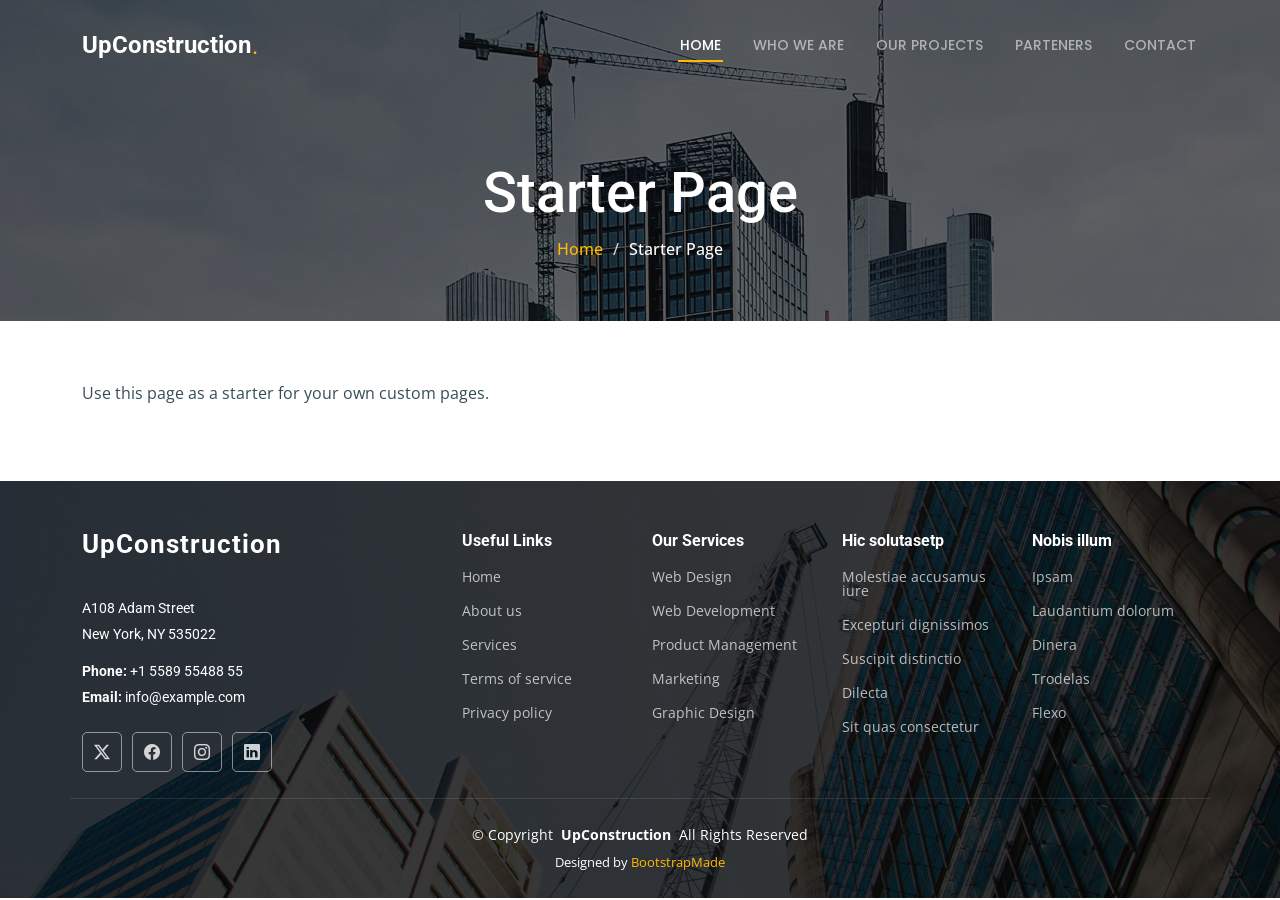
<file: starter-page.html>
<!DOCTYPE html>
<html lang="en">

<head>
  <meta charset="utf-8">
  <meta content="width=device-width, initial-scale=1.0" name="viewport">
  <title>Starter Page - UpConstruction Bootstrap Template</title>
  <meta name="description" content="">
  <meta name="keywords" content="">

  <!-- Favicons -->
  <link href="assets/img/favicon.png" rel="icon">
  <link href="assets/img/apple-touch-icon.png" rel="apple-touch-icon">

  <!-- Fonts -->
  <link href="https://fonts.googleapis.com" rel="preconnect">
  <link href="https://fonts.gstatic.com" rel="preconnect" crossorigin>
  <link href="https://fonts.googleapis.com/css2?family=Roboto:ital,wght@0,100;0,300;0,400;0,500;0,700;0,900;1,100;1,300;1,400;1,500;1,700;1,900&family=Open+Sans:ital,wght@0,300;0,400;0,500;0,600;0,700;0,800;1,300;1,400;1,500;1,600;1,700;1,800&family=Poppins:ital,wght@0,100;0,200;0,300;0,400;0,500;0,600;0,700;0,800;0,900;1,100;1,200;1,300;1,400;1,500;1,600;1,700;1,800;1,900&display=swap" rel="stylesheet">

  <!-- Vendor CSS Files -->
  <link href="assets/vendor/bootstrap/css/bootstrap.min.css" rel="stylesheet">
  <link href="assets/vendor/bootstrap-icons/bootstrap-icons.css" rel="stylesheet">
  <link href="assets/vendor/aos/aos.css" rel="stylesheet">
  <link href="assets/vendor/fontawesome-free/css/all.min.css" rel="stylesheet">
  <link href="assets/vendor/glightbox/css/glightbox.min.css" rel="stylesheet">
  <link href="assets/vendor/swiper/swiper-bundle.min.css" rel="stylesheet">

  <!-- Main CSS File -->
  <link href="assets/css/main.css" rel="stylesheet">

  <!-- =======================================================
  * Template Name: UpConstruction
  * Template URL: https://bootstrapmade.com/upconstruction-bootstrap-construction-website-template/
  * Updated: Aug 07 2024 with Bootstrap v5.3.3
  * Author: BootstrapMade.com
  * License: https://bootstrapmade.com/license/
  ======================================================== -->
</head>

<body class="starter-page-page">

  <header id="header" class="header d-flex align-items-center fixed-top">
    <div class="container-fluid container-xl position-relative d-flex align-items-center justify-content-between">

      <a href="index.html" class="logo d-flex align-items-center">
        <!-- Uncomment the line below if you also wish to use an image logo -->
        <!-- <img src="assets/img/logo.png" alt=""> -->
        <h1 class="sitename">UpConstruction</h1> <span>.</span>
      </a>

      <nav id="navmenu" class="navmenu">
        <ul>
          <li><a href="index.html" class="active">Home</a></li>
          <li><a href="about.html">who We Are</a></li>
          <!-- <li><a href="services.html">Services</a></li> -->
          <li><a href="projects.html">Our Projects</a></li>
          <li><a href="blog.html">Parteners</a></li>
          <li><a href="contact.html">Contact</a></li>
        </ul>
        <i class="mobile-nav-toggle d-xl-none bi bi-list"></i>
      </nav>

    </div>
  </header>

  <main class="main">

    <!-- Page Title -->
    <div class="page-title dark-background" style="background-image: url(assets/img/page-title-bg.jpg);">
      <div class="container position-relative">
        <h1>Starter Page</h1>
        <nav class="breadcrumbs">
          <ol>
            <li><a href="index.html">Home</a></li>
            <li class="current">Starter Page</li>
          </ol>
        </nav>
      </div>
    </div><!-- End Page Title -->

    <!-- Starter Section Section -->
    <section id="starter-section" class="starter-section section">

      <div class="container" data-aos="fade-up">
        <p>Use this page as a starter for your own custom pages.</p>
      </div>

    </section><!-- /Starter Section Section -->

  </main>

  <footer id="footer" class="footer dark-background">

    <div class="container footer-top">
      <div class="row gy-4">
        <div class="col-lg-4 col-md-6 footer-about">
          <a href="index.html" class="logo d-flex align-items-center">
            <span class="sitename">UpConstruction</span>
          </a>
          <div class="footer-contact pt-3">
            <p>A108 Adam Street</p>
            <p>New York, NY 535022</p>
            <p class="mt-3"><strong>Phone:</strong> <span>+1 5589 55488 55</span></p>
            <p><strong>Email:</strong> <span>info@example.com</span></p>
          </div>
          <div class="social-links d-flex mt-4">
            <a href=""><i class="bi bi-twitter-x"></i></a>
            <a href=""><i class="bi bi-facebook"></i></a>
            <a href=""><i class="bi bi-instagram"></i></a>
            <a href=""><i class="bi bi-linkedin"></i></a>
          </div>
        </div>

        <div class="col-lg-2 col-md-3 footer-links">
          <h4>Useful Links</h4>
          <ul>
            <li><a href="#">Home</a></li>
            <li><a href="#">About us</a></li>
            <li><a href="#">Services</a></li>
            <li><a href="#">Terms of service</a></li>
            <li><a href="#">Privacy policy</a></li>
          </ul>
        </div>

        <div class="col-lg-2 col-md-3 footer-links">
          <h4>Our Services</h4>
          <ul>
            <li><a href="#">Web Design</a></li>
            <li><a href="#">Web Development</a></li>
            <li><a href="#">Product Management</a></li>
            <li><a href="#">Marketing</a></li>
            <li><a href="#">Graphic Design</a></li>
          </ul>
        </div>

        <div class="col-lg-2 col-md-3 footer-links">
          <h4>Hic solutasetp</h4>
          <ul>
            <li><a href="#">Molestiae accusamus iure</a></li>
            <li><a href="#">Excepturi dignissimos</a></li>
            <li><a href="#">Suscipit distinctio</a></li>
            <li><a href="#">Dilecta</a></li>
            <li><a href="#">Sit quas consectetur</a></li>
          </ul>
        </div>

        <div class="col-lg-2 col-md-3 footer-links">
          <h4>Nobis illum</h4>
          <ul>
            <li><a href="#">Ipsam</a></li>
            <li><a href="#">Laudantium dolorum</a></li>
            <li><a href="#">Dinera</a></li>
            <li><a href="#">Trodelas</a></li>
            <li><a href="#">Flexo</a></li>
          </ul>
        </div>

      </div>
    </div>

    <div class="container copyright text-center mt-4">
      <p>© <span>Copyright</span> <strong class="px-1 sitename">UpConstruction</strong> <span>All Rights Reserved</span></p>
      <div class="credits">
        <!-- All the links in the footer should remain intact. -->
        <!-- You can delete the links only if you've purchased the pro version. -->
        <!-- Licensing information: https://bootstrapmade.com/license/ -->
        <!-- Purchase the pro version with working PHP/AJAX contact form: [buy-url] -->
        Designed by <a href="https://bootstrapmade.com/">BootstrapMade</a>
      </div>
    </div>

  </footer>

  <!-- Scroll Top -->
  <a href="#" id="scroll-top" class="scroll-top d-flex align-items-center justify-content-center"><i class="bi bi-arrow-up-short"></i></a>

  <!-- Preloader -->
  <div id="preloader"></div>

  <!-- Vendor JS Files -->
  <script src="assets/vendor/bootstrap/js/bootstrap.bundle.min.js"></script>
  <script src="assets/vendor/php-email-form/validate.js"></script>
  <script src="assets/vendor/aos/aos.js"></script>
  <script src="assets/vendor/glightbox/js/glightbox.min.js"></script>
  <script src="assets/vendor/imagesloaded/imagesloaded.pkgd.min.js"></script>
  <script src="assets/vendor/isotope-layout/isotope.pkgd.min.js"></script>
  <script src="assets/vendor/swiper/swiper-bundle.min.js"></script>
  <script src="assets/vendor/purecounter/purecounter_vanilla.js"></script>

  <!-- Main JS File -->
  <script src="assets/js/main.js"></script>

</body>

</html>
</file>
<file: assets/css/main.css>
:root {
  --default-font: "Open Sans",  system-ui, -apple-system, "Segoe UI", Roboto, "Helvetica Neue", Arial, "Noto Sans", "Liberation Sans", sans-serif, "Apple Color Emoji", "Segoe UI Emoji", "Segoe UI Symbol", "Noto Color Emoji";
  --heading-font: "Roboto",  sans-serif;
  --nav-font: "Poppins",  sans-serif;
}

:root { 
  --background-color: #ffffff; 
  --default-color: #364d59; /
  --heading-color: #52565e; /* Color for headings, subheadings and title throughout the website */
  --accent-color: #feb900; /* Accent color that represents your brand on the website. It's used for buttons, links, and other elements that need to stand out */
  --surface-color: #ffffff; /* The surface color is used as a background of boxed elements within sections, such as cards, icon boxes, or other elements that require a visual separation from the global background. */
  --contrast-color: #ffffff; /* Contrast color for text, ensuring readability against backgrounds of accent, heading, or default colors. */
}

/* Nav Menu Colors - The following color variables are used specifically for the navigation menu. They are separate from the global colors to allow for more customization options */
:root {
  --nav-color: rgba(255, 255, 255, 0.55);  /* The default color of the main navmenu links */
  --nav-hover-color: #ffffff; /* Applied to main navmenu links when they are hovered over or active */
  --nav-mobile-background-color: #ffffff; /* Used as the background color for mobile navigation menu */
  --nav-dropdown-background-color: #ffffff; /* Used as the background color for dropdown items that appear when hovering over primary navigation items */
  --nav-dropdown-color: #212529; /* Used for navigation links of the dropdown items in the navigation menu. */
  --nav-dropdown-hover-color: #feb900; /* Similar to --nav-hover-color, this color is applied to dropdown navigation links when they are hovered over. */
}
.who{
  color:#feb900;
}

/* Color Presets - These classes override global colors when applied to any section or element, providing reuse of the sam color scheme. */

.light-background {
  --background-color: #f4f7f6;
  --surface-color: #ffffff;
}

.dark-background {
  --background-color: #060606;
  --default-color: #ffffff;
  --heading-color: #ffffff;
  --surface-color: #252525;
  --contrast-color: #ffffff;
}

/* Smooth scroll */
:root {
  scroll-behavior: smooth;
}

/*--------------------------------------------------------------
# General Styling & Shared Classes
--------------------------------------------------------------*/
body {
  color: var(--default-color);
  background-color: var(--background-color);
  font-family: var(--default-font);
}

a {
  color: var(--accent-color);
  text-decoration: none;
  transition: 0.3s;
}

a:hover {
  color: color-mix(in srgb, var(--accent-color), transparent 25%);
  text-decoration: none;
}

h1,
h2,
h3,
h4,
h5,
h6 {
  color: var(--heading-color);
  font-family: var(--heading-font);
}

/* PHP Email Form Messages
------------------------------*/
.php-email-form .error-message {
  display: none;
  background: #df1529;
  color: #ffffff;
  text-align: left;
  padding: 15px;
  margin-bottom: 24px;
  font-weight: 600;
}

.php-email-form .sent-message {
  display: none;
  color: #ffffff;
  background: #059652;
  text-align: center;
  padding: 15px;
  margin-bottom: 24px;
  font-weight: 600;
}

.php-email-form .loading {
  display: none;
  background: var(--surface-color);
  text-align: center;
  padding: 15px;
  margin-bottom: 24px;
}

.php-email-form .loading:before {
  content: "";
  display: inline-block;
  border-radius: 50%;
  width: 24px;
  height: 24px;
  margin: 0 10px -6px 0;
  border: 3px solid var(--accent-color);
  border-top-color: var(--surface-color);
  animation: php-email-form-loading 1s linear infinite;
}

@keyframes php-email-form-loading {
  0% {
    transform: rotate(0deg);
  }

  100% {
    transform: rotate(360deg);
  }
}

/*--------------------------------------------------------------
# Global Header
--------------------------------------------------------------*/
.header {
  --background-color: rgba(255, 255, 255, 0);
  --default-color: #ffffff;
  --heading-color: #ffffff;
  color: var(--default-color);
  background-color: var(--background-color);
  padding: 20px 0;
  transition: all 0.5s;
  z-index: 997;
}

.header .logo img {
  max-height: 32px;
  margin-right: 8px;
}

.header .logo h1 {
  font-size: 24px;
  margin: 0;
  font-weight: 700;
  color: var(--heading-color);
}

.header .logo span {
  font-size: 24px;
  padding-left: 1px;
  font-family: var(--heading-font);
  color: var(--color-primary);
}
.logo-img {
  width: 70px;
  height: 70px;
  border-radius: 50%;
  object-fit: contain;  
  margin-right: 10px;
}




.scrolled .header {
  box-shadow: 0px 0 18px rgba(0, 0, 0, 0.1);
}

/* Global Header on Scroll
------------------------------*/
.scrolled .header {
  --background-color: rgba(255, 255, 255, 0.95);
  --heading-color: #3c3c3c;
  --nav-color: #3c3c3c;
  --nav-hover-color: #3c3c3c;
}

/*--------------------------------------------------------------
# Navigation Menu
--------------------------------------------------------------*/
/* Desktop Navigation */
@media (min-width: 1200px) {
  .navmenu {
    padding: 0;
  }

  .navmenu ul {
    margin: 0;
    padding: 0;
    display: flex;
    list-style: none;
    align-items: center;
  }

  .navmenu li {
    position: relative;
  }

  .navmenu>ul>li {
    white-space: nowrap;
    padding: 15px 14px;
  }

  .navmenu>ul>li:last-child {
    padding-right: 0;
  }

  .navmenu a,
  .navmenu a:focus {
    color: var(--nav-color);
    font-size: 14px;
    padding: 0 2px;
    font-family: var(--nav-font);
    font-weight: 500;
    display: flex;
    align-items: center;
    justify-content: space-between;
    white-space: nowrap;
    transition: 0.3s;
    position: relative;
    text-transform: uppercase;
  }

  .navmenu a i,
  .navmenu a:focus i {
    font-size: 12px;
    line-height: 0;
    margin-left: 5px;
    transition: 0.3s;
  }

  .navmenu>ul>li>a:before {
    content: "";
    position: absolute;
    height: 2px;
    bottom: -6px;
    left: 0;
    background-color: var(--accent-color);
    visibility: hidden;
    width: 0px;
    transition: all 0.3s ease-in-out 0s;
  }

  .navmenu a:hover:before,
  .navmenu li:hover>a:before,
  .navmenu .active:before {
    visibility: visible;
    width: 100%;
  }

  .navmenu li:hover>a,
  .navmenu .active,
  .navmenu .active:focus {
    color: var(--nav-hover-color);
  }

  .navmenu .dropdown ul {
    margin: 0;
    padding: 10px 0;
    background: var(--nav-dropdown-background-color);
    display: block;
    position: absolute;
    visibility: hidden;
    left: 14px;
    top: 130%;
    opacity: 0;
    transition: 0.3s;
    border-radius: 4px;
    z-index: 99;
    box-shadow: 0px 0px 30px rgba(0, 0, 0, 0.1);
  }

  .navmenu .dropdown ul li {
    min-width: 200px;
  }

  .navmenu .dropdown ul a {
    padding: 10px 20px;
    font-size: 15px;
    text-transform: none;
    font-weight: 400;
    color: var(--nav-dropdown-color);
  }

  .navmenu .dropdown ul a i {
    font-size: 12px;
  }

  .navmenu .dropdown ul a:hover,
  .navmenu .dropdown ul .active:hover,
  .navmenu .dropdown ul li:hover>a {
    color: var(--nav-dropdown-hover-color);
  }

  .navmenu .dropdown:hover>ul {
    opacity: 1;
    top: 100%;
    visibility: visible;
  }

  .navmenu .dropdown .dropdown ul {
    top: 0;
    left: -90%;
    visibility: hidden;
  }

  .navmenu .dropdown .dropdown:hover>ul {
    opacity: 1;
    top: 0;
    left: -100%;
    visibility: visible;
  }
}

/* Mobile Navigation */
@media (max-width: 1199px) {
  .mobile-nav-toggle {
    color: var(--nav-color);
    font-size: 28px;
    line-height: 0;
    margin-right: 10px;
    cursor: pointer;
    transition: color 0.3s;
  }

  .navmenu {
    padding: 0;
    z-index: 9997;
  }

  .navmenu ul {
    display: none;
    list-style: none;
    position: absolute;
    inset: 60px 20px 20px 20px;
    padding: 10px 0;
    margin: 0;
    border-radius: 6px;
    background-color: var(--nav-mobile-background-color);
    border: 1px solid color-mix(in srgb, var(--default-color), transparent 90%);
    box-shadow: none;
    overflow-y: auto;
    transition: 0.3s;
    z-index: 9998;
  }

  .navmenu a,
  .navmenu a:focus {
    color: var(--nav-dropdown-color);
    padding: 10px 20px;
    font-family: var(--nav-font);
    font-size: 17px;
    font-weight: 500;
    display: flex;
    align-items: center;
    justify-content: space-between;
    white-space: nowrap;
    transition: 0.3s;
  }

  .navmenu a i,
  .navmenu a:focus i {
    font-size: 12px;
    line-height: 0;
    margin-left: 5px;
    width: 30px;
    height: 30px;
    display: flex;
    align-items: center;
    justify-content: center;
    border-radius: 50%;
    transition: 0.3s;
    background-color: color-mix(in srgb, var(--accent-color), transparent 90%);
  }

  .navmenu a i:hover,
  .navmenu a:focus i:hover {
    background-color: var(--accent-color);
    color: var(--contrast-color);
  }

  .navmenu a:hover,
  .navmenu .active,
  .navmenu .active:focus {
    color: var(--nav-dropdown-hover-color);
  }

  .navmenu .active i,
  .navmenu .active:focus i {
    background-color: var(--accent-color);
    color: var(--contrast-color);
    transform: rotate(180deg);
  }

  .navmenu .dropdown ul {
    position: static;
    display: none;
    z-index: 99;
    padding: 10px 0;
    margin: 10px 20px;
    background-color: var(--nav-dropdown-background-color);
    transition: all 0.5s ease-in-out;
  }

  .navmenu .dropdown ul ul {
    background-color: rgba(33, 37, 41, 0.1);
  }

  .navmenu .dropdown>.dropdown-active {
    display: block;
    background-color: rgba(33, 37, 41, 0.03);
  }

  .mobile-nav-active {
    overflow: hidden;
  }

  .mobile-nav-active .mobile-nav-toggle {
    color: #fff;
    position: absolute;
    font-size: 32px;
    top: 15px;
    right: 15px;
    margin-right: 0;
    z-index: 9999;
  }

  .mobile-nav-active .navmenu {
    position: fixed;
    overflow: hidden;
    inset: 0;
    background: rgba(33, 37, 41, 0.8);
    transition: 0.3s;
  }

  .mobile-nav-active .navmenu>ul {
    display: block;
  }
}

/*--------------------------------------------------------------
# Global Footer
--------------------------------------------------------------*/
.footer {
  color: var(--default-color);
  background-color: var(--background-color);
  background: url("../img/footer-bg.jpg") top center no-repeat;
  background-size: cover;
  font-size: 14px;
  position: relative;
}

.footer .container {
  position: relative;
}

.footer:before {
  content: "";
  background: color-mix(in srgb, var(--background-color), transparent 20%);
  position: absolute;
  inset: 0;
}

.footer .footer-top {
  padding-top: 50px;
}

.footer .footer-about .logo {
  line-height: 1;
  margin-bottom: 25px;
}

.footer .footer-about .logo img {
  max-height: 40px;
  margin-right: 6px;
}

.footer .footer-about .logo span {
  color: var(--heading-color);
  font-family: var(--heading-font);
  font-size: 26px;
  font-weight: 700;
  letter-spacing: 1px;
}

.footer .footer-about p {
  font-size: 14px;
  font-family: var(--heading-font);
}

.footer .social-links a {
  display: flex;
  align-items: center;
  justify-content: center;
  width: 40px;
  height: 40px;
  border-radius: 5px;
  border: 1px solid color-mix(in srgb, var(--default-color), transparent 50%);
  font-size: 16px;
  color: color-mix(in srgb, var(--default-color), transparent 20%);
  margin-right: 10px;
  transition: 0.3s;
}

.footer .social-links a:hover {
  color: var(--accent-color);
  border-color: var(--accent-color);
}

.footer h4 {
  font-size: 16px;
  font-weight: bold;
  position: relative;
  padding-bottom: 12px;
}

.footer .footer-links {
  margin-bottom: 30px;
}

.footer .footer-links ul {
  list-style: none;
  padding: 0;
  margin: 0;
}

.footer .footer-links ul i {
  padding-right: 2px;
  font-size: 12px;
  line-height: 0;
}

.footer .footer-links ul li {
  padding: 10px 0;
  display: flex;
  align-items: center;
}

.footer .footer-links ul li:first-child {
  padding-top: 0;
}

.footer .footer-links ul a {
  color: color-mix(in srgb, var(--default-color), transparent 30%);
  display: inline-block;
  line-height: 1;
}

.footer .footer-links ul a:hover {
  color: var(--accent-color);
}

.footer .footer-contact p {
  margin-bottom: 5px;
}

.footer .copyright {
  padding-top: 25px;
  padding-bottom: 25px;
  border-top: 1px solid color-mix(in srgb, var(--default-color), transparent 90%);
}

.footer .copyright p {
  margin-bottom: 0;
}

.footer .credits {
  margin-top: 8px;
  font-size: 13px;
}

/*--------------------------------------------------------------
# Preloader
--------------------------------------------------------------*/
#preloader {
  position: fixed;
  inset: 0;
  z-index: 999999;
  overflow: hidden;
  background: var(--background-color);
  transition: all 0.6s ease-out;
}

#preloader:before {
  content: "";
  position: fixed;
  top: calc(50% - 30px);
  left: calc(50% - 30px);
  border: 6px solid #ffffff;
  border-color: var(--accent-color) transparent var(--accent-color) transparent;
  border-radius: 50%;
  width: 60px;
  height: 60px;
  animation: animate-preloader 1.5s linear infinite;
}

@keyframes animate-preloader {
  0% {
    transform: rotate(0deg);
  }

  100% {
    transform: rotate(360deg);
  }
}

/*--------------------------------------------------------------
# Scroll Top Button
--------------------------------------------------------------*/
.scroll-top {
  position: fixed;
  visibility: hidden;
  opacity: 0;
  right: 15px;
  bottom: 15px;
  z-index: 99999;
  background-color: var(--accent-color);
  width: 40px;
  height: 40px;
  border-radius: 4px;
  transition: all 0.4s;
}

.scroll-top i {
  font-size: 24px;
  color: var(--default-color);
  line-height: 0;
}

.scroll-top:hover {
  background-color: color-mix(in srgb, var(--accent-color), transparent 20%);
  color: var(--contrast-color);
}

.scroll-top.active {
  visibility: visible;
  opacity: 1;
}

/*--------------------------------------------------------------
# Disable aos animation delay on mobile devices
--------------------------------------------------------------*/
@media screen and (max-width: 768px) {
  [data-aos-delay] {
    transition-delay: 0 !important;
  }
}

/*--------------------------------------------------------------
# Global Page Titles & Breadcrumbs
--------------------------------------------------------------*/
.page-title {
  color: var(--default-color);
  background-color: var(--background-color);
  background-size: cover;
  background-position: center;
  background-repeat: no-repeat;
  padding: 160px 0 60px 0;
  text-align: center;
  position: relative;
}

.page-title:before {
  content: "";
  background-color: color-mix(in srgb, var(--background-color), transparent 40%);
  position: absolute;
  inset: 0;
}

.page-title h1 {
  font-size: 56px;
  font-weight: 500;
  margin-bottom: 10px;
}

.page-title .breadcrumbs ol {
  display: flex;
  flex-wrap: wrap;
  list-style: none;
  justify-content: center;
  padding: 0;
  margin: 0;
  font-size: 16px;
  font-weight: 500;
}

.page-title .breadcrumbs ol li+li {
  padding-left: 10px;
}

.page-title .breadcrumbs ol li+li::before {
  content: "/";
  display: inline-block;
  padding-right: 10px;
  color: color-mix(in srgb, var(--default-color), transparent 20%);
}

/*--------------------------------------------------------------
# Global Sections
--------------------------------------------------------------*/
section,
.section {
  color: var(--default-color);
  background-color: var(--background-color);
  padding: 60px 0;
  scroll-margin-top: 92px;
  overflow: clip;
}

@media (max-width: 1199px) {

  section,
  .section {
    scroll-margin-top: 76px;
  }
}

/*--------------------------------------------------------------
# Global Section Titles
--------------------------------------------------------------*/
.section-title {
  text-align: center;
  padding-bottom: 60px;
  position: relative;
}

.section-title h2 {
  font-size: 32px;
  font-weight: 700;
  position: relative;
}

.section-title h2:before,
.section-title h2:after {
  content: "";
  width: 50px;
  height: 2px;
  background: var(--accent-color);
  display: inline-block;
}

.section-title h2:before {
  margin: 0 15px 10px 0;
}

.section-title h2:after {
  margin: 0 0 10px 15px;
}

.section-title p {
  margin-bottom: 0;
}

/*--------------------------------------------------------------
# Hero Section
--------------------------------------------------------------*/
.hero {
  width: 100%;
  min-height: 100vh;
  position: relative;
  padding: 0;
  display: flex;
  align-items: center;
  justify-content: center;
  overflow: hidden;
}

.hero .info {
  position: relative;
  inset: 0;
  z-index: 3;
  padding: 140px 0 60px 0;
}

@media (max-width: 768px),
(max-height: 480px) {
  .hero .info {
    padding: 100px 50px 60px 50px;
  }
}

.hero .info h2 {
  margin-bottom: 30px;
  padding-bottom: 30px;
  font-size: 56px;
  font-weight: 700;
  position: relative;
}

.hero .info h2:after {
  content: "";
  position: absolute;
  display: block;
  width: 80px;
  height: 4px;
  background: var(--accent-color);
  left: 0;
  right: 0;
  bottom: 0;
  margin: auto;
}

@media (max-width: 768px) {
  .hero .info h2 {
    font-size: 36px;
  }
}

.hero .info p {
  color: color-mix(in srgb, var(--default-color), transparent 20%);
  font-size: 18px;
}

.hero .info .btn-get-started {
  color: var(--contrast-color);
  font-family: var(--heading-font);
  font-weight: 500;
  font-size: 16px;
  letter-spacing: 1px;
  display: inline-block;
  padding: 12px 40px;
  border-radius: 50px;
  transition: 0.5s;
  margin: 10px;
  border: 2px solid var(--accent-color);
}

.hero .info .btn-get-started:hover {
  background: var(--accent-color);
}
.btn-get-about
{
  color: var(--account-color);
  font-family: var(--heading-font);
  font-weight: 500;
  font-size: 16px;
  letter-spacing: 1px;
  display: inline-block;
  padding: 12px 40px;
  border-radius: 50px;
  transition: 0.5s;
  margin: 10px;
  border: 2px solid var(--accent-color);
}
.btn-get-about:hover{
  background: var(--accent-color);
  color: white;
}


.hero .carousel {
  inset: 0;
  position: absolute;
  overflow: hidden;
}

.hero .carousel-item {
  position: absolute;
  inset: 0;
  background-size: cover;
  background-position: center;
  background-repeat: no-repeat;
  overflow: hidden;
  transition-duration: 0.4s;
}

.hero .carousel-item img {
  position: absolute;
  inset: 0;
  display: block;
  width: 100%;
  height: 100%;
  object-fit: cover;
  z-index: 1;
}

.hero .carousel-item::before {
  content: "";
  background-color: color-mix(in srgb, var(--background-color), transparent 30%);
  position: absolute;
  inset: 0;
  z-index: 2;
}

.hero .carousel-control-prev {
  justify-content: start;
}

@media (min-width: 640px) {
  .hero .carousel-control-prev {
    padding-left: 15px;
  }
}

.hero .carousel-control-next {
  justify-content: end;
}

@media (min-width: 640px) {
  .hero .carousel-control-next {
    padding-right: 15px;
  }
}

.hero .carousel-control-next-icon,
.hero .carousel-control-prev-icon {
  background: none;
  font-size: 26px;
  line-height: 0;
  background: color-mix(in srgb, var(--default-color), transparent 80%);
  color: color-mix(in srgb, var(--default-color), transparent 40%);
  border-radius: 50px;
  width: 54px;
  height: 54px;
  display: flex;
  align-items: center;
  justify-content: center;
}

.hero .carousel-control-prev,
.hero .carousel-control-next {
  z-index: 3;
  transition: 0.3s;
}

.hero .carousel-control-prev:focus,
.hero .carousel-control-next:focus {
  opacity: 0.5;
}

.hero .carousel-control-prev:hover,
.hero .carousel-control-next:hover {
  opacity: 0.9;
}

/*--------------------------------------------------------------
# Get Started Section
--------------------------------------------------------------*/
.get-started .content {
  padding: 30px 0;
}

.get-started .content h3 {
  font-size: 36px;
  font-weight: 600;
  margin-bottom: 25px;
  padding-bottom: 25px;
  position: relative;
}

.get-started .content h3:after {
  content: "";
  position: absolute;
  display: block;
  width: 60px;
  height: 4px;
  background: var(--accent-color);
  left: 0;
  bottom: 0;
}

.get-started .content p {
  font-size: 14px;
}

.get-started .php-email-form {
  background: color-mix(in srgb, var(--default-color), transparent 97%);
  padding: 30px;
  height: 100%;
}

@media (max-width: 575px) {
  .get-started .php-email-form {
    padding: 20px;
  }
}

.get-started .php-email-form h3 {
  font-size: 14px;
  font-weight: 700;
  text-transform: uppercase;
  letter-spacing: 1px;
}

.get-started .php-email-form p {
  font-size: 14px;
  margin-bottom: 20px;
}

.get-started .php-email-form input[type=text],
.get-started .php-email-form input[type=email],
.get-started .php-email-form textarea {
  font-size: 14px;
  padding: 10px 15px;
  box-shadow: none;
  border-radius: 0;
  color: var(--default-color);
  background-color: color-mix(in srgb, var(--background-color), transparent 20%);
  border-color: color-mix(in srgb, var(--default-color), transparent 80%);
}

.get-started .php-email-form input[type=text]:focus,
.get-started .php-email-form input[type=email]:focus,
.get-started .php-email-form textarea:focus {
  border-color: var(--accent-color);
}

.get-started .php-email-form input[type=text]::placeholder,
.get-started .php-email-form input[type=email]::placeholder,
.get-started .php-email-form textarea::placeholder {
  color: color-mix(in srgb, var(--default-color), transparent 70%);
}

.get-started .php-email-form button[type=submit] {
  color: var(--contrast-color);
  background: var(--accent-color);
  border: 0;
  padding: 10px 30px;
  transition: 0.4s;
  border-radius: 4px;
}

.get-started .php-email-form button[type=submit]:hover {
  background: color-mix(in srgb, var(--accent-color), transparent 20%);
}

/*--------------------------------------------------------------
# Constructions Section
--------------------------------------------------------------*/
.constructions .card-item {
  background-color: var(--surface-color);
  border: 1px solid color-mix(in srgb, var(--default-color), transparent 85%);
  position: relative;
  border-radius: 0;
}

.constructions .card-item .card-bg {
  min-height: 300px;
  position: relative;
}

.constructions .card-item .card-bg img {
  position: absolute;
  inset: 0;
  display: block;
  width: 100%;
  height: 100%;
  object-fit: cover;
  object-position: center;
  z-index: 1;
}

.constructions .card-item .card-body {
  padding: 30px;
}

.constructions .card-item h4 {
  font-weight: 700;
  font-size: 20px;
  margin-bottom: 15px;
}

.constructions .card-item p {
  color: color-mix(in srgb, var(--default-color), transparent 40%);
  margin: 0;
}

/*--------------------------------------------------------------
# Services Section
--------------------------------------------------------------*/
.services .service-item {
  background-color: var(--surface-color);
  padding: 40px;
  box-shadow: 0px 0 30px rgba(0, 0, 0, 0.1);
  height: 100%;
}

.services .service-item .icon {
  width: 48px;
  height: 48px;
  position: relative;
  margin-bottom: 50px;
}

.services .service-item .icon i {
  color: var(--heading-color);
  font-size: 56px;
  transition: ease-in-out 0.3s;
  z-index: 2;
  position: relative;
}

.services .service-item .icon:before {
  position: absolute;
  content: "";
  height: 100%;
  width: 100%;
  background: color-mix(in srgb, var(--heading-color), transparent 95%);
  border-radius: 50px;
  z-index: 1;
  top: 10px;
  right: -20px;
  transition: 0.3s;
}

.services .service-item h3 {
  color: color-mix(in srgb, var(--heading-color), transparent 20%);
  font-weight: 700;
  margin: 0 0 20px 0;
  padding-bottom: 8px;
  font-size: 22px;
  position: relative;
  display: inline-block;
  border-bottom: 4px solid color-mix(in srgb, var(--heading-color), transparent 90%);
  transition: 0.3s;
}

.services .service-item p {
  line-height: 24px;
  font-size: 14px;
  margin-bottom: 0;
}

.services .service-item .readmore {
  margin-top: 15px;
  display: inline-block;
  color: color-mix(in srgb, var(--default-color), transparent 30%);
}

.services .service-item:hover .icon i {
  color: var(--heading-color);
}

.services .service-item:hover .icon:before {
  background: var(--accent-color);
}

.services .service-item:hover h3 {
  border-color: var(--accent-color);
  color: var(--heading-color);
}

.services .service-item:hover .readmore {
  color: var(--accent-color);
}

/*--------------------------------------------------------------
# Alt Services Section
--------------------------------------------------------------*/
.alt-services .features-image {
  position: relative;
  min-height: 400px;
}

.alt-services .features-image img {
  position: absolute;
  inset: 0;
  display: block;
  width: 100%;
  height: 100%;
  object-fit: cover;
  z-index: 1;
}

.alt-services h3 {
  font-size: 28px;
  font-weight: 700;
  margin-bottom: 20px;
  padding-bottom: 20px;
  position: relative;
}

.alt-services h3:after {
  content: "";
  background: var(--accent-color);
  position: absolute;
  display: block;
  width: 50px;
  height: 3px;
  left: 0;
  bottom: 0;
}

.alt-services .icon-box {
  margin-top: 50px;
}

.alt-services .icon-box i {
  color: var(--accent-color);
  background-color: var(--surface-color);
  display: flex;
  align-items: center;
  justify-content: center;
  margin-right: 25px;
  font-size: 28px;
  width: 56px;
  height: 56px;
  border-radius: 4px;
  line-height: 0;
  box-shadow: 0px 2px 30px rgba(0, 0, 0, 0.1);
  transition: 0.3s;
}

.alt-services .icon-box:hover i {
  background-color: var(--accent-color);
  color: var(--contrast-color);
}

.alt-services .icon-box h4 {
  font-weight: 700;
  margin-bottom: 10px;
  font-size: 18px;
}

.alt-services .icon-box h4 a {
  color: var(--heading-color);
  transition: 0.3s;
}

.alt-services .icon-box h4 a:hover {
  color: var(--accent-color);
}

.alt-services .icon-box p {
  line-height: 24px;
  font-size: 14px;
  margin-bottom: 0;
}

/*--------------------------------------------------------------
# Features Section
--------------------------------------------------------------*/
.features .nav-tabs {
  border: 0;
}

.features .nav-link {
  color: var(--heading-color);
  padding: 15px 0;
  transition: 0.3s;
  border-radius: 0;
  display: flex;
  align-items: center;
  justify-content: center;
  cursor: pointer;
  height: 100%;
  border: 0;
  border-bottom: 4px solid color-mix(in srgb, var(--default-color), transparent 90%);
}

.features .nav-link i {
  padding-right: 15px;
  font-size: 48px;
}

.features .nav-link h4 {
  font-size: 18px;
  font-weight: 600;
  margin: 0;
}

@media (max-width: 575px) {
  .features .nav-link h4 {
    font-size: 16px;
  }
}

.features .nav-link:hover {
  color: var(--accent-color);
  border-color: color-mix(in srgb, var(--default-color), transparent 80%);
}

.features .nav-link.active {
  background-color: var(--background-color);
  color: var(--accent-color);
  border-color: var(--accent-color);
}

.features .tab-content {
  margin-top: 30px;
}

.features .tab-pane h3 {
  color: var(--heading-color);
  font-weight: 700;
  font-size: 32px;
  position: relative;
  margin-bottom: 20px;
  padding-bottom: 20px;
}

.features .tab-pane h3:after {
  content: "";
  position: absolute;
  display: block;
  width: 60px;
  height: 3px;
  background: var(--accent-color);
  left: 0;
  bottom: 0;
}

.features .tab-pane ul {
  list-style: none;
  padding: 0;
}

.features .tab-pane ul li {
  padding-top: 10px;
}

.features .tab-pane ul i {
  font-size: 20px;
  padding-right: 4px;
  color: var(--accent-color);
}

.features .tab-pane p:last-child {
  margin-bottom: 0;
}

/*--------------------------------------------------------------
# Projects Section
--------------------------------------------------------------*/
.projects .portfolio-filters {
  padding: 0;
  margin: 0 auto 20px auto;
  list-style: none;
  text-align: center;
}

.projects .portfolio-filters li {
  cursor: pointer;
  display: inline-block;
  padding: 0;
  font-size: 18px;
  font-weight: 500;
  margin: 0 10px;
  line-height: 1;
  margin-bottom: 5px;
  transition: all 0.3s ease-in-out;
}

.projects .portfolio-filters li:hover,
.projects .portfolio-filters li.filter-active {
  color: var(--accent-color);
}

.projects .portfolio-filters li:first-child {
  margin-left: 0;
}

.projects .portfolio-filters li:last-child {
  margin-right: 0;
}

@media (max-width: 575px) {
  .projects .portfolio-filters li {
    font-size: 14px;
    margin: 0 5px;
  }
}

.projects .portfolio-content {
  position: relative;
  overflow: hidden;
}

.projects .portfolio-content img {
  transition: 0.3s;
}

.projects .portfolio-content .portfolio-info {
  opacity: 0;
  position: absolute;
  inset: 0;
  z-index: 3;
  transition: all ease-in-out 0.3s;
  background: rgba(0, 0, 0, 0.6);
  padding: 15px;
}

.projects .portfolio-content .portfolio-info h4 {
  font-size: 14px;
  padding: 5px 10px;
  font-weight: 400;
  color: #ffffff;
  display: inline-block;
  background-color: var(--accent-color);
}

.projects .portfolio-content .portfolio-info p {
  position: absolute;
  bottom: 10px;
  text-align: center;
  display: inline-block;
  left: 0;
  right: 0;
  font-size: 16px;
  font-weight: 600;
  color: rgba(255, 255, 255, 0.8);
}

.projects .portfolio-content .portfolio-info .preview-link,
.projects .portfolio-content .portfolio-info .details-link {
  position: absolute;
  left: calc(50% - 40px);
  font-size: 26px;
  top: calc(50% - 14px);
  color: #fff;
  transition: 0.3s;
  line-height: 1.2;
}

.projects .portfolio-content .portfolio-info .preview-link:hover,
.projects .portfolio-content .portfolio-info .details-link:hover {
  color: var(--accent-color);
}

.projects .portfolio-content .portfolio-info .details-link {
  left: 50%;
  font-size: 34px;
  line-height: 0;
}

.projects .portfolio-content:hover .portfolio-info {
  opacity: 1;
}

.projects .portfolio-content:hover img {
  transform: scale(1.1);
}

/*--------------------------------------------------------------
# Testimonials Section
--------------------------------------------------------------*/
.testimonials .testimonial-wrap {
  padding-left: 50px;
}

.testimonials .testimonials-carousel,
.testimonials .testimonials-slider {
  overflow: hidden;
}

.testimonials .testimonial-item {
  background-color: var(--surface-color);
  box-shadow: 0px 2px 15px rgba(0, 0, 0, 0.1);
  box-sizing: content-box;
  padding: 30px 30px 30px 60px;
  margin: 30px 15px;
  min-height: 200px;
  position: relative;
}

.testimonials .testimonial-item .testimonial-img {
  width: 90px;
  border-radius: 10px;
  border: 6px solid var(--background-color);
  position: absolute;
  left: -45px;
}

.testimonials .testimonial-item h3 {
  font-size: 18px;
  font-weight: bold;
  margin: 10px 0 5px 0;
}

.testimonials .testimonial-item h4 {
  color: color-mix(in srgb, var(--default-color), transparent 50%);
  font-size: 14px;
  margin: 0;
}

.testimonials .testimonial-item .stars {
  margin: 10px 0;
}

.testimonials .testimonial-item .stars i {
  color: #ffc107;
  margin: 0 1px;
}

.testimonials .testimonial-item .quote-icon-left,
.testimonials .testimonial-item .quote-icon-right {
  color: color-mix(in srgb, var(--accent-color), transparent 60%);
  font-size: 26px;
  line-height: 0;
}

.testimonials .testimonial-item .quote-icon-left {
  display: inline-block;
  left: -5px;
  position: relative;
}

.testimonials .testimonial-item .quote-icon-right {
  display: inline-block;
  right: -5px;
  position: relative;
  top: 10px;
  transform: scale(-1, -1);
}

.testimonials .testimonial-item p {
  font-style: italic;
  margin: 15px auto 15px auto;
}

.testimonials .swiper-wrapper {
  height: auto;
}

.testimonials .swiper-pagination {
  margin-top: 20px;
  position: relative;
}

.testimonials .swiper-pagination .swiper-pagination-bullet {
  width: 12px;
  height: 12px;
  background-color: var(--background-color);
  opacity: 1;
  border: 1px solid var(--accent-color);
}

.testimonials .swiper-pagination .swiper-pagination-bullet-active {
  background-color: var(--accent-color);
}

@media (max-width: 767px) {
  .testimonials .testimonial-wrap {
    padding-left: 0;
  }

  .testimonials .testimonials-carousel,
  .testimonials .testimonials-slider {
    overflow: hidden;
  }

  .testimonials .testimonial-item {
    padding: 30px;
    margin: 15px;
  }

  .testimonials .testimonial-item .testimonial-img {
    position: static;
    left: auto;
  }
}

/*--------------------------------------------------------------
# Recent Blog Posts Section
--------------------------------------------------------------*/
.recent-blog-posts .post-item {
  background: var(--surface-color);
  box-shadow: 0px 2px 20px rgba(0, 0, 0, 0.1);
  transition: 0.3s;
}

.recent-blog-posts .post-item .post-img img {
  transition: 0.5s;
}

.recent-blog-posts .post-item .post-date {
  position: absolute;
  right: 0;
  bottom: 0;
  background-color: var(--accent-color);
  color: var(--contrast-color);
  text-transform: uppercase;
  font-size: 13px;
  padding: 6px 12px;
  font-weight: 500;
}

.recent-blog-posts .post-item .post-content {
  padding: 30px;
}

.recent-blog-posts .post-item .post-title {
  color: var(--heading-color);
  font-size: 20px;
  font-weight: 700;
  transition: 0.3s;
  margin-bottom: 15px;
}

.recent-blog-posts .post-item .meta i {
  font-size: 16px;
  color: var(--accent-color);
}

.recent-blog-posts .post-item .meta span {
  font-size: 15px;
  color: color-mix(in srgb, var(--default-color), transparent 50%);
}

.recent-blog-posts .post-item hr {
  color: color-mix(in srgb, var(--default-color), transparent 80%);
  margin: 20px 0;
}

.recent-blog-posts .post-item .readmore {
  display: flex;
  align-items: center;
  font-weight: 600;
  line-height: 1;
  transition: 0.3s;
  color: color-mix(in srgb, var(--default-color), transparent 40%);
}

.recent-blog-posts .post-item .readmore i {
  line-height: 0;
  margin-left: 6px;
  font-size: 16px;
}

.recent-blog-posts .post-item:hover .post-title,
.recent-blog-posts .post-item:hover .readmore {
  color: var(--accent-color);
}

.recent-blog-posts .post-item:hover .post-img img {
  transform: scale(1.1);
}

/*--------------------------------------------------------------
# About Section
--------------------------------------------------------------*/
.about .inner-title {
  font-size: 2.75rem;
  font-weight: 700;
  margin: 30px 0;
}

@media (min-width: 991px) {
  .about .inner-title {
    max-width: 65%;
    margin: 0 0 80px 0;
  }
}

.about .our-story {
  padding: 20px;
  background-color: color-mix(in srgb, var(--default-color), transparent 96%);
}

@media (min-width: 991px) {
  .about .our-story {
    padding-right: 35%;
  }
}

.about .our-story h4 {
  text-transform: uppercase;
  font-size: 1.1rem;
  color: color-mix(in srgb, var(--default-color), transparent 50%);
}

.about .our-story h3 {
  font-size: 2.25rem;
  font-weight: 700;
  color: color-mix(in srgb, var(--default-color), transparent 20%);
}

.about .our-story p:last-child {
  margin-bottom: 0;
}

.about ul {
  list-style: none;
  padding: 0;
  font-size: 15px;
}

.about ul li {
  padding: 5px 0;
  display: flex;
  align-items: center;
}

.about ul i {
  font-size: 1.25rem;
  margin-right: 0.5rem;
  line-height: 1.2;
  color: var(--accent-color);
}

.about .watch-video i {
  font-size: 2rem;
  transition: 0.3s;
  color: var(--accent-color);
}

.about .watch-video a {
  font-weight: 600;
  color: color-mix(in srgb, var(--default-color), transparent 20%);
  margin-left: 8px;
  transition: 0.3s;
}

.about .watch-video:hover a {
  color: var(--accent-color);
}

.about .about-img {
  min-height: 350px;
  position: relative;
}

@media (min-width: 992px) {
  .about .about-img {
    position: absolute;
    top: 0;
    right: 0;
    min-height: 600px;
  }
}

.about .about-img img {
  position: absolute;
  inset: 0;
  display: block;
  width: 100%;
  height: 100%;
  object-fit: cover;
  object-position: center;
  z-index: 1;
}

/*--------------------------------------------------------------
# Stats Counter Section
--------------------------------------------------------------*/
.stats-counter .stats-item {
  box-shadow: 0px 0 30px rgba(0, 0, 0, 0.1);
  padding: 30px;
}

.stats-counter .stats-item i {
  color: var(--accent-color);
  font-size: 42px;
  line-height: 0;
  margin-right: 20px;
}

.stats-counter .stats-item span {
  color: var(--heading-color);
  font-size: 36px;
  display: block;
  font-weight: 600;
}

.stats-counter .stats-item p {
  padding: 0;
  margin: 0;
  font-family: var(--heading-font);
  font-size: 16px;
}

/*--------------------------------------------------------------
# Alt Services 2 Section
--------------------------------------------------------------*/
.alt-services-2 .features-image {
  position: relative;
  min-height: 400px;
}

.alt-services-2 .features-image img {
  position: absolute;
  inset: 0;
  display: block;
  width: 100%;
  height: 100%;
  object-fit: cover;
  z-index: 1;
}

.alt-services-2 h3 {
  font-size: 28px;
  font-weight: 700;
  margin-bottom: 20px;
}

.alt-services-2 .icon-box {
  margin-top: 30px;
}

.alt-services-2 .icon-box i {
  color: var(--accent-color);
  margin-right: 15px;
  font-size: 24px;
  line-height: 1.2;
}

.alt-services-2 .icon-box h4 {
  font-weight: 600;
  margin-bottom: 10px;
  font-size: 18px;
}

.alt-services-2 .icon-box p {
  line-height: 24px;
  font-size: 14px;
  margin-bottom: 0;
}

/*--------------------------------------------------------------
# Team Section
--------------------------------------------------------------*/
.team .member {
  position: relative;
}

.team .member .member-img {
  margin: 0 80px;
  border-radius: 50%;
  overflow: hidden;
  position: relative;
}

@media (max-width: 1024px) {
  .team .member .member-img {
    margin: 0 60px;
  }
}

.team .member .member-img img {
  position: relative;
  z-index: 1;
}

.team .member .member-img .social {
  position: absolute;
  inset: 0;
  background-color: rgba(0, 0, 0, 0.6);
  display: flex;
  justify-content: center;
  align-items: center;
  z-index: 2;
  padding-bottom: 20px;
  transition: 0.3s;
  visibility: hidden;
  opacity: 0;
}

.team .member .member-img .social a {
  transition: 0.3s;
  color: var(--contrast-color);
  font-size: 20px;
  margin: 0 8px;
}

.team .member .member-img .social a:hover {
  color: var(--accent-color);
}

.team .member .member-info {
  margin-top: 30px;
}

.team .member .member-info h4 {
  font-weight: 700;
  margin-bottom: 6px;
  font-size: 18px;
}

.team .member .member-info span {
  font-style: italic;
  display: block;
  font-size: 15px;
  color: color-mix(in srgb, var(--default-color), transparent 40%);
  margin-bottom: 10px;
}

.team .member .member-info p {
  margin-bottom: 0;
  font-size: 14px;
}

.team .member:hover .member-img .social {
  padding-bottom: 0;
  visibility: visible;
  opacity: 1;
}

/*--------------------------------------------------------------
# Features Cards Section
--------------------------------------------------------------*/
.features-cards h3 {
  font-size: 20px;
  font-weight: 700;
}

.features-cards p {
  font-size: 15px;
  color: color-mix(in srgb, var(--default-color), transparent 20%);
}

.features-cards ul li {
  display: flex;
  align-items: center;
  font-size: 14px;
  padding-top: 10px;
  color: color-mix(in srgb, var(--default-color), transparent 30%);
}

.features-cards ul li i {
  font-size: 16px;
  color: var(--accent-color);
  margin-right: 6px;
}

/*--------------------------------------------------------------
# Service Details Section
--------------------------------------------------------------*/
.service-details .services-list {
  background-color: var(--surface-color);
  padding: 10px 30px;
  border: 1px solid color-mix(in srgb, var(--default-color), transparent 90%);
  margin-bottom: 20px;
}

.service-details .services-list a {
  display: block;
  line-height: 1;
  padding: 8px 0 8px 15px;
  border-left: 3px solid color-mix(in srgb, var(--default-color), transparent 70%);
  margin: 20px 0;
  color: color-mix(in srgb, var(--default-color), transparent 20%);
  transition: 0.3s;
}

.service-details .services-list a.active {
  color: var(--heading-color);
  font-weight: 700;
  border-color: var(--accent-color);
}

.service-details .services-list a:hover {
  border-color: var(--accent-color);
}

.service-details .services-img {
  margin-bottom: 20px;
}

.service-details h3 {
  font-size: 26px;
  font-weight: 700;
}

.service-details h4 {
  font-size: 20px;
  font-weight: 700;
}

.service-details p {
  font-size: 15px;
}

.service-details ul {
  list-style: none;
  padding: 0;
  font-size: 15px;
}

.service-details ul li {
  padding: 5px 0;
  display: flex;
  align-items: center;
}

.service-details ul i {
  font-size: 20px;
  margin-right: 8px;
  color: var(--accent-color);
}

/*--------------------------------------------------------------
# Project Details Section
--------------------------------------------------------------*/
.project-details .portfolio-details-slider img {
  width: 100%;
}

.project-details .swiper-wrapper {
  height: auto;
}

.project-details .swiper-button-prev,
.project-details .swiper-button-next {
  width: 48px;
  height: 48px;
}

.project-details .swiper-button-prev:after,
.project-details .swiper-button-next:after {
  color: rgba(255, 255, 255, 0.8);
  background-color: rgba(0, 0, 0, 0.15);
  font-size: 24px;
  border-radius: 50%;
  width: 48px;
  height: 48px;
  display: flex;
  align-items: center;
  justify-content: center;
  transition: 0.3s;
}

.project-details .swiper-button-prev:hover:after,
.project-details .swiper-button-next:hover:after {
  background-color: rgba(0, 0, 0, 0.3);
}

@media (max-width: 575px) {

  .project-details .swiper-button-prev,
  .project-details .swiper-button-next {
    display: none;
  }
}

.project-details .swiper-pagination {
  margin-top: 20px;
  position: relative;
}

.project-details .swiper-pagination .swiper-pagination-bullet {
  width: 10px;
  height: 10px;
  background-color: color-mix(in srgb, var(--default-color), transparent 85%);
  opacity: 1;
}

.project-details .swiper-pagination .swiper-pagination-bullet-active {
  background-color: var(--accent-color);
}

.project-details .portfolio-info h3 {
  font-size: 22px;
  font-weight: 700;
  margin-bottom: 20px;
  padding-bottom: 20px;
  position: relative;
}

.project-details .portfolio-info h3:after {
  content: "";
  position: absolute;
  display: block;
  width: 50px;
  height: 3px;
  background: var(--accent-color);
  left: 0;
  bottom: 0;
}

.project-details .portfolio-info ul {
  list-style: none;
  padding: 0;
  font-size: 15px;
}

.project-details .portfolio-info ul li {
  display: flex;
  flex-direction: column;
  padding-bottom: 15px;
}

.project-details .portfolio-info ul strong {
  text-transform: uppercase;
  font-weight: 400;
  color: color-mix(in srgb, var(--default-color), transparent 50%);
  font-size: 14px;
}

.project-details .portfolio-info .btn-visit {
  padding: 8px 40px;
  background: var(--accent-color);
  color: var(--contrast-color);
  border-radius: 50px;
  transition: 0.3s;
}

.project-details .portfolio-info .btn-visit:hover {
  background: color-mix(in srgb, var(--accent-color), transparent 20%);
}

.project-details .portfolio-description h2 {
  font-size: 26px;
  font-weight: 700;
  margin-bottom: 20px;
}

.project-details .portfolio-description p {
  padding: 0;
}

.project-details .portfolio-description .testimonial-item {
  padding: 30px 30px 0 30px;
  position: relative;
  background: color-mix(in srgb, var(--default-color), transparent 97%);
  margin-bottom: 50px;
}

.project-details .portfolio-description .testimonial-item .testimonial-img {
  width: 90px;
  border-radius: 50px;
  border: 6px solid var(--background-color);
  float: left;
  margin: 0 10px 0 0;
}

.project-details .portfolio-description .testimonial-item h3 {
  font-size: 18px;
  font-weight: bold;
  margin: 15px 0 5px 0;
  padding-top: 20px;
}

.project-details .portfolio-description .testimonial-item h4 {
  font-size: 14px;
  color: #6c757d;
  margin: 0;
}

.project-details .portfolio-description .testimonial-item .quote-icon-left,
.project-details .portfolio-description .testimonial-item .quote-icon-right {
  color: color-mix(in srgb, var(--accent-color), transparent 50%);
  font-size: 26px;
  line-height: 0;
}

.project-details .portfolio-description .testimonial-item .quote-icon-left {
  display: inline-block;
  left: -5px;
  position: relative;
}

.project-details .portfolio-description .testimonial-item .quote-icon-right {
  display: inline-block;
  right: -5px;
  position: relative;
  top: 10px;
  transform: scale(-1, -1);
}

.project-details .portfolio-description .testimonial-item p {
  font-style: italic;
  margin: 0 0 15px 0 0 0;
  padding: 0;
}

/*--------------------------------------------------------------
# Blog Posts Section
--------------------------------------------------------------*/
.blog-posts article {
  background-color: var(--surface-color);
  box-shadow: 0px 2px 20px rgba(0, 0, 0, 0.1);
  transition: 0.3s;
}

.blog-posts .post-img img {
  transition: 0.5s;
}

.blog-posts .post-date {
  background-color: var(--accent-color);
  color: var(--contrast-color);
  position: absolute;
  right: 0;
  bottom: 0;
  text-transform: uppercase;
  font-size: 13px;
  padding: 6px 12px;
  font-weight: 500;
}

.blog-posts .post-content {
  padding: 30px;
}

.blog-posts .post-title {
  font-size: 20px;
  color: var(--heading-color);
  font-weight: 700;
  transition: 0.3s;
  margin-bottom: 15px;
}

.blog-posts .meta i {
  font-size: 16px;
  color: var(--accent-color);
}

.blog-posts .meta span {
  font-size: 15px;
  color: color-mix(in srgb, var(--default-color), transparent 40%);
}

.blog-posts p {
  margin-top: 20px;
}

.blog-posts hr {
  color: color-mix(in srgb, var(--default-color), transparent 60%);
  margin-bottom: 15px;
}

.blog-posts .readmore {
  display: flex;
  align-items: center;
  font-weight: 600;
  line-height: 1;
  transition: 0.3s;
  color: color-mix(in srgb, var(--heading-color), transparent 20%);
}

.blog-posts .readmore i {
  line-height: 0;
  margin-left: 6px;
  font-size: 16px;
}

.blog-posts article:hover .post-title,
.blog-posts article:hover .readmore {
  color: var(--accent-color);
}

.blog-posts article:hover .post-img img {
  transform: scale(1.1);
}

/*--------------------------------------------------------------
# Blog Pagination Section
--------------------------------------------------------------*/
.blog-pagination {
  padding-top: 0;
  color: color-mix(in srgb, var(--default-color), transparent 40%);
}

.blog-pagination ul {
  display: flex;
  padding: 0;
  margin: 0;
  list-style: none;
}

.blog-pagination li {
  margin: 0 5px;
  transition: 0.3s;
}

.blog-pagination li a {
  color: color-mix(in srgb, var(--default-color), transparent 40%);
  padding: 7px 16px;
  display: flex;
  align-items: center;
  justify-content: center;
}

.blog-pagination li a.active,
.blog-pagination li a:hover {
  background: var(--accent-color);
  color: var(--contrast-color);
}

.blog-pagination li a.active a,
.blog-pagination li a:hover a {
  color: var(--contrast-color);
}

/*--------------------------------------------------------------
# Blog Details Section
--------------------------------------------------------------*/
.blog-details {
  padding-bottom: 30px;
}

.blog-details .article {
  background-color: var(--surface-color);
  padding: 30px;
  box-shadow: 0 4px 16px rgba(0, 0, 0, 0.1);
}

.blog-details .post-img {
  margin: -30px -30px 20px -30px;
  overflow: hidden;
}

.blog-details .title {
  color: var(--heading-color);
  font-size: 28px;
  font-weight: 700;
  padding: 0;
  margin: 30px 0;
}

.blog-details .content {
  margin-top: 20px;
}

.blog-details .content h3 {
  font-size: 22px;
  margin-top: 30px;
  font-weight: bold;
}

.blog-details .content blockquote {
  overflow: hidden;
  background-color: color-mix(in srgb, var(--default-color), transparent 95%);
  padding: 60px;
  position: relative;
  text-align: center;
  margin: 20px 0;
}

.blog-details .content blockquote p {
  color: var(--default-color);
  line-height: 1.6;
  margin-bottom: 0;
  font-style: italic;
  font-weight: 500;
  font-size: 22px;
}

.blog-details .content blockquote:after {
  content: "";
  position: absolute;
  left: 0;
  top: 0;
  bottom: 0;
  width: 3px;
  background-color: var(--accent-color);
  margin-top: 20px;
  margin-bottom: 20px;
}

.blog-details .meta-top {
  margin-top: 20px;
  color: color-mix(in srgb, var(--default-color), transparent 40%);
}

.blog-details .meta-top ul {
  display: flex;
  flex-wrap: wrap;
  list-style: none;
  align-items: center;
  padding: 0;
  margin: 0;
}

.blog-details .meta-top ul li+li {
  padding-left: 20px;
}

.blog-details .meta-top i {
  font-size: 16px;
  margin-right: 8px;
  line-height: 0;
  color: color-mix(in srgb, var(--default-color), transparent 40%);
}

.blog-details .meta-top a {
  color: color-mix(in srgb, var(--default-color), transparent 40%);
  font-size: 14px;
  display: inline-block;
  line-height: 1;
}

.blog-details .meta-bottom {
  padding-top: 10px;
  border-top: 1px solid color-mix(in srgb, var(--default-color), transparent 90%);
}

.blog-details .meta-bottom i {
  color: color-mix(in srgb, var(--default-color), transparent 40%);
  display: inline;
}

.blog-details .meta-bottom a {
  color: color-mix(in srgb, var(--default-color), transparent 40%);
  transition: 0.3s;
}

.blog-details .meta-bottom a:hover {
  color: var(--accent-color);
}

.blog-details .meta-bottom .cats {
  list-style: none;
  display: inline;
  padding: 0 20px 0 0;
  font-size: 14px;
}

.blog-details .meta-bottom .cats li {
  display: inline-block;
}

.blog-details .meta-bottom .tags {
  list-style: none;
  display: inline;
  padding: 0;
  font-size: 14px;
}

.blog-details .meta-bottom .tags li {
  display: inline-block;
}

.blog-details .meta-bottom .tags li+li::before {
  padding-right: 6px;
  color: var(--default-color);
  content: ",";
}

.blog-details .meta-bottom .share {
  font-size: 16px;
}

.blog-details .meta-bottom .share i {
  padding-left: 5px;
}

/*--------------------------------------------------------------
# Blog Author Section
--------------------------------------------------------------*/
.blog-author {
  padding: 10px 0 40px 0;
}

.blog-author .author-container {
  background-color: var(--surface-color);
  padding: 20px;
  box-shadow: 0 4px 16px rgba(0, 0, 0, 0.1);
}

.blog-author img {
  max-width: 120px;
  margin-right: 20px;
}

.blog-author h4 {
  font-weight: 600;
  font-size: 20px;
  margin-bottom: 0px;
  padding: 0;
  color: color-mix(in srgb, var(--default-color), transparent 20%);
}

.blog-author .social-links {
  margin: 0 10px 10px 0;
}

.blog-author .social-links a {
  color: color-mix(in srgb, var(--default-color), transparent 60%);
  margin-right: 5px;
}

.blog-author p {
  font-style: italic;
  color: color-mix(in srgb, var(--default-color), transparent 30%);
  margin-bottom: 0;
}

/*--------------------------------------------------------------
# Blog Comments Section
--------------------------------------------------------------*/
.blog-comments {
  padding: 10px 0;
}

.blog-comments .comments-count {
  font-weight: bold;
}

.blog-comments .comment {
  margin-top: 30px;
  position: relative;
}

.blog-comments .comment .comment-img {
  margin-right: 14px;
}

.blog-comments .comment .comment-img img {
  width: 60px;
}

.blog-comments .comment h5 {
  font-size: 16px;
  margin-bottom: 2px;
}

.blog-comments .comment h5 a {
  font-weight: bold;
  color: var(--default-color);
  transition: 0.3s;
}

.blog-comments .comment h5 a:hover {
  color: var(--accent-color);
}

.blog-comments .comment h5 .reply {
  padding-left: 10px;
  color: color-mix(in srgb, var(--default-color), transparent 20%);
}

.blog-comments .comment h5 .reply i {
  font-size: 20px;
}

.blog-comments .comment time {
  display: block;
  font-size: 14px;
  color: color-mix(in srgb, var(--default-color), transparent 40%);
  margin-bottom: 5px;
}

.blog-comments .comment.comment-reply {
  padding-left: 40px;
}

/*--------------------------------------------------------------
# Comment Form Section
--------------------------------------------------------------*/
.comment-form {
  padding-top: 10px;
}

.comment-form form {
  background-color: var(--surface-color);
  margin-top: 30px;
  padding: 30px;
  box-shadow: 0 4px 16px rgba(0, 0, 0, 0.1);
}

.comment-form form h4 {
  font-weight: bold;
  font-size: 22px;
}

.comment-form form p {
  font-size: 14px;
}

.comment-form form input {
  background-color: var(--surface-color);
  color: var(--default-color);
  border: 1px solid color-mix(in srgb, var(--default-color), transparent 70%);
  font-size: 14px;
  border-radius: 4px;
  padding: 10px 10px;
}

.comment-form form input:focus {
  color: var(--default-color);
  background-color: var(--surface-color);
  box-shadow: none;
  border-color: var(--accent-color);
}

.comment-form form input::placeholder {
  color: color-mix(in srgb, var(--default-color), transparent 50%);
}

.comment-form form textarea {
  background-color: var(--surface-color);
  color: var(--default-color);
  border: 1px solid color-mix(in srgb, var(--default-color), transparent 70%);
  border-radius: 4px;
  padding: 10px 10px;
  font-size: 14px;
  height: 120px;
}

.comment-form form textarea:focus {
  color: var(--default-color);
  box-shadow: none;
  border-color: var(--accent-color);
  background-color: var(--surface-color);
}

.comment-form form textarea::placeholder {
  color: color-mix(in srgb, var(--default-color), transparent 50%);
}

.comment-form form .form-group {
  margin-bottom: 25px;
}

.comment-form form .btn-primary {
  border-radius: 4px;
  padding: 10px 20px;
  border: 0;
  background-color: var(--accent-color);
  color: var(--contrast-color);
}

.comment-form form .btn-primary:hover {
  color: var(--contrast-color);
  background-color: color-mix(in srgb, var(--accent-color), transparent 20%);
}

/*--------------------------------------------------------------
# Contact Section
--------------------------------------------------------------*/
.contact .info-item {
  background-color: var(--surface-color);
  padding: 20px 0 30px 0;
  box-shadow: 0px 0px 20px rgba(0, 0, 0, 0.1);
}

.contact .info-item i {
  font-size: 20px;
  color: var(--accent-color);
  width: 56px;
  height: 56px;
  font-size: 24px;
  display: flex;
  justify-content: center;
  align-items: center;
  border-radius: 4px;
  transition: all 0.3s ease-in-out;
  border-radius: 50%;
  border: 2px dotted color-mix(in srgb, var(--accent-color), transparent 40%);
}

.contact .info-item h3 {
  font-size: 20px;
  font-size: 18px;
  font-weight: 700;
  margin: 10px 0;
}

.contact .info-item p {
  padding: 0;
  margin-bottom: 0;
  font-size: 14px;
}

.contact .php-email-form {
  background-color: var(--surface-color);
  height: 100%;
  padding: 30px;
  box-shadow: 0px 0px 20px rgba(0, 0, 0, 0.1);
}

@media (max-width: 575px) {
  .contact .php-email-form {
    padding: 20px;
  }
}

.contact .php-email-form input[type=text],
.contact .php-email-form input[type=email],
.contact .php-email-form textarea {
  font-size: 14px;
  padding: 10px 15px;
  box-shadow: none;
  border-radius: 0;
  color: var(--default-color);
  background-color: var(--surface-color);
  border-color: color-mix(in srgb, var(--default-color), transparent 80%);
}

.contact .php-email-form input[type=text]:focus,
.contact .php-email-form input[type=email]:focus,
.contact .php-email-form textarea:focus {
  border-color: var(--accent-color);
}

.contact .php-email-form input[type=text]::placeholder,
.contact .php-email-form input[type=email]::placeholder,
.contact .php-email-form textarea::placeholder {
  color: color-mix(in srgb, var(--default-color), transparent 70%);
}

.contact .php-email-form button[type=submit] {
  color: var(--contrast-color);
  background: var(--accent-color);
  border: 0;
  padding: 10px 30px;
  transition: 0.4s;
  border-radius: 50px;
}

.contact .php-email-form button[type=submit]:hover {
  background: color-mix(in srgb, var(--accent-color), transparent 20%);
}

/*--------------------------------------------------------------
# Starter Section Section
--------------------------------------------------------------*/
.starter-section {
  /* Add your styles here */
}

/*--------------------------------------------------------------
# Widgets
--------------------------------------------------------------*/
.widgets-container {
  background-color: var(--surface-color);
  padding: 30px;
  margin: 60px 0 30px 0;
  box-shadow: 0 4px 16px rgba(0, 0, 0, 0.1);
}

.widget-title {
  color: var(--heading-color);
  font-size: 20px;
  font-weight: 700;
  padding: 0;
  margin: 0 0 20px 0;
}

.widget-item {
  margin-bottom: 40px;
}

.widget-item:last-child {
  margin-bottom: 0;
}

.search-widget form {
  background: var(--background-color);
  border: 1px solid color-mix(in srgb, var(--default-color), transparent 70%);
  padding: 3px 10px;
  position: relative;
  transition: 0.3s;
}

.search-widget form input[type=text] {
  border: 0;
  padding: 4px;
  border-radius: 4px;
  width: calc(100% - 40px);
  background-color: var(--background-color);
  color: var(--default-color);
}

.search-widget form input[type=text]:focus {
  outline: none;
}

.search-widget form button {
  background: var(--accent-color);
  color: var(--contrast-color);
  position: absolute;
  top: 0;
  right: 0;
  bottom: 0;
  border: 0;
  font-size: 16px;
  padding: 0 15px;
  margin: -1px;
  transition: 0.3s;
  border-radius: 0 4px 4px 0;
  line-height: 0;
}

.search-widget form button i {
  line-height: 0;
}

.search-widget form button:hover {
  background: color-mix(in srgb, var(--accent-color), transparent 20%);
}

.search-widget form:is(:focus-within) {
  border-color: var(--accent-color);
}

.categories-widget ul {
  list-style: none;
  padding: 0;
  margin: 0;
}

.categories-widget ul li {
  padding-bottom: 10px;
}

.categories-widget ul li:last-child {
  padding-bottom: 0;
}

.categories-widget ul a {
  color: color-mix(in srgb, var(--default-color), transparent 20%);
  transition: 0.3s;
}

.categories-widget ul a:hover {
  color: var(--accent-color);
}

.categories-widget ul a span {
  padding-left: 5px;
  color: color-mix(in srgb, var(--default-color), transparent 50%);
  font-size: 14px;
}

.recent-posts-widget .post-item {
  display: flex;
  margin-bottom: 15px;
}

.recent-posts-widget .post-item:last-child {
  margin-bottom: 0;
}

.recent-posts-widget .post-item img {
  width: 80px;
  margin-right: 15px;
}

.recent-posts-widget .post-item h4 {
  font-size: 15px;
  font-weight: bold;
  margin-bottom: 5px;
}

.recent-posts-widget .post-item h4 a {
  color: var(--default-color);
  transition: 0.3s;
}

.recent-posts-widget .post-item h4 a:hover {
  color: var(--accent-color);
}

.recent-posts-widget .post-item time {
  display: block;
  font-style: italic;
  font-size: 14px;
  color: color-mix(in srgb, var(--default-color), transparent 50%);
}

.tags-widget {
  margin-bottom: -10px;
}

.tags-widget ul {
  list-style: none;
  padding: 0;
  margin: 0;
}

.tags-widget ul li {
  display: inline-block;
}

.tags-widget ul a {
  color: color-mix(in srgb, var(--default-color), transparent 30%);
  font-size: 14px;
  padding: 6px 14px;
  margin: 0 6px 8px 0;
  border: 1px solid color-mix(in srgb, var(--default-color), transparent 60%);
  display: inline-block;
  transition: 0.3s;
}

.tags-widget ul a:hover {
  background: var(--accent-color);
  color: var(--contrast-color);
  border: 1px solid var(--accent-color);
}

.tags-widget ul a span {
  padding-left: 5px;
  color: color-mix(in srgb, var(--default-color), transparent 60%);
  font-size: 14px;
}
.img_fotter{
  height: 280px;
  width: 500px;
}
</file>
